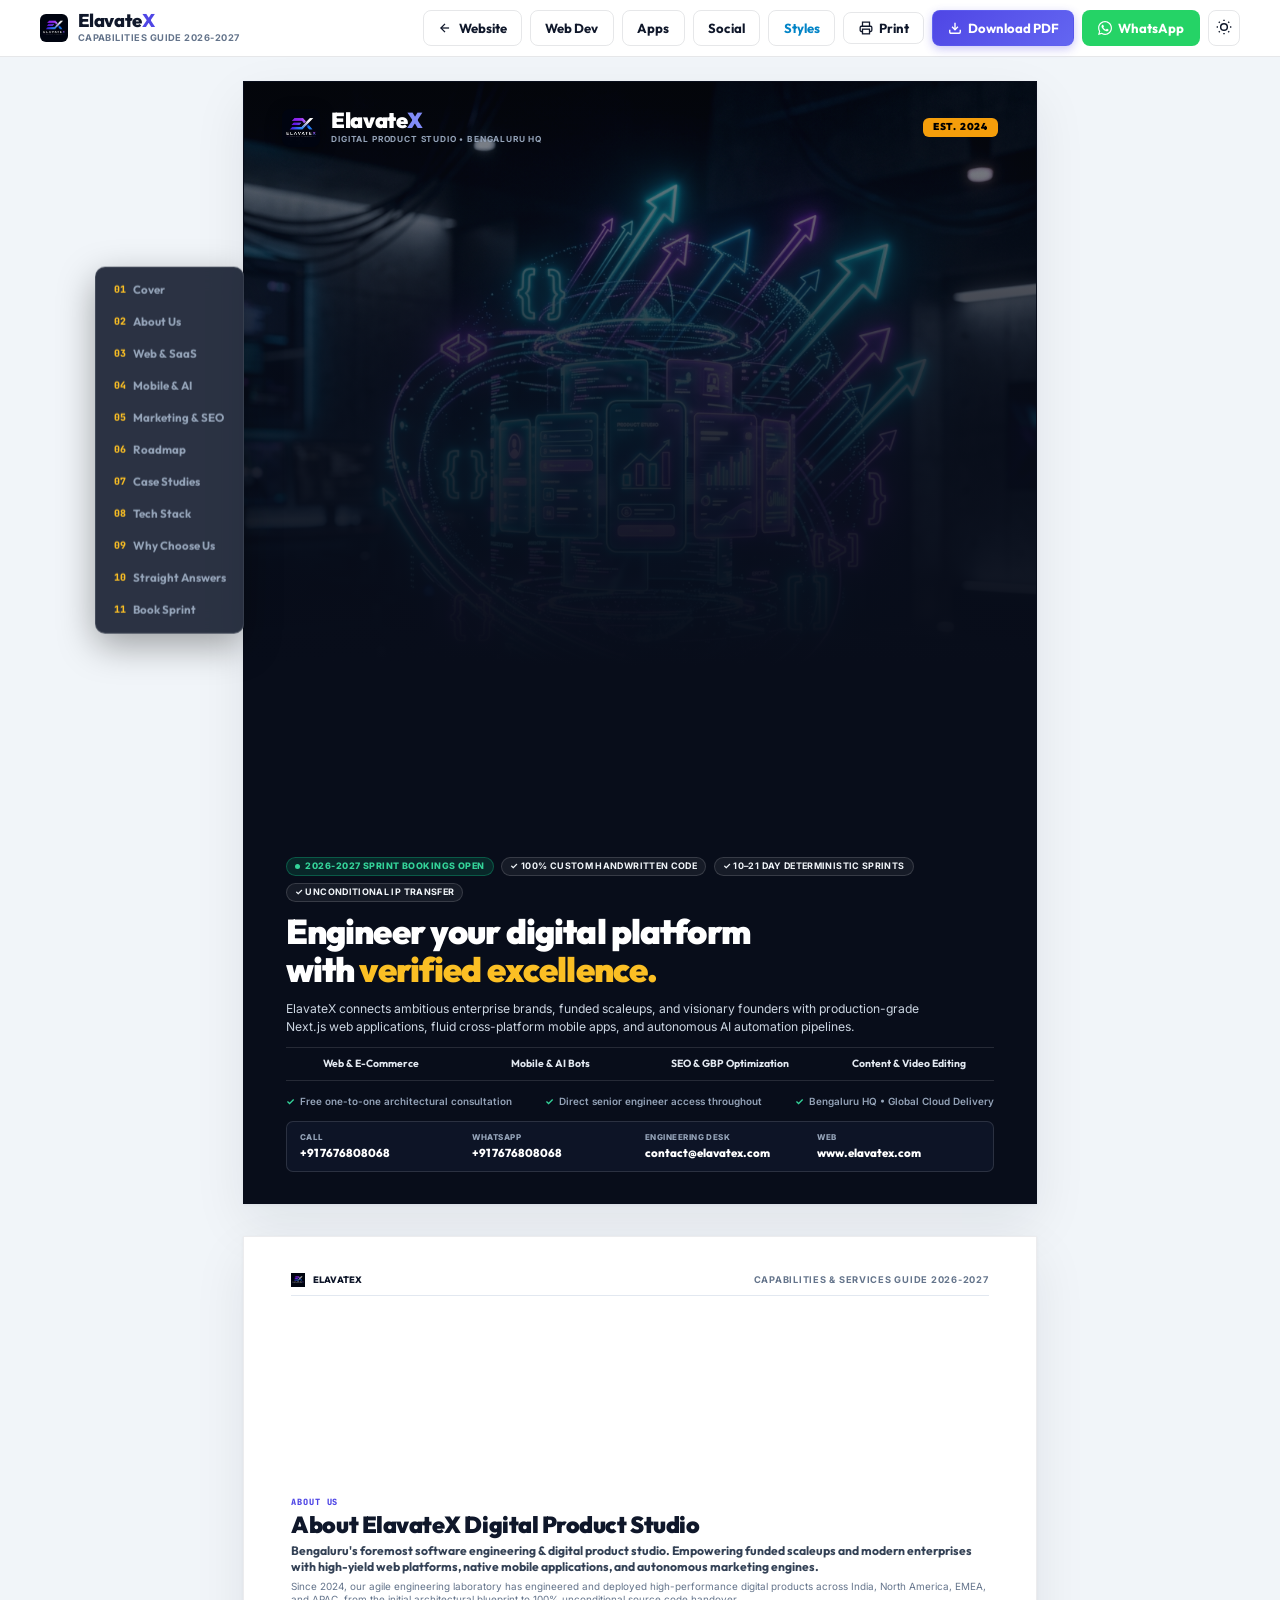
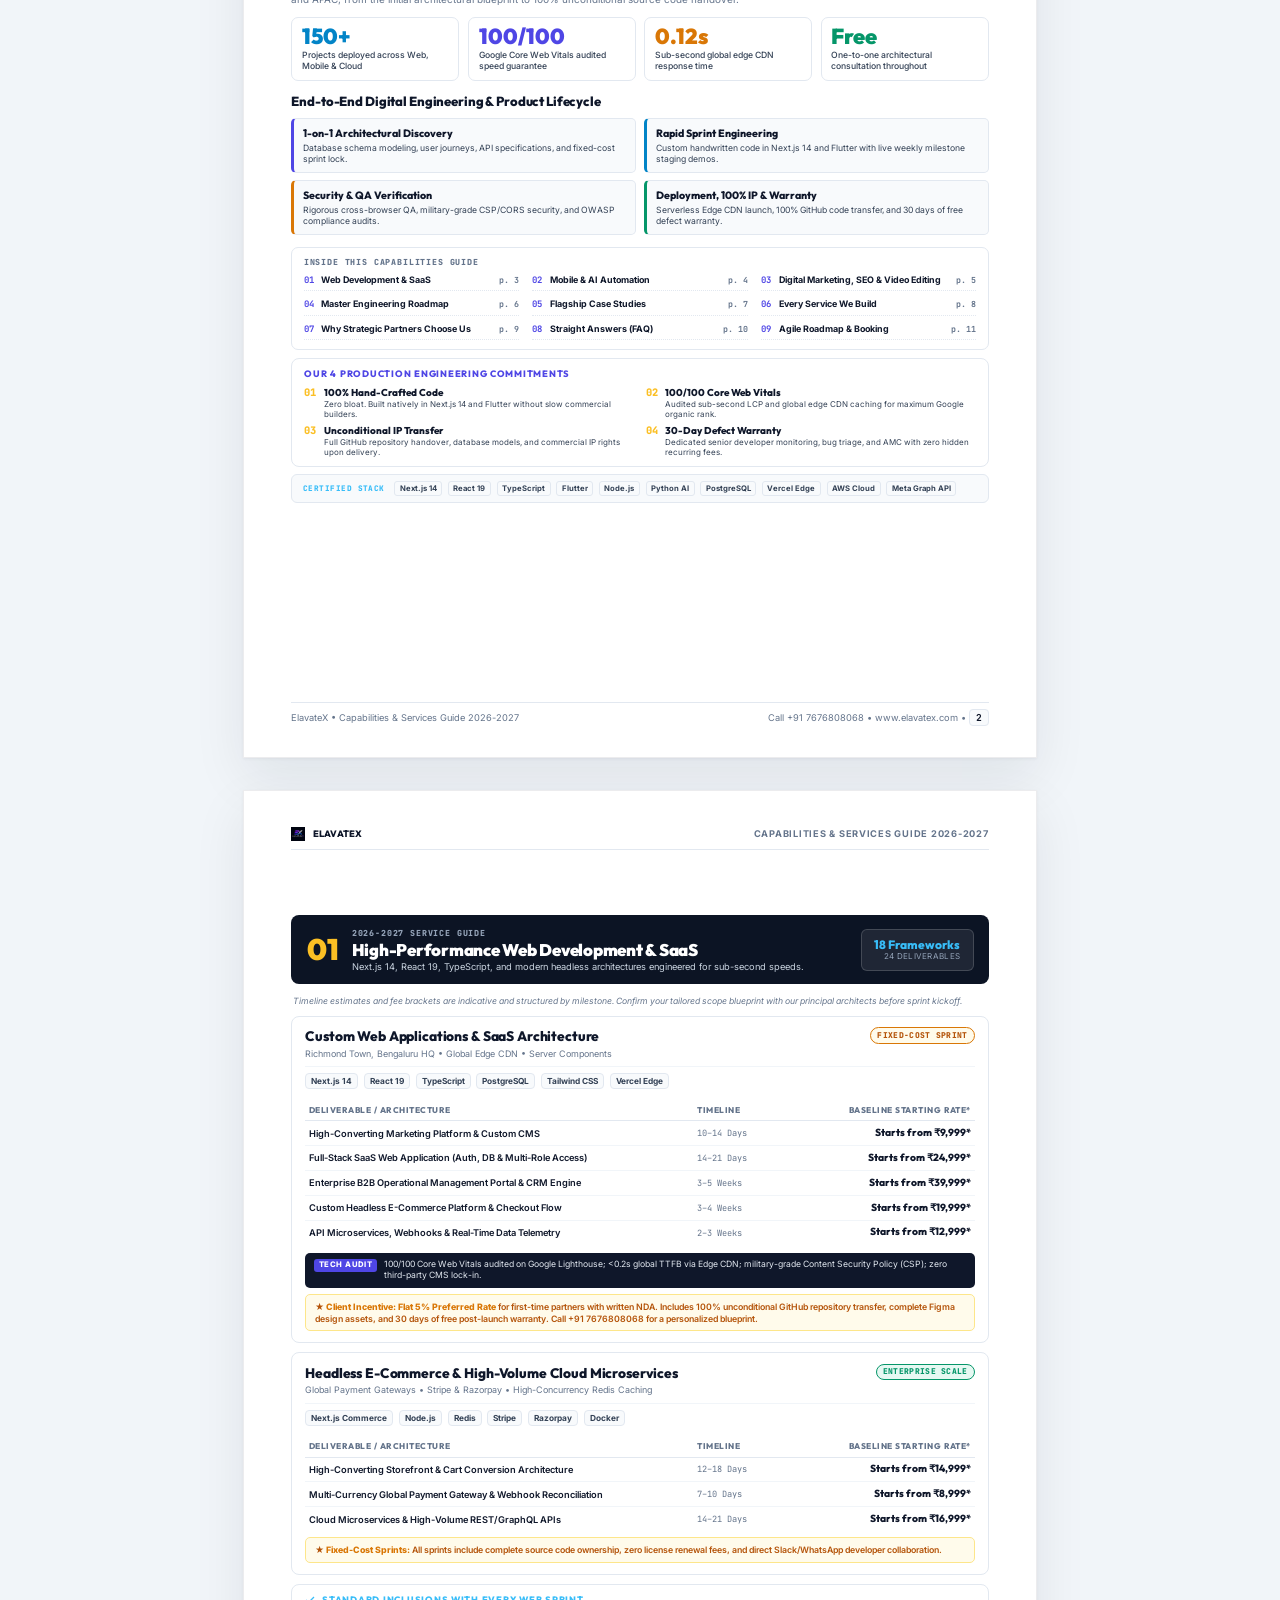
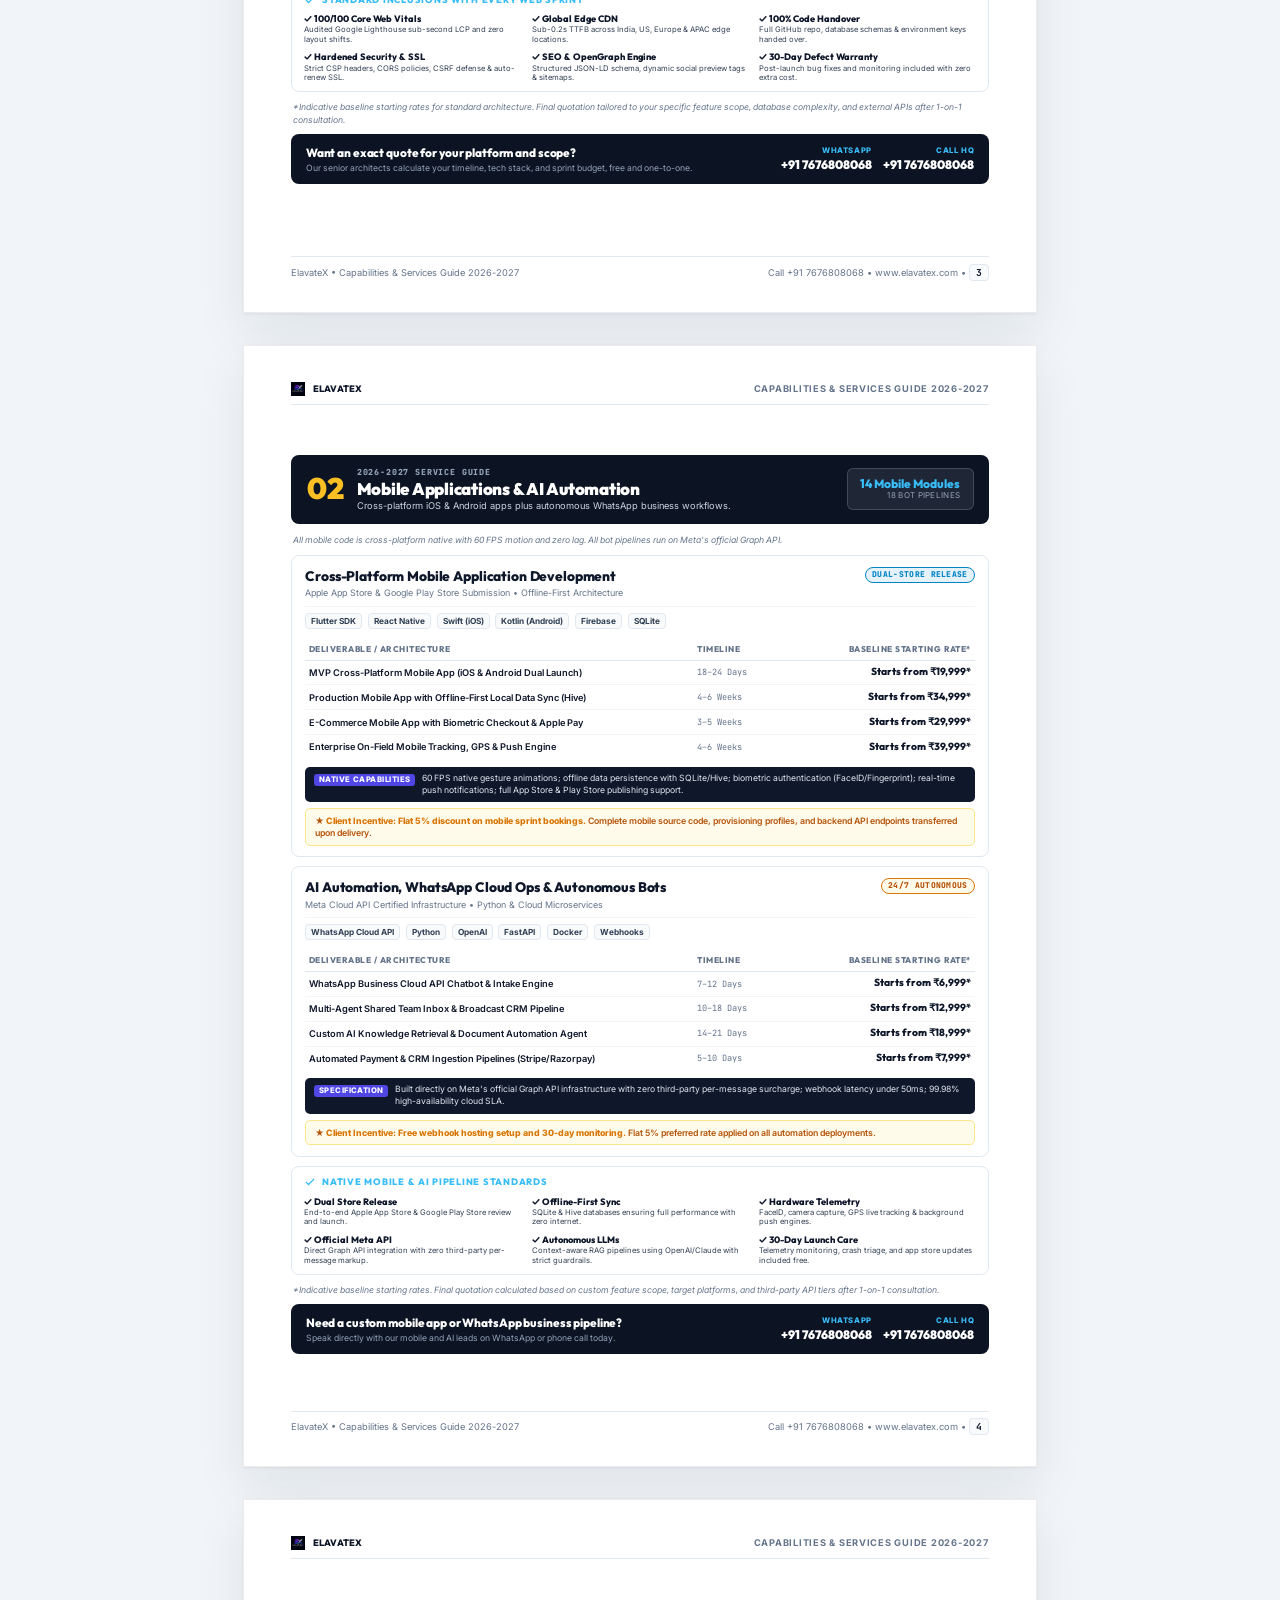
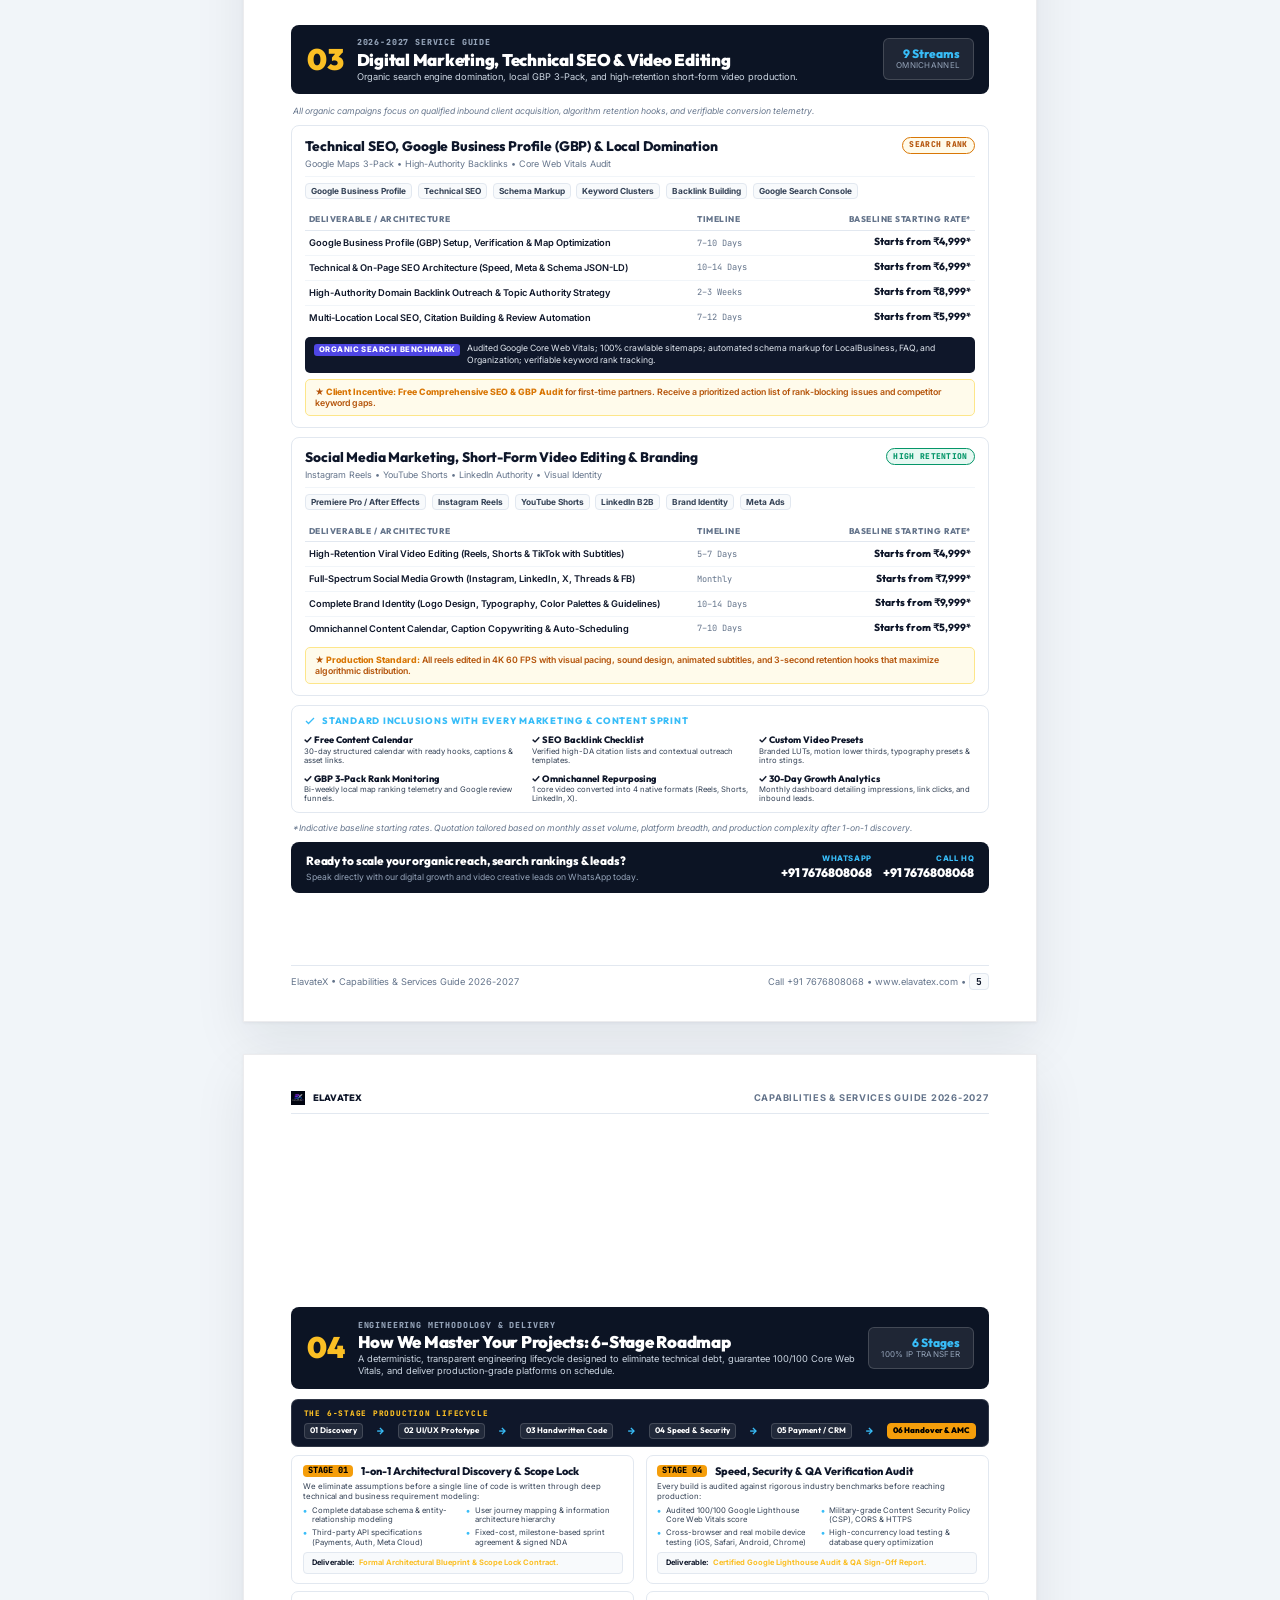
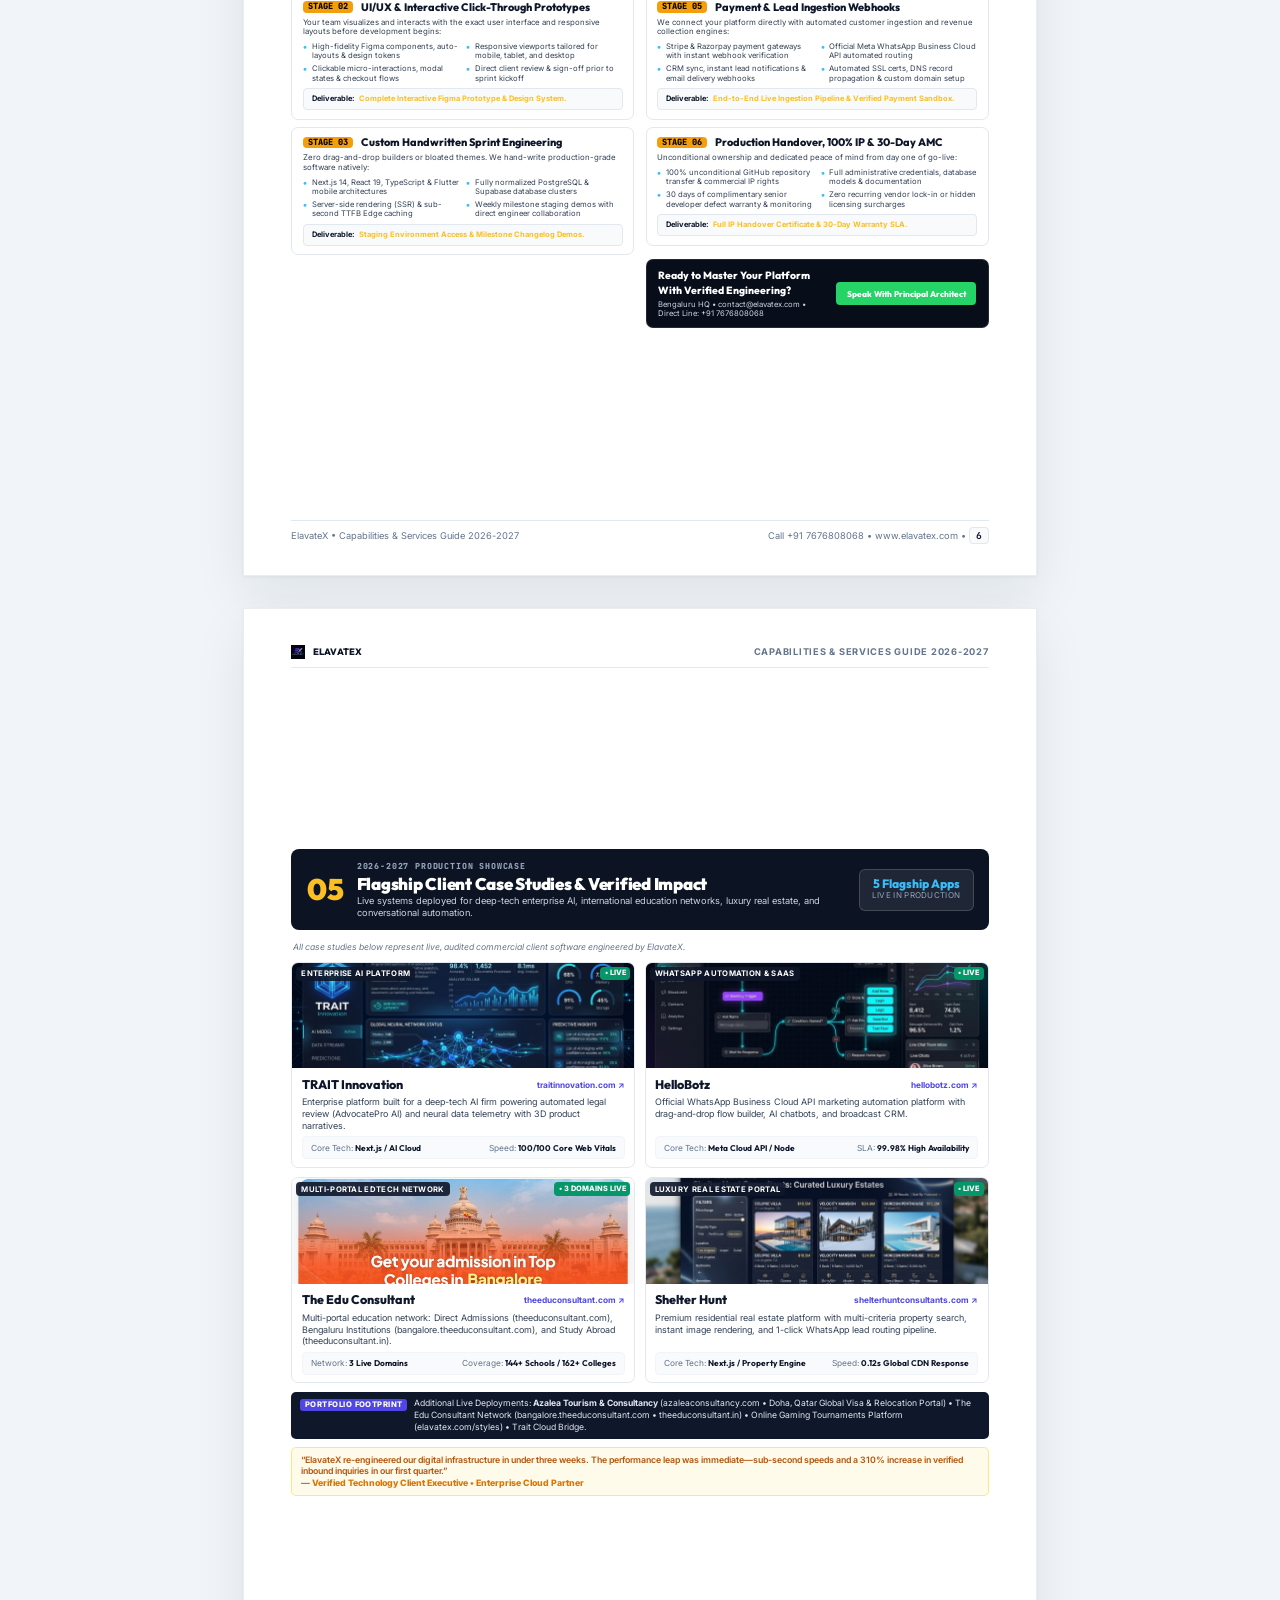
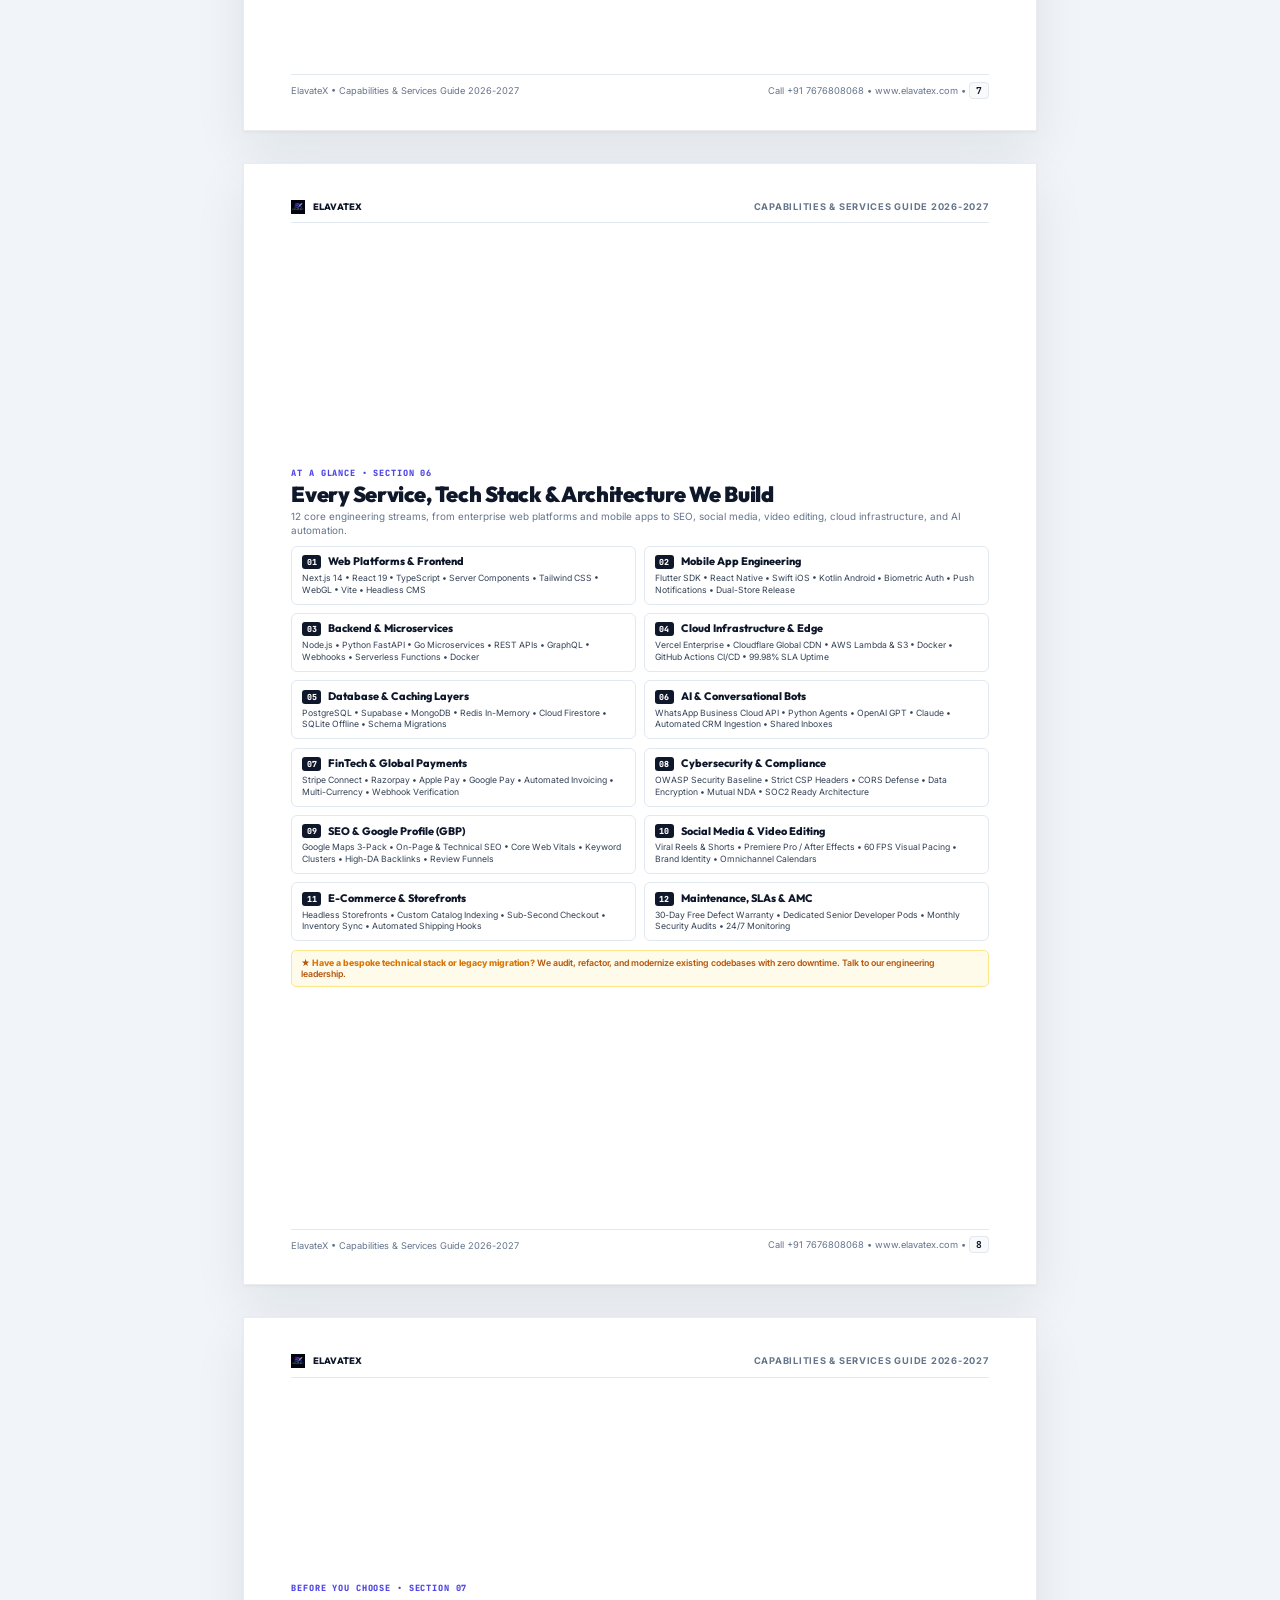
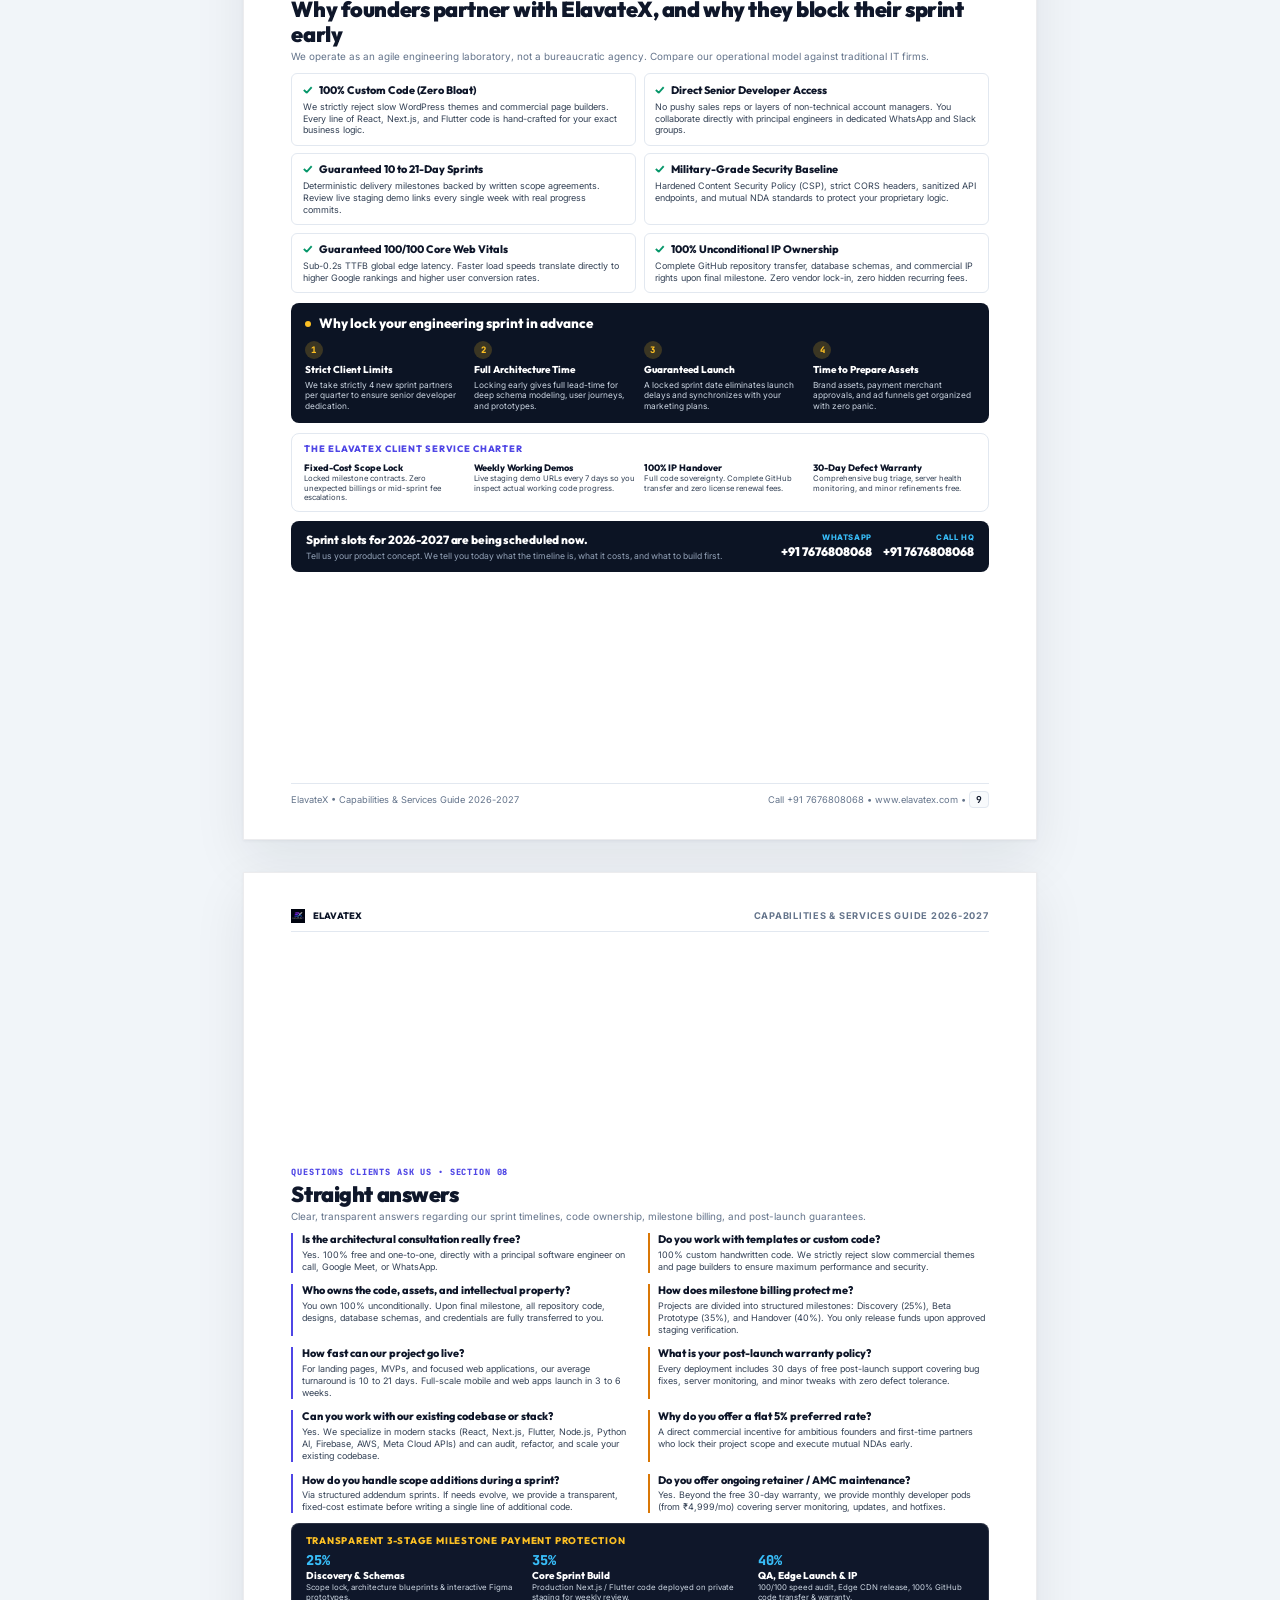
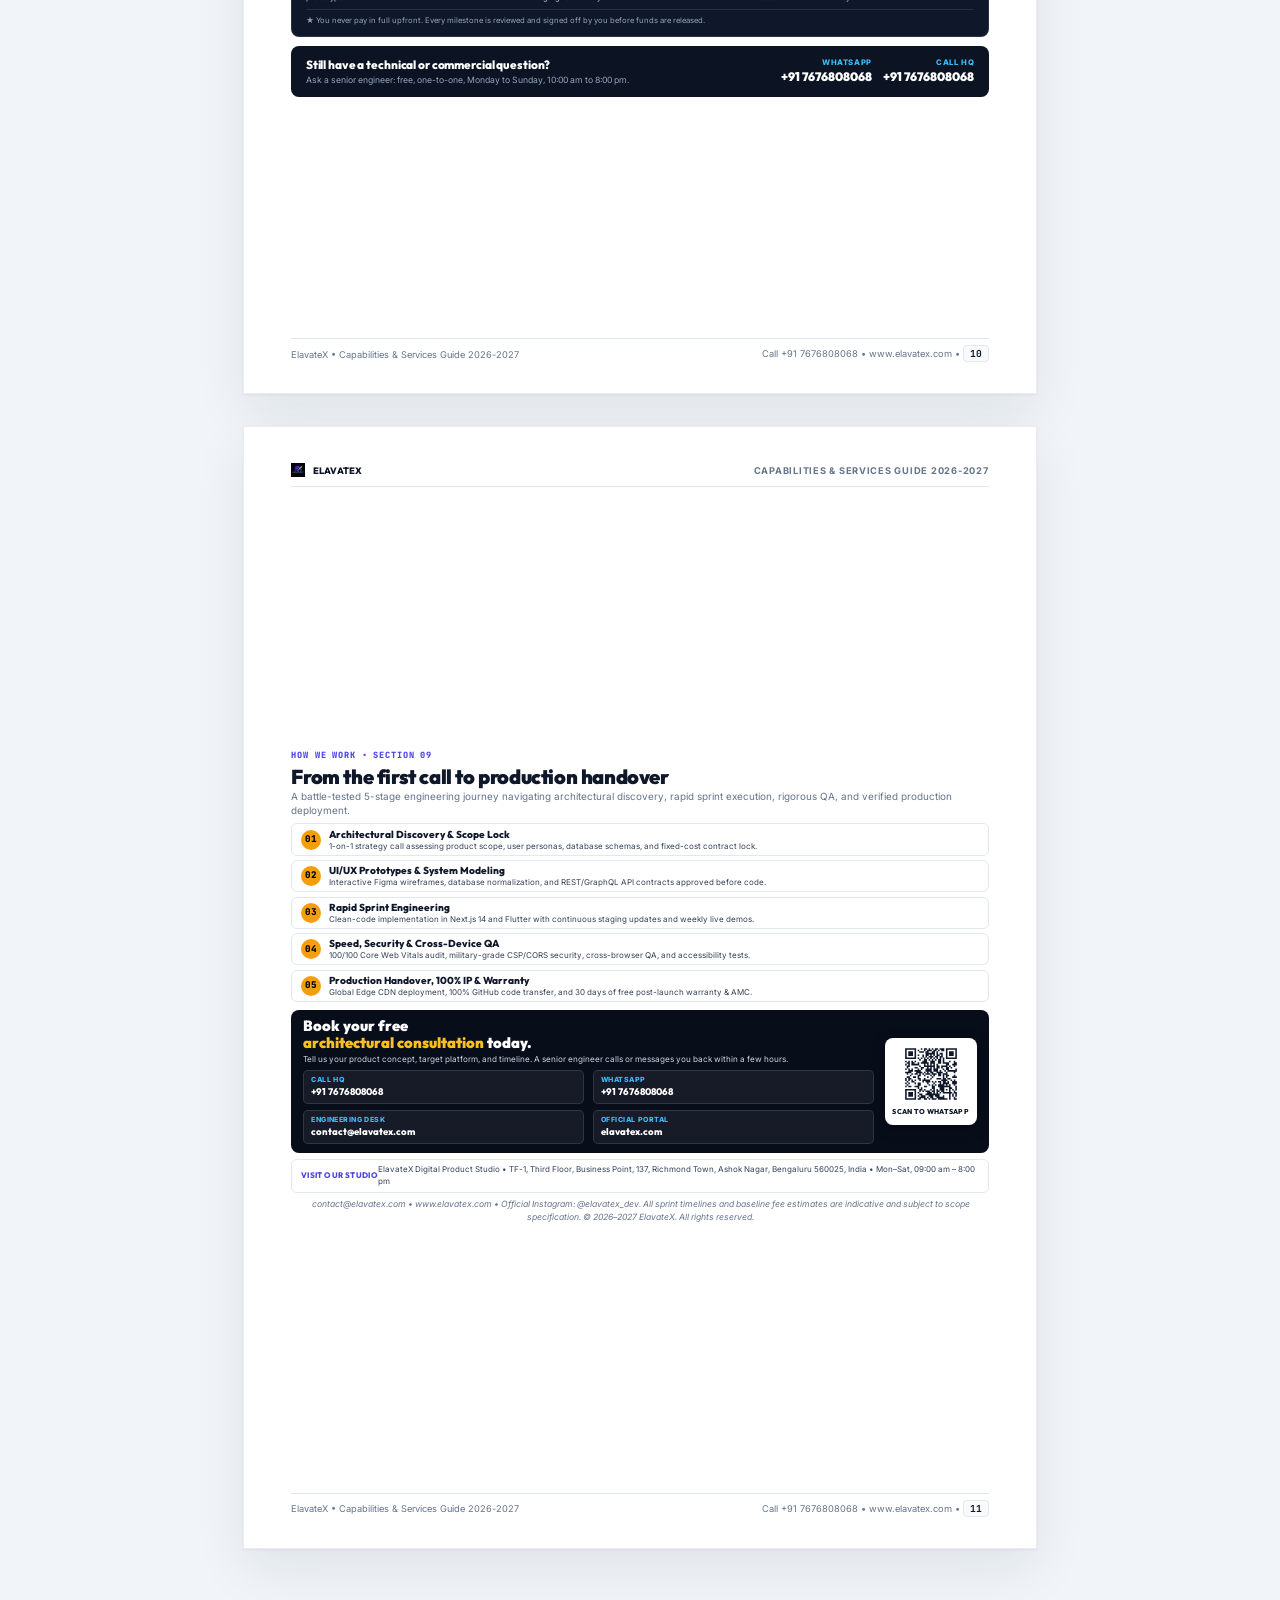
<file: brochure.html>
<!DOCTYPE html>
<html lang="en" data-theme="light">
<head>
    <!-- Google tag (gtag.js) -->
    <script async src="https://www.googletagmanager.com/gtag/js?id=AW-18551332425"></script>
    <script async src="https://www.googletagmanager.com/gtm.js?id=GTM-NB6FC9CD"></script>
    <script>
      window.dataLayer = window.dataLayer || [];
      function gtag(){dataLayer.push(arguments);}
      gtag('js', new Date());
      gtag('config', 'AW-18551332425');
    </script>

    <!-- Event snippet for Contact & Lead Form conversion -->
    <script>
    function gtag_report_conversion(url) {
      var callback = function () {
        if (typeof(url) != 'undefined') {
          window.location = url;
        }
      };
      if (typeof gtag === 'function') {
        gtag('event', 'conversion', {
            'send_to': 'AW-18551332425/S5AzCLXB07odEMm8-41F',
            'event_callback': callback
        });
        gtag('event', 'conversion', {
            'send_to': 'AW-18551332425/mdeNCP3Sz7odEMm8-41F'
        });
      } else {
        callback();
      }
      return false;
    }
    </script>
    <meta charset="UTF-8">
    <meta name="viewport" content="width=device-width, initial-scale=1.0, maximum-scale=5.0">
    <title>ElavateX | Official Enterprise Capabilities &amp; Services Guide 2026-2027</title>
    <meta name="description" content="Official Enterprise Capabilities &amp; Services Guide for ElavateX - Premier Digital Product Studio based in Bengaluru. High-performance web development, mobile apps, and autonomous AI systems.">
    <link rel="canonical" href="https://elavatex.com/brochure.html">
    <link rel="icon" type="image/svg+xml" href="favicon.svg">
    <link rel="shortcut icon" href="favicon.png">

    <!-- Fonts -->
    <link rel="preconnect" href="https://fonts.googleapis.com">
    <link rel="preconnect" href="https://fonts.gstatic.com" crossorigin>
    <link href="https://fonts.googleapis.com/css2?family=Inter:wght@400;500;600;700&family=JetBrains+Mono:wght@500;700;800&family=Outfit:wght@500;600;700;800;900&display=swap" rel="stylesheet">

    <!-- Brochure Stylesheet -->
    <link rel="stylesheet" href="brochure.css?v=2.2">

    <!-- Meta Pixel Code -->
    <script>
    !function(f,b,e,v,n,t,s)
    {if(f.fbq)return;n=f.fbq=function(){n.callMethod?
    n.callMethod.apply(n,arguments):n.queue.push(arguments)};
    if(!f._fbq)f._fbq=n;n.push=n;n.loaded=!0;n.version='2.0';
    n.queue=[];t=b.createElement(e);t.async=!0;
    t.src=v;s=b.getElementsByTagName(e)[0];
    s.parentNode.insertBefore(t,s)}(window, document,'script',
    'https://connect.facebook.net/en_US/fbevents.js');
    fbq('init', '1023561114120080');
    fbq('track', 'PageView');
    </script>
    <noscript><img height="1" width="1" style="display:none"
    src="https://www.facebook.com/tr?id=1023561114120080&ev=PageView&noscript=1"
    /></noscript>
    <!-- End Meta Pixel Code -->
</head>
<body>

    <!-- =================================================================== -->
    <!-- TOP STICKY NAVIGATION BAR (Desktop & Mobile)                        -->
    <!-- =================================================================== -->
    <nav class="brochure-nav-bar no-print" aria-label="Brochure Navigation">
        <div class="nav-bar-inner">
            <a href="index.html" class="brand-section" title="Return to ElavateX Website">
                <img src="favicon.png" alt="ElavateX Logo" class="brand-logo-img">
                <div class="brand-title-wrap">
                    <span class="brand-title">Elavate<span class="accent-x">X</span></span>
                    <span class="brand-badge">Capabilities Guide 2026-2027</span>
                </div>
            </a>

            <div class="nav-actions">
                <a href="index.html" class="btn-deck btn-deck-outline">
                    <svg width="14" height="14" viewBox="0 0 24 24" fill="none" stroke="currentColor" stroke-width="2.2"><line x1="19" y1="12" x2="5" y2="12"></line><polyline points="12 19 5 12 12 5"></polyline></svg>
                    <span>Website</span>
                </a>

                <a href="services/web-development.html" class="btn-deck btn-deck-outline" title="Website Development Suite">
                    <span>Web Dev</span>
                </a>

                <a href="services/mobile-app-development.html" class="btn-deck btn-deck-outline" title="Mobile App Engineering">
                    <span>Apps</span>
                </a>

                <a href="services/social-media-management.html" class="btn-deck btn-deck-outline" title="Social Media Growth">
                    <span>Social</span>
                </a>

                <a href="styles.html" class="btn-deck btn-deck-outline" style="color: var(--accent-cyan); font-weight: 700;" title="18 Design Styles &amp; Live Demos">
                    <span>Styles</span>
                </a>

                <button class="btn-deck btn-deck-outline" id="btn-print-deck" title="Print or Save via Browser (Ctrl+P / Cmd+P)">
                    <svg width="14" height="14" viewBox="0 0 24 24" fill="none" stroke="currentColor" stroke-width="2.2"><polyline points="6 9 6 2 18 2 18 9"></polyline><path d="M6 18H4a2 2 0 0 1-2-2v-5a2 2 0 0 1 2-2h16a2 2 0 0 1 2 2v5a2 2 0 0 1-2 2h-2"></path><rect x="6" y="14" width="12" height="8"></rect></svg>
                    <span>Print</span>
                </button>

                <a href="ElavateX-Company-Brochure-2026.pdf" download="ElavateX-Company-Brochure-2026.pdf" class="btn-deck btn-deck-primary" id="btn-download-pdf" title="Instant High-Resolution PDF Download">
                    <svg width="14" height="14" viewBox="0 0 24 24" fill="none" stroke="currentColor" stroke-width="2.4"><path d="M21 15v4a2 2 0 0 1-2 2H5a2 2 0 0 1-2-2v-4"></path><polyline points="7 10 12 15 17 10"></polyline><line x1="12" y1="15" x2="12" y2="3"></line></svg>
                    <span>Download PDF</span>
                </a>

                <a href="https://wa.me/917676808068?text=Hello%20ElavateX%2C%20I%20have%20reviewed%20your%20Company%20Brochure%20and%20would%20like%20to%20discuss%20a%20project." target="_blank" class="btn-deck btn-deck-whatsapp" title="Chat Directly on WhatsApp">
                    <svg width="14" height="14" viewBox="0 0 24 24" fill="currentColor"><path d="M.057 24l1.687-6.163c-1.041-1.804-1.588-3.849-1.587-5.946.003-6.556 5.338-11.891 11.893-11.891 3.181.001 6.167 1.24 8.413 3.488 2.245 2.248 3.481 5.236 3.48 8.414-.003 6.557-5.338 11.892-11.893 11.892-1.99-.001-3.951-.5-5.688-1.448l-6.305 1.654zm6.597-3.807c1.676.995 3.276 1.591 5.392 1.592 5.448 0 9.886-4.434 9.889-9.885.002-5.462-4.415-9.89-9.881-9.892-5.452 0-9.887 4.434-9.889 9.884-.001 2.225.651 3.891 1.746 5.634l-.999 3.648 3.742-.981zm11.387-5.464c-.074-.124-.272-.198-.57-.347-.297-.149-1.758-.868-2.031-.967-.272-.099-.47-.149-.669.149-.198.297-.768.967-.941 1.165-.173.198-.347.223-.644.074-.297-.149-1.255-.462-2.39-1.475-.883-.788-1.48-1.761-1.653-2.059-.173-.297-.018-.458.13-.606.134-.133.297-.347.446-.521.151-.172.2-.296.3-.495.099-.198.05-.372-.025-.521-.075-.148-.669-1.611-.916-2.206-.242-.579-.487-.501-.669-.51l-.57-.01c-.198 0-.52.074-.792.372s-1.04 1.016-1.04 2.479 1.065 2.876 1.213 3.074c.149.198 2.095 3.2 5.076 4.487.709.306 1.263.489 1.694.626.712.226 1.36.194 1.872.118.571-.085 1.758-.719 2.006-1.413.248-.695.248-1.29.173-1.414z"/></svg>
                    <span>WhatsApp</span>
                </a>

                <!-- Theme Toggle -->
                <button class="theme-toggle-btn" id="deck-theme-toggle" aria-label="Toggle Light and Dark Mode" title="Toggle Theme">
                    <span class="theme-icon-sun">
                        <svg width="16" height="16" viewBox="0 0 24 24" fill="none" stroke="currentColor" stroke-width="2.2"><circle cx="12" cy="12" r="5"></circle><line x1="12" y1="1" x2="12" y2="3"></line><line x1="12" y1="21" x2="12" y2="23"></line><line x1="4.22" y1="4.22" x2="5.64" y2="5.64"></line><line x1="18.36" y1="18.36" x2="19.78" y2="19.78"></line><line x1="1" y1="12" x2="3" y2="12"></line><line x1="21" y1="12" x2="23" y2="12"></line><line x1="4.22" y1="19.78" x2="5.64" y2="18.36"></line><line x1="18.36" y1="5.64" x2="19.78" y2="4.22"></line></svg>
                    </span>
                    <span class="theme-icon-moon">
                        <svg width="16" height="16" viewBox="0 0 24 24" fill="none" stroke="currentColor" stroke-width="2.2"><path d="M21 12.79A9 9 0 1 1 11.21 3 7 7 0 0 0 21 12.79z"></path></svg>
                    </span>
                </button>
            </div>
        </div>
    </nav>

    <!-- Desktop Floating Jump Navigation -->
    <nav class="deck-sidebar-pills no-print" aria-label="Page Jump Navigation">
        <a href="#sheet-1" class="deck-nav-dot" title="Page 1: Master Cover"><span>01</span> Cover</a>
        <a href="#sheet-2" class="deck-nav-dot" title="Page 2: About Studio"><span>02</span> About Us</a>
        <a href="#sheet-3" class="deck-nav-dot" title="Page 3: Web & SaaS"><span>03</span> Web &amp; SaaS</a>
        <a href="#sheet-4" class="deck-nav-dot" title="Page 4: Mobile & AI"><span>04</span> Mobile &amp; AI</a>
        <a href="#sheet-5" class="deck-nav-dot" title="Page 5: Digital Marketing & SEO"><span>05</span> Marketing &amp; SEO</a>
        <a href="#sheet-6" class="deck-nav-dot" title="Page 6: Master Engineering Roadmap"><span>06</span> Roadmap</a>
        <a href="#sheet-7" class="deck-nav-dot" title="Page 7: Case Studies"><span>07</span> Case Studies</a>
        <a href="#sheet-8" class="deck-nav-dot" title="Page 8: Tech Stack"><span>08</span> Tech Stack</a>
        <a href="#sheet-9" class="deck-nav-dot" title="Page 9: Why Choose Us"><span>09</span> Why Choose Us</a>
        <a href="#sheet-10" class="deck-nav-dot" title="Page 10: FAQ"><span>10</span> Straight Answers</a>
        <a href="#sheet-11" class="deck-nav-dot" title="Page 11: Book Sprint"><span>11</span> Book Sprint</a>
    </nav>

    <!-- =================================================================== -->
    <!-- BROCHURE VIEWPORT & EXACT 9 A4 SHEETS (PDF Export Target)           -->
    <!-- =================================================================== -->
    <main class="brochure-viewport" id="brochure-capture-target">

        <!-- =============================================================== -->
        <!-- SHEET 1: THE MASTER COVER PAGE                                  -->
        <!-- =============================================================== -->
        <section class="brochure-sheet sheet-cover-master" id="sheet-1">
            <div class="cover-master-hero-visual">
                <img src="explore_banner_art_large.jpg" alt="ElavateX Digital Engineering Visual" class="cover-hero-img">
                <div class="cover-hero-overlay-grad"></div>
            </div>

            <div class="cover-master-inner">
                <div class="cover-master-top-bar">
                    <div class="cover-brand-block">
                        <img src="favicon.png" alt="ElavateX Logo" class="cover-brand-logo-img">
                        <div>
                            <div class="cover-brand-title">Elavate<span class="accent-x">X</span></div>
                            <div class="cover-brand-sub">DIGITAL PRODUCT STUDIO &bull; BENGALURU HQ</div>
                        </div>
                    </div>
                    <div class="cover-since-badge">EST. 2024</div>
                </div>

                <div class="cover-master-bottom-wrap">
                    <div class="cover-pills-row">
                        <span class="cover-status-pill"><span class="pulse-dot-green"></span> 2026-2027 SPRINT BOOKINGS OPEN</span>
                        <span class="cover-feature-pill">&check; 100% CUSTOM HANDWRITTEN CODE</span>
                        <span class="cover-feature-pill">&check; 10–21 DAY DETERMINISTIC SPRINTS</span>
                        <span class="cover-feature-pill">&check; UNCONDITIONAL IP TRANSFER</span>
                    </div>

                    <h1 class="cover-headline">
                        Engineer your digital platform <br>
                        with <span class="gold-text">verified excellence.</span>
                    </h1>

                    <p class="cover-sub-desc">
                        ElavateX connects ambitious enterprise brands, funded scaleups, and visionary founders with production-grade Next.js web applications, fluid cross-platform mobile apps, and autonomous AI automation pipelines.
                    </p>

                    <div class="cover-categories-strip">
                        <span>Web &amp; E-Commerce</span>
                        <span>Mobile &amp; AI Bots</span>
                        <span>SEO &amp; GBP Optimization</span>
                        <span>Content &amp; Video Editing</span>
                    </div>

                    <div class="cover-checklist-strip">
                        <span><strong>&check;</strong> Free one-to-one architectural consultation</span>
                        <span><strong>&check;</strong> Direct senior engineer access throughout</span>
                        <span><strong>&check;</strong> Bengaluru HQ &bull; Global Cloud Delivery</span>
                    </div>

                    <div class="cover-contact-bar">
                        <div class="cover-contact-item">
                            <span class="cover-contact-label">CALL</span>
                            <span class="cover-contact-val">+91 7676808068</span>
                        </div>
                        <div class="cover-contact-item">
                            <span class="cover-contact-label">WHATSAPP</span>
                            <span class="cover-contact-val">+91 7676808068</span>
                        </div>
                        <div class="cover-contact-item">
                            <span class="cover-contact-label">ENGINEERING DESK</span>
                            <span class="cover-contact-val">contact@elavatex.com</span>
                        </div>
                        <div class="cover-contact-item">
                            <span class="cover-contact-label">WEB</span>
                            <span class="cover-contact-val">www.elavatex.com</span>
                        </div>
                    </div>
                </div>
            </div>
        </section>

        <!-- =============================================================== -->
        <!-- SHEET 2: ABOUT ELAVATEX & INSIDE THIS GUIDE                     -->
        <!-- =============================================================== -->
        <section class="brochure-sheet" id="sheet-2">
            <div class="sheet-running-header">
                <div class="running-header-brand">
                    <img src="favicon.png" alt="Logo" class="running-header-logo">
                    <span class="running-header-name">ELAVATEX</span>
                </div>
                <span>CAPABILITIES &amp; SERVICES GUIDE 2026-2027</span>
            </div>

            <div class="sheet-body-content">
                <div class="about-hero-intro">
                    <div class="about-eyebrow">ABOUT US</div>
                    <h2 class="about-title">About ElavateX Digital Product Studio</h2>
                    <p class="about-sub-headline">
                        Bengaluru's foremost software engineering &amp; digital product studio. Empowering funded scaleups and modern enterprises with high-yield web platforms, native mobile applications, and autonomous marketing engines.
                    </p>
                    <p class="about-desc-p">
                        Since 2024, our agile engineering laboratory has engineered and deployed high-performance digital products across India, North America, EMEA, and APAC, from the initial architectural blueprint to 100% unconditional source code handover.
                    </p>
                </div>

                <!-- 4 Major Stats Cards -->
                <div class="about-stats-grid">
                    <div class="about-stat-card">
                        <div class="about-stat-num blue">150+</div>
                        <div class="about-stat-label">Projects deployed across Web, Mobile &amp; Cloud</div>
                    </div>
                    <div class="about-stat-card">
                        <div class="about-stat-num purple">100/100</div>
                        <div class="about-stat-label">Google Core Web Vitals audited speed guarantee</div>
                    </div>
                    <div class="about-stat-card">
                        <div class="about-stat-num gold">0.12s</div>
                        <div class="about-stat-label">Sub-second global edge CDN response time</div>
                    </div>
                    <div class="about-stat-card">
                        <div class="about-stat-num green">Free</div>
                        <div class="about-stat-label">One-to-one architectural consultation throughout</div>
                    </div>
                </div>

                <!-- End-to-End Lifecycle -->
                <div class="about-section-heading">End-to-End Digital Engineering &amp; Product Lifecycle</div>
                <div class="about-lifecycle-grid">
                    <div class="about-lifecycle-card">
                        <div class="about-lifecycle-title">1-on-1 Architectural Discovery</div>
                        <div class="about-lifecycle-desc">Database schema modeling, user journeys, API specifications, and fixed-cost sprint lock.</div>
                    </div>
                    <div class="about-lifecycle-card cyan-edge">
                        <div class="about-lifecycle-title">Rapid Sprint Engineering</div>
                        <div class="about-lifecycle-desc">Custom handwritten code in Next.js 14 and Flutter with live weekly milestone staging demos.</div>
                    </div>
                    <div class="about-lifecycle-card gold-edge">
                        <div class="about-lifecycle-title">Security &amp; QA Verification</div>
                        <div class="about-lifecycle-desc">Rigorous cross-browser QA, military-grade CSP/CORS security, and OWASP compliance audits.</div>
                    </div>
                    <div class="about-lifecycle-card green-edge">
                        <div class="about-lifecycle-title">Deployment, 100% IP &amp; Warranty</div>
                        <div class="about-lifecycle-desc">Serverless Edge CDN launch, 100% GitHub code transfer, and 30 days of free defect warranty.</div>
                    </div>
                </div>

                <!-- Inside This Guide (TOC) -->
                <div class="guide-toc-wrap">
                    <div class="guide-toc-heading">INSIDE THIS CAPABILITIES GUIDE</div>
                    <div class="guide-toc-grid">
                        <div class="guide-toc-item">
                            <span class="guide-toc-sec"><strong>01</strong> Web Development &amp; SaaS</span>
                            <span class="guide-toc-page">p. 3</span>
                        </div>
                        <div class="guide-toc-item">
                            <span class="guide-toc-sec"><strong>02</strong> Mobile &amp; AI Automation</span>
                            <span class="guide-toc-page">p. 4</span>
                        </div>
                        <div class="guide-toc-item">
                            <span class="guide-toc-sec"><strong>03</strong> Digital Marketing, SEO &amp; Video Editing</span>
                            <span class="guide-toc-page">p. 5</span>
                        </div>
                        <div class="guide-toc-item">
                            <span class="guide-toc-sec"><strong>04</strong> Master Engineering Roadmap</span>
                            <span class="guide-toc-page">p. 6</span>
                        </div>
                        <div class="guide-toc-item">
                            <span class="guide-toc-sec"><strong>05</strong> Flagship Case Studies</span>
                            <span class="guide-toc-page">p. 7</span>
                        </div>
                        <div class="guide-toc-item">
                            <span class="guide-toc-sec"><strong>06</strong> Every Service We Build</span>
                            <span class="guide-toc-page">p. 8</span>
                        </div>
                        <div class="guide-toc-item">
                            <span class="guide-toc-sec"><strong>07</strong> Why Strategic Partners Choose Us</span>
                            <span class="guide-toc-page">p. 9</span>
                        </div>
                        <div class="guide-toc-item">
                            <span class="guide-toc-sec"><strong>08</strong> Straight Answers (FAQ)</span>
                            <span class="guide-toc-page">p. 10</span>
                        </div>
                        <div class="guide-toc-item">
                            <span class="guide-toc-sec"><strong>09</strong> Agile Roadmap &amp; Booking</span>
                            <span class="guide-toc-page">p. 11</span>
                        </div>
                    </div>
                </div>

                <!-- 4 Production Engineering Standards -->
                <div class="sheet-standards-wrap">
                    <div class="standards-header">OUR 4 PRODUCTION ENGINEERING COMMITMENTS</div>
                    <div class="sheet-standards-grid">
                        <div class="sheet-standards-item">
                            <span class="standards-num">01</span>
                            <div class="standards-text">
                                <strong class="standards-title">100% Hand-Crafted Code</strong>
                                <p class="standards-desc">Zero bloat. Built natively in Next.js 14 and Flutter without slow commercial builders.</p>
                            </div>
                        </div>
                        <div class="sheet-standards-item">
                            <span class="standards-num">02</span>
                            <div class="standards-text">
                                <strong class="standards-title">100/100 Core Web Vitals</strong>
                                <p class="standards-desc">Audited sub-second LCP and global edge CDN caching for maximum Google organic rank.</p>
                            </div>
                        </div>
                        <div class="sheet-standards-item">
                            <span class="standards-num">03</span>
                            <div class="standards-text">
                                <strong class="standards-title">Unconditional IP Transfer</strong>
                                <p class="standards-desc">Full GitHub repository handover, database models, and commercial IP rights upon delivery.</p>
                            </div>
                        </div>
                        <div class="sheet-standards-item">
                            <span class="standards-num">04</span>
                            <div class="standards-text">
                                <strong class="standards-title">30-Day Defect Warranty</strong>
                                <p class="standards-desc">Dedicated senior developer monitoring, bug triage, and AMC with zero hidden recurring fees.</p>
                            </div>
                        </div>
                    </div>
                </div>

                <!-- Certified Technology Ecosystem -->
                <div class="partner-ecosystem-bar">
                    <span class="partner-ecosystem-lbl">CERTIFIED STACK</span>
                    <div class="partner-ecosystem-tags">
                        <span>Next.js 14</span>
                        <span>React 19</span>
                        <span>TypeScript</span>
                        <span>Flutter</span>
                        <span>Node.js</span>
                        <span>Python AI</span>
                        <span>PostgreSQL</span>
                        <span>Vercel Edge</span>
                        <span>AWS Cloud</span>
                        <span>Meta Graph API</span>
                    </div>
                </div>
            </div>

            <div class="sheet-running-footer">
                <span>ElavateX &bull; Capabilities &amp; Services Guide 2026-2027</span>
                <span>Call +91 7676808068 &bull; www.elavatex.com &bull; <strong class="sheet-page-indicator">2</strong></span>
            </div>
        </section>

        <!-- =============================================================== -->
        <!-- SHEET 3: SECTION 01 - WEB DEVELOPMENT & SAAS ARCHITECTURE       -->
        <!-- =============================================================== -->
        <section class="brochure-sheet" id="sheet-3">
            <div class="sheet-running-header">
                <div class="running-header-brand">
                    <img src="favicon.png" alt="Logo" class="running-header-logo">
                    <span class="running-header-name">ELAVATEX</span>
                </div>
                <span>CAPABILITIES &amp; SERVICES GUIDE 2026-2027</span>
            </div>

            <div class="sheet-body-content">
                <div class="guide-section-header">
                    <div class="guide-sec-left">
                        <div class="guide-sec-num">01</div>
                        <div class="guide-sec-title-wrap">
                            <div class="guide-sec-kicker">2026-2027 SERVICE GUIDE</div>
                            <h2 class="guide-sec-title">High-Performance Web Development &amp; SaaS</h2>
                            <div class="guide-sec-subtitle">Next.js 14, React 19, TypeScript, and modern headless architectures engineered for sub-second speeds.</div>
                        </div>
                    </div>
                    <div class="guide-sec-count-pill">
                        <div class="guide-sec-count-num">18 Frameworks</div>
                        <div class="guide-sec-count-lbl">24 Deliverables</div>
                    </div>
                </div>

                <div class="guide-disclaimer-note">
                    Timeline estimates and fee brackets are indicative and structured by milestone. Confirm your tailored scope blueprint with our principal architects before sprint kickoff.
                </div>

                <!-- Service Card 1: Custom Web Platforms & SaaS -->
                <div class="guide-card">
                    <div class="guide-card-header">
                        <div class="guide-card-title-wrap">
                            <h3>Custom Web Applications &amp; SaaS Architecture</h3>
                            <p>Richmond Town, Bengaluru HQ &bull; Global Edge CDN &bull; Server Components</p>
                        </div>
                        <span class="guide-badge-pill">FIXED-COST SPRINT</span>
                    </div>

                    <div class="guide-tech-tags-row">
                        <span class="guide-tech-tag">Next.js 14</span>
                        <span class="guide-tech-tag">React 19</span>
                        <span class="guide-tech-tag">TypeScript</span>
                        <span class="guide-tech-tag">PostgreSQL</span>
                        <span class="guide-tech-tag">Tailwind CSS</span>
                        <span class="guide-tech-tag">Vercel Edge</span>
                    </div>

                    <table class="guide-table" aria-label="Web Development Fee Bracket">
                        <thead>
                            <tr>
                                <th>DELIVERABLE / ARCHITECTURE</th>
                                <th>TIMELINE</th>
                                <th>BASELINE STARTING RATE*</th>
                            </tr>
                        </thead>
                        <tbody>
                            <tr>
                                <td class="col-service">High-Converting Marketing Platform &amp; Custom CMS</td>
                                <td class="col-timeline">10–14 Days</td>
                                <td class="col-fee">Starts from &#8377;9,999*</td>
                            </tr>
                            <tr>
                                <td class="col-service">Full-Stack SaaS Web Application (Auth, DB &amp; Multi-Role Access)</td>
                                <td class="col-timeline">14–21 Days</td>
                                <td class="col-fee">Starts from &#8377;24,999*</td>
                            </tr>
                            <tr>
                                <td class="col-service">Enterprise B2B Operational Management Portal &amp; CRM Engine</td>
                                <td class="col-timeline">3–5 Weeks</td>
                                <td class="col-fee">Starts from &#8377;39,999*</td>
                            </tr>
                            <tr>
                                <td class="col-service">Custom Headless E-Commerce Platform &amp; Checkout Flow</td>
                                <td class="col-timeline">3–4 Weeks</td>
                                <td class="col-fee">Starts from &#8377;19,999*</td>
                            </tr>
                            <tr>
                                <td class="col-service">API Microservices, Webhooks &amp; Real-Time Data Telemetry</td>
                                <td class="col-timeline">2–3 Weeks</td>
                                <td class="col-fee">Starts from &#8377;12,999*</td>
                            </tr>
                        </tbody>
                    </table>

                    <div class="guide-spec-box">
                        <span class="guide-spec-label">TECH AUDIT</span>
                        <span>100/100 Core Web Vitals audited on Google Lighthouse; &lt;0.2s global TTFB via Edge CDN; military-grade Content Security Policy (CSP); zero third-party CMS lock-in.</span>
                    </div>

                    <div class="guide-star-box">
                        &starf; <strong>Client Incentive: Flat 5% Preferred Rate</strong> for first-time partners with written NDA. Includes 100% unconditional GitHub repository transfer, complete Figma design assets, and 30 days of free post-launch warranty. Call +91 7676808068 for a personalized blueprint.
                    </div>
                </div>

                <!-- Service Card 2: Headless E-Commerce & High-Volume Cloud Systems -->
                <div class="guide-card">
                    <div class="guide-card-header">
                        <div class="guide-card-title-wrap">
                            <h3>Headless E-Commerce &amp; High-Volume Cloud Microservices</h3>
                            <p>Global Payment Gateways &bull; Stripe &amp; Razorpay &bull; High-Concurrency Redis Caching</p>
                        </div>
                        <span class="guide-badge-pill green">ENTERPRISE SCALE</span>
                    </div>

                    <div class="guide-tech-tags-row">
                        <span class="guide-tech-tag">Next.js Commerce</span>
                        <span class="guide-tech-tag">Node.js</span>
                        <span class="guide-tech-tag">Redis</span>
                        <span class="guide-tech-tag">Stripe</span>
                        <span class="guide-tech-tag">Razorpay</span>
                        <span class="guide-tech-tag">Docker</span>
                    </div>

                    <table class="guide-table" aria-label="E-Commerce Fee Bracket">
                        <thead>
                            <tr>
                                <th>DELIVERABLE / ARCHITECTURE</th>
                                <th>TIMELINE</th>
                                <th>BASELINE STARTING RATE*</th>
                            </tr>
                        </thead>
                        <tbody>
                            <tr>
                                <td class="col-service">High-Converting Storefront &amp; Cart Conversion Architecture</td>
                                <td class="col-timeline">12–18 Days</td>
                                <td class="col-fee">Starts from &#8377;14,999*</td>
                            </tr>
                            <tr>
                                <td class="col-service">Multi-Currency Global Payment Gateway &amp; Webhook Reconciliation</td>
                                <td class="col-timeline">7–10 Days</td>
                                <td class="col-fee">Starts from &#8377;8,999*</td>
                            </tr>
                            <tr>
                                <td class="col-service">Cloud Microservices &amp; High-Volume REST/GraphQL APIs</td>
                                <td class="col-timeline">14–21 Days</td>
                                <td class="col-fee">Starts from &#8377;16,999*</td>
                            </tr>
                        </tbody>
                    </table>

                    <div class="guide-star-box">
                        &starf; <strong>Fixed-Cost Sprints:</strong> All sprints include complete source code ownership, zero license renewal fees, and direct Slack/WhatsApp developer collaboration.
                    </div>
                </div>

                <!-- Core Web Architectural Inclusions -->
                <div class="guide-inclusions-wrap">
                    <div class="guide-inclusions-title">
                        <svg width="12" height="12" viewBox="0 0 24 24" fill="none" stroke="currentColor" stroke-width="2.5"><polyline points="20 6 9 17 4 12"></polyline></svg>
                        <span>STANDARD INCLUSIONS WITH EVERY WEB SPRINT</span>
                    </div>
                    <div class="guide-inclusions-grid">
                        <div class="guide-inclusion-item">
                            <div class="guide-inclusion-head">&check; 100/100 Core Web Vitals</div>
                            <div class="guide-inclusion-desc">Audited Google Lighthouse sub-second LCP and zero layout shifts.</div>
                        </div>
                        <div class="guide-inclusion-item">
                            <div class="guide-inclusion-head">&check; Global Edge CDN</div>
                            <div class="guide-inclusion-desc">Sub-0.2s TTFB across India, US, Europe &amp; APAC edge locations.</div>
                        </div>
                        <div class="guide-inclusion-item">
                            <div class="guide-inclusion-head">&check; 100% Code Handover</div>
                            <div class="guide-inclusion-desc">Full GitHub repo, database schemas &amp; environment keys handed over.</div>
                        </div>
                        <div class="guide-inclusion-item">
                            <div class="guide-inclusion-head">&check; Hardened Security &amp; SSL</div>
                            <div class="guide-inclusion-desc">Strict CSP headers, CORS policies, CSRF defense &amp; auto-renew SSL.</div>
                        </div>
                        <div class="guide-inclusion-item">
                            <div class="guide-inclusion-head">&check; SEO &amp; OpenGraph Engine</div>
                            <div class="guide-inclusion-desc">Structured JSON-LD schema, dynamic social preview tags &amp; sitemaps.</div>
                        </div>
                        <div class="guide-inclusion-item">
                            <div class="guide-inclusion-head">&check; 30-Day Defect Warranty</div>
                            <div class="guide-inclusion-desc">Post-launch bug fixes and monitoring included with zero extra cost.</div>
                        </div>
                    </div>
                </div>

                <div class="guide-disclaimer-note" style="margin-bottom: 2mm;">
                    *Indicative baseline starting rates for standard architecture. Final quotation tailored to your specific feature scope, database complexity, and external APIs after 1-on-1 consultation.
                </div>

                <!-- Floating Dark WhatsApp/Call Banner -->
                <div class="guide-dark-banner">
                    <div class="dark-banner-text">
                        <h4>Want an exact quote for your platform and scope?</h4>
                        <p>Our senior architects calculate your timeline, tech stack, and sprint budget, free and one-to-one.</p>
                    </div>
                    <div class="dark-banner-actions">
                        <div class="dark-banner-action-col">
                            <span class="dark-banner-action-lbl">WHATSAPP</span>
                            <span class="dark-banner-action-val">+91 7676808068</span>
                        </div>
                        <div class="dark-banner-action-col">
                            <span class="dark-banner-action-lbl">CALL HQ</span>
                            <span class="dark-banner-action-val">+91 7676808068</span>
                        </div>
                    </div>
                </div>
            </div>

            <div class="sheet-running-footer">
                <span>ElavateX &bull; Capabilities &amp; Services Guide 2026-2027</span>
                <span>Call +91 7676808068 &bull; www.elavatex.com &bull; <strong class="sheet-page-indicator">3</strong></span>
            </div>
        </section>

        <!-- =============================================================== -->
        <!-- SHEET 4: SECTION 02 & 03 - MOBILE APPS & AI AUTOMATION          -->
        <!-- =============================================================== -->
        <section class="brochure-sheet" id="sheet-4">
            <div class="sheet-running-header">
                <div class="running-header-brand">
                    <img src="favicon.png" alt="Logo" class="running-header-logo">
                    <span class="running-header-name">ELAVATEX</span>
                </div>
                <span>CAPABILITIES &amp; SERVICES GUIDE 2026-2027</span>
            </div>

            <div class="sheet-body-content">
                <div class="guide-section-header">
                    <div class="guide-sec-left">
                        <div class="guide-sec-num">02</div>
                        <div class="guide-sec-title-wrap">
                            <div class="guide-sec-kicker">2026-2027 SERVICE GUIDE</div>
                            <h2 class="guide-sec-title">Mobile Applications &amp; AI Automation</h2>
                            <div class="guide-sec-subtitle">Cross-platform iOS &amp; Android apps plus autonomous WhatsApp business workflows.</div>
                        </div>
                    </div>
                    <div class="guide-sec-count-pill">
                        <div class="guide-sec-count-num">14 Mobile Modules</div>
                        <div class="guide-sec-count-lbl">18 Bot Pipelines</div>
                    </div>
                </div>

                <div class="guide-disclaimer-note">
                    All mobile code is cross-platform native with 60 FPS motion and zero lag. All bot pipelines run on Meta's official Graph API.
                </div>

                <!-- Card 1: Mobile App Development -->
                <div class="guide-card">
                    <div class="guide-card-header">
                        <div class="guide-card-title-wrap">
                            <h3>Cross-Platform Mobile Application Development</h3>
                            <p>Apple App Store &amp; Google Play Store Submission &bull; Offline-First Architecture</p>
                        </div>
                        <span class="guide-badge-pill blue">DUAL-STORE RELEASE</span>
                    </div>

                    <div class="guide-tech-tags-row">
                        <span class="guide-tech-tag">Flutter SDK</span>
                        <span class="guide-tech-tag">React Native</span>
                        <span class="guide-tech-tag">Swift (iOS)</span>
                        <span class="guide-tech-tag">Kotlin (Android)</span>
                        <span class="guide-tech-tag">Firebase</span>
                        <span class="guide-tech-tag">SQLite</span>
                    </div>

                    <table class="guide-table" aria-label="Mobile App Fee Bracket">
                        <thead>
                            <tr>
                                <th>DELIVERABLE / ARCHITECTURE</th>
                                <th>TIMELINE</th>
                                <th>BASELINE STARTING RATE*</th>
                            </tr>
                        </thead>
                        <tbody>
                            <tr>
                                <td class="col-service">MVP Cross-Platform Mobile App (iOS &amp; Android Dual Launch)</td>
                                <td class="col-timeline">18–24 Days</td>
                                <td class="col-fee">Starts from &#8377;19,999*</td>
                            </tr>
                            <tr>
                                <td class="col-service">Production Mobile App with Offline-First Local Data Sync (Hive)</td>
                                <td class="col-timeline">4–6 Weeks</td>
                                <td class="col-fee">Starts from &#8377;34,999*</td>
                            </tr>
                            <tr>
                                <td class="col-service">E-Commerce Mobile App with Biometric Checkout &amp; Apple Pay</td>
                                <td class="col-timeline">3–5 Weeks</td>
                                <td class="col-fee">Starts from &#8377;29,999*</td>
                            </tr>
                            <tr>
                                <td class="col-service">Enterprise On-Field Mobile Tracking, GPS &amp; Push Engine</td>
                                <td class="col-timeline">4–6 Weeks</td>
                                <td class="col-fee">Starts from &#8377;39,999*</td>
                            </tr>
                        </tbody>
                    </table>

                    <div class="guide-spec-box">
                        <span class="guide-spec-label">NATIVE CAPABILITIES</span>
                        <span>60 FPS native gesture animations; offline data persistence with SQLite/Hive; biometric authentication (FaceID/Fingerprint); real-time push notifications; full App Store &amp; Play Store publishing support.</span>
                    </div>

                    <div class="guide-star-box">
                        &starf; <strong>Client Incentive: Flat 5% discount on mobile sprint bookings.</strong> Complete mobile source code, provisioning profiles, and backend API endpoints transferred upon delivery.
                    </div>
                </div>

                <!-- Card 2: AI Automation & WhatsApp Cloud Ops -->
                <div class="guide-card">
                    <div class="guide-card-header">
                        <div class="guide-card-title-wrap">
                            <h3>AI Automation, WhatsApp Cloud Ops &amp; Autonomous Bots</h3>
                            <p>Meta Cloud API Certified Infrastructure &bull; Python &amp; Cloud Microservices</p>
                        </div>
                        <span class="guide-badge-pill">24/7 AUTONOMOUS</span>
                    </div>

                    <div class="guide-tech-tags-row">
                        <span class="guide-tech-tag">WhatsApp Cloud API</span>
                        <span class="guide-tech-tag">Python</span>
                        <span class="guide-tech-tag">OpenAI</span>
                        <span class="guide-tech-tag">FastAPI</span>
                        <span class="guide-tech-tag">Docker</span>
                        <span class="guide-tech-tag">Webhooks</span>
                    </div>

                    <table class="guide-table" aria-label="AI Automation Fee Bracket">
                        <thead>
                            <tr>
                                <th>DELIVERABLE / ARCHITECTURE</th>
                                <th>TIMELINE</th>
                                <th>BASELINE STARTING RATE*</th>
                            </tr>
                        </thead>
                        <tbody>
                            <tr>
                                <td class="col-service">WhatsApp Business Cloud API Chatbot &amp; Intake Engine</td>
                                <td class="col-timeline">7–12 Days</td>
                                <td class="col-fee">Starts from &#8377;6,999*</td>
                            </tr>
                            <tr>
                                <td class="col-service">Multi-Agent Shared Team Inbox &amp; Broadcast CRM Pipeline</td>
                                <td class="col-timeline">10–18 Days</td>
                                <td class="col-fee">Starts from &#8377;12,999*</td>
                            </tr>
                            <tr>
                                <td class="col-service">Custom AI Knowledge Retrieval &amp; Document Automation Agent</td>
                                <td class="col-timeline">14–21 Days</td>
                                <td class="col-fee">Starts from &#8377;18,999*</td>
                            </tr>
                            <tr>
                                <td class="col-service">Automated Payment &amp; CRM Ingestion Pipelines (Stripe/Razorpay)</td>
                                <td class="col-timeline">5–10 Days</td>
                                <td class="col-fee">Starts from &#8377;7,999*</td>
                            </tr>
                        </tbody>
                    </table>

                    <div class="guide-spec-box">
                        <span class="guide-spec-label">SPECIFICATION</span>
                        <span>Built directly on Meta's official Graph API infrastructure with zero third-party per-message surcharge; webhook latency under 50ms; 99.98% high-availability cloud SLA.</span>
                    </div>

                    <div class="guide-star-box">
                        &starf; <strong>Client Incentive: Free webhook hosting setup and 30-day monitoring.</strong> Flat 5% preferred rate applied on all automation deployments.
                    </div>
                </div>

                <!-- Mobile & AI Inclusions Grid -->
                <div class="guide-inclusions-wrap">
                    <div class="guide-inclusions-title">
                        <svg width="12" height="12" viewBox="0 0 24 24" fill="none" stroke="currentColor" stroke-width="2.5"><polyline points="20 6 9 17 4 12"></polyline></svg>
                        <span>NATIVE MOBILE &amp; AI PIPELINE STANDARDS</span>
                    </div>
                    <div class="guide-inclusions-grid">
                        <div class="guide-inclusion-item">
                            <div class="guide-inclusion-head">&check; Dual Store Release</div>
                            <div class="guide-inclusion-desc">End-to-end Apple App Store &amp; Google Play Store review and launch.</div>
                        </div>
                        <div class="guide-inclusion-item">
                            <div class="guide-inclusion-head">&check; Offline-First Sync</div>
                            <div class="guide-inclusion-desc">SQLite &amp; Hive databases ensuring full performance with zero internet.</div>
                        </div>
                        <div class="guide-inclusion-item">
                            <div class="guide-inclusion-head">&check; Hardware Telemetry</div>
                            <div class="guide-inclusion-desc">FaceID, camera capture, GPS live tracking &amp; background push engines.</div>
                        </div>
                        <div class="guide-inclusion-item">
                            <div class="guide-inclusion-head">&check; Official Meta API</div>
                            <div class="guide-inclusion-desc">Direct Graph API integration with zero third-party per-message markup.</div>
                        </div>
                        <div class="guide-inclusion-item">
                            <div class="guide-inclusion-head">&check; Autonomous LLMs</div>
                            <div class="guide-inclusion-desc">Context-aware RAG pipelines using OpenAI/Claude with strict guardrails.</div>
                        </div>
                        <div class="guide-inclusion-item">
                            <div class="guide-inclusion-head">&check; 30-Day Launch Care</div>
                            <div class="guide-inclusion-desc">Telemetry monitoring, crash triage, and app store updates included free.</div>
                        </div>
                    </div>
                </div>

                <div class="guide-disclaimer-note" style="margin-bottom: 2mm;">
                    *Indicative baseline starting rates. Final quotation calculated based on custom feature scope, target platforms, and third-party API tiers after 1-on-1 consultation.
                </div>

                <!-- Floating Dark WhatsApp/Call Banner -->
                <div class="guide-dark-banner">
                    <div class="dark-banner-text">
                        <h4>Need a custom mobile app or WhatsApp business pipeline?</h4>
                        <p>Speak directly with our mobile and AI leads on WhatsApp or phone call today.</p>
                    </div>
                    <div class="dark-banner-actions">
                        <div class="dark-banner-action-col">
                            <span class="dark-banner-action-lbl">WHATSAPP</span>
                            <span class="dark-banner-action-val">+91 7676808068</span>
                        </div>
                        <div class="dark-banner-action-col">
                            <span class="dark-banner-action-lbl">CALL HQ</span>
                            <span class="dark-banner-action-val">+91 7676808068</span>
                        </div>
                    </div>
                </div>
            </div>

            <div class="sheet-running-footer">
                <span>ElavateX &bull; Capabilities &amp; Services Guide 2026-2027</span>
                <span>Call +91 7676808068 &bull; www.elavatex.com &bull; <strong class="sheet-page-indicator">4</strong></span>
            </div>
        </section>

        <!-- =============================================================== -->
        <!-- SHEET 5: SECTION 03 - DIGITAL MARKETING, SEO & VIDEO EDITING    -->
        <!-- =============================================================== -->
        <section class="brochure-sheet" id="sheet-5">
            <div class="sheet-running-header">
                <div class="running-header-brand">
                    <img src="favicon.png" alt="Logo" class="running-header-logo">
                    <span class="running-header-name">ELAVATEX</span>
                </div>
                <span>CAPABILITIES &amp; SERVICES GUIDE 2026-2027</span>
            </div>

            <div class="sheet-body-content">
                <div class="guide-section-header">
                    <div class="guide-sec-left">
                        <div class="guide-sec-num">03</div>
                        <div class="guide-sec-title-wrap">
                            <div class="guide-sec-kicker">2026-2027 SERVICE GUIDE</div>
                            <h2 class="guide-sec-title">Digital Marketing, Technical SEO &amp; Video Editing</h2>
                            <div class="guide-sec-subtitle">Organic search engine domination, local GBP 3-Pack, and high-retention short-form video production.</div>
                        </div>
                    </div>
                    <div class="guide-sec-count-pill">
                        <div class="guide-sec-count-num">9 Streams</div>
                        <div class="guide-sec-count-lbl">Omnichannel</div>
                    </div>
                </div>

                <div class="guide-disclaimer-note">
                    All organic campaigns focus on qualified inbound client acquisition, algorithm retention hooks, and verifiable conversion telemetry.
                </div>

                <!-- Service Card 1: Technical SEO & GBP -->
                <div class="guide-card">
                    <div class="guide-card-header">
                        <div class="guide-card-title-wrap">
                            <h3>Technical SEO, Google Business Profile (GBP) &amp; Local Domination</h3>
                            <p>Google Maps 3-Pack &bull; High-Authority Backlinks &bull; Core Web Vitals Audit</p>
                        </div>
                        <span class="guide-badge-pill">SEARCH RANK</span>
                    </div>

                    <div class="guide-tech-tags-row">
                        <span class="guide-tech-tag">Google Business Profile</span>
                        <span class="guide-tech-tag">Technical SEO</span>
                        <span class="guide-tech-tag">Schema Markup</span>
                        <span class="guide-tech-tag">Keyword Clusters</span>
                        <span class="guide-tech-tag">Backlink Building</span>
                        <span class="guide-tech-tag">Google Search Console</span>
                    </div>

                    <table class="guide-table" aria-label="SEO & GBP Fee Bracket">
                        <thead>
                            <tr>
                                <th>DELIVERABLE / ARCHITECTURE</th>
                                <th>TIMELINE</th>
                                <th>BASELINE STARTING RATE*</th>
                            </tr>
                        </thead>
                        <tbody>
                            <tr>
                                <td class="col-service">Google Business Profile (GBP) Setup, Verification &amp; Map Optimization</td>
                                <td class="col-timeline">7–10 Days</td>
                                <td class="col-fee">Starts from &#8377;4,999*</td>
                            </tr>
                            <tr>
                                <td class="col-service">Technical &amp; On-Page SEO Architecture (Speed, Meta &amp; Schema JSON-LD)</td>
                                <td class="col-timeline">10–14 Days</td>
                                <td class="col-fee">Starts from &#8377;6,999*</td>
                            </tr>
                            <tr>
                                <td class="col-service">High-Authority Domain Backlink Outreach &amp; Topic Authority Strategy</td>
                                <td class="col-timeline">2–3 Weeks</td>
                                <td class="col-fee">Starts from &#8377;8,999*</td>
                            </tr>
                            <tr>
                                <td class="col-service">Multi-Location Local SEO, Citation Building &amp; Review Automation</td>
                                <td class="col-timeline">7–12 Days</td>
                                <td class="col-fee">Starts from &#8377;5,999*</td>
                            </tr>
                        </tbody>
                    </table>

                    <div class="guide-spec-box">
                        <span class="guide-spec-label">ORGANIC SEARCH BENCHMARK</span>
                        <span>Audited Google Core Web Vitals; 100% crawlable sitemaps; automated schema markup for LocalBusiness, FAQ, and Organization; verifiable keyword rank tracking.</span>
                    </div>

                    <div class="guide-star-box">
                        &starf; <strong>Client Incentive: Free Comprehensive SEO &amp; GBP Audit</strong> for first-time partners. Receive a prioritized action list of rank-blocking issues and competitor keyword gaps.
                    </div>
                </div>

                <!-- Service Card 2: SMM, Video Editing & Brand Identity -->
                <div class="guide-card">
                    <div class="guide-card-header">
                        <div class="guide-card-title-wrap">
                            <h3>Social Media Marketing, Short-Form Video Editing &amp; Branding</h3>
                            <p>Instagram Reels &bull; YouTube Shorts &bull; LinkedIn Authority &bull; Visual Identity</p>
                        </div>
                        <span class="guide-badge-pill green">HIGH RETENTION</span>
                    </div>

                    <div class="guide-tech-tags-row">
                        <span class="guide-tech-tag">Premiere Pro / After Effects</span>
                        <span class="guide-tech-tag">Instagram Reels</span>
                        <span class="guide-tech-tag">YouTube Shorts</span>
                        <span class="guide-tech-tag">LinkedIn B2B</span>
                        <span class="guide-tech-tag">Brand Identity</span>
                        <span class="guide-tech-tag">Meta Ads</span>
                    </div>

                    <table class="guide-table" aria-label="SMM & Video Fee Bracket">
                        <thead>
                            <tr>
                                <th>DELIVERABLE / ARCHITECTURE</th>
                                <th>TIMELINE</th>
                                <th>BASELINE STARTING RATE*</th>
                            </tr>
                        </thead>
                        <tbody>
                            <tr>
                                <td class="col-service">High-Retention Viral Video Editing (Reels, Shorts &amp; TikTok with Subtitles)</td>
                                <td class="col-timeline">5–7 Days</td>
                                <td class="col-fee">Starts from &#8377;4,999*</td>
                            </tr>
                            <tr>
                                <td class="col-service">Full-Spectrum Social Media Growth (Instagram, LinkedIn, X, Threads &amp; FB)</td>
                                <td class="col-timeline">Monthly</td>
                                <td class="col-fee">Starts from &#8377;7,999*</td>
                            </tr>
                            <tr>
                                <td class="col-service">Complete Brand Identity (Logo Design, Typography, Color Palettes &amp; Guidelines)</td>
                                <td class="col-timeline">10–14 Days</td>
                                <td class="col-fee">Starts from &#8377;9,999*</td>
                            </tr>
                            <tr>
                                <td class="col-service">Omnichannel Content Calendar, Caption Copywriting &amp; Auto-Scheduling</td>
                                <td class="col-timeline">7–10 Days</td>
                                <td class="col-fee">Starts from &#8377;5,999*</td>
                            </tr>
                        </tbody>
                    </table>

                    <div class="guide-star-box">
                        &starf; <strong>Production Standard:</strong> All reels edited in 4K 60 FPS with visual pacing, sound design, animated subtitles, and 3-second retention hooks that maximize algorithmic distribution.
                    </div>
                </div>

                <!-- Standard Inclusions With Every Marketing Sprint -->
                <div class="guide-inclusions-wrap">
                    <div class="guide-inclusions-title">
                        <svg width="12" height="12" viewBox="0 0 24 24" fill="none" stroke="currentColor" stroke-width="2.5"><polyline points="20 6 9 17 4 12"></polyline></svg>
                        <span>STANDARD INCLUSIONS WITH EVERY MARKETING &amp; CONTENT SPRINT</span>
                    </div>
                    <div class="guide-inclusions-grid">
                        <div class="guide-inclusion-item">
                            <div class="guide-inclusion-head">&check; Free Content Calendar</div>
                            <div class="guide-inclusion-desc">30-day structured calendar with ready hooks, captions &amp; asset links.</div>
                        </div>
                        <div class="guide-inclusion-item">
                            <div class="guide-inclusion-head">&check; SEO Backlink Checklist</div>
                            <div class="guide-inclusion-desc">Verified high-DA citation lists and contextual outreach templates.</div>
                        </div>
                        <div class="guide-inclusion-item">
                            <div class="guide-inclusion-head">&check; Custom Video Presets</div>
                            <div class="guide-inclusion-desc">Branded LUTs, motion lower thirds, typography presets &amp; intro stings.</div>
                        </div>
                        <div class="guide-inclusion-item">
                            <div class="guide-inclusion-head">&check; GBP 3-Pack Rank Monitoring</div>
                            <div class="guide-inclusion-desc">Bi-weekly local map ranking telemetry and Google review funnels.</div>
                        </div>
                        <div class="guide-inclusion-item">
                            <div class="guide-inclusion-head">&check; Omnichannel Repurposing</div>
                            <div class="guide-inclusion-desc">1 core video converted into 4 native formats (Reels, Shorts, LinkedIn, X).</div>
                        </div>
                        <div class="guide-inclusion-item">
                            <div class="guide-inclusion-head">&check; 30-Day Growth Analytics</div>
                            <div class="guide-inclusion-desc">Monthly dashboard detailing impressions, link clicks, and inbound leads.</div>
                        </div>
                    </div>
                </div>

                <div class="guide-disclaimer-note" style="margin-bottom: 2mm;">
                    *Indicative baseline starting rates. Quotation tailored based on monthly asset volume, platform breadth, and production complexity after 1-on-1 discovery.
                </div>

                <!-- Floating Dark WhatsApp/Call Banner -->
                <div class="guide-dark-banner">
                    <div class="dark-banner-text">
                        <h4>Ready to scale your organic reach, search rankings &amp; leads?</h4>
                        <p>Speak directly with our digital growth and video creative leads on WhatsApp today.</p>
                    </div>
                    <div class="dark-banner-actions">
                        <div class="dark-banner-action-col">
                            <span class="dark-banner-action-lbl">WHATSAPP</span>
                            <span class="dark-banner-action-val">+91 7676808068</span>
                        </div>
                        <div class="dark-banner-action-col">
                            <span class="dark-banner-action-lbl">CALL HQ</span>
                            <span class="dark-banner-action-val">+91 7676808068</span>
                        </div>
                    </div>
                </div>
            </div>

            <div class="sheet-running-footer">
                <span>ElavateX &bull; Capabilities &amp; Services Guide 2026-2027</span>
                <span>Call +91 7676808068 &bull; www.elavatex.com &bull; <strong class="sheet-page-indicator">5</strong></span>
            </div>
        </section>

        <!-- =============================================================== -->
        <!-- SHEET 6: SECTION 04 - OUR 6-STAGE ENGINEERING ROADMAP           -->
        <!-- =============================================================== -->
        <section class="brochure-sheet" id="sheet-6">
            <div class="sheet-running-header">
                <div class="running-header-brand">
                    <img src="favicon.png" alt="Logo" class="running-header-logo">
                    <span class="running-header-name">ELAVATEX</span>
                </div>
                <span>CAPABILITIES &amp; SERVICES GUIDE 2026-2027</span>
            </div>

            <div class="sheet-body-content">
                <div class="guide-section-header">
                    <div class="guide-sec-left">
                        <div class="guide-sec-num">04</div>
                        <div class="guide-sec-title-wrap">
                            <div class="guide-sec-kicker">ENGINEERING METHODOLOGY &amp; DELIVERY</div>
                            <h2 class="guide-sec-title">How We Master Your Projects: 6-Stage Roadmap</h2>
                            <div class="guide-sec-subtitle">A deterministic, transparent engineering lifecycle designed to eliminate technical debt, guarantee 100/100 Core Web Vitals, and deliver production-grade platforms on schedule.</div>
                        </div>
                    </div>
                    <div class="guide-sec-count-pill">
                        <div class="guide-sec-count-num">6 Stages</div>
                        <div class="guide-sec-count-lbl">100% IP Transfer</div>
                    </div>
                </div>

                <!-- Master Engineering Methodology Pipeline Flowbar -->
                <div class="playbook-formula-bar">
                    <div class="playbook-formula-label">THE 6-STAGE PRODUCTION LIFECYCLE</div>
                    <div class="playbook-formula-flow">
                        <span class="formula-step-chip">01 Discovery</span>
                        <span class="formula-arrow">&rarr;</span>
                        <span class="formula-step-chip">02 UI/UX Prototype</span>
                        <span class="formula-arrow">&rarr;</span>
                        <span class="formula-step-chip">03 Handwritten Code</span>
                        <span class="formula-arrow">&rarr;</span>
                        <span class="formula-step-chip">04 Speed &amp; Security</span>
                        <span class="formula-arrow">&rarr;</span>
                        <span class="formula-step-chip">05 Payment / CRM</span>
                        <span class="formula-arrow">&rarr;</span>
                        <span class="formula-step-chip highlight">06 Handover &amp; AMC</span>
                    </div>
                </div>

                <!-- 2-Column Grid of the 6 Production Stages -->
                <div class="playbook-steps-grid">
                    <!-- Column Left: Stages 1, 2, 3 -->
                    <div class="playbook-col">
                        <!-- Stage 1 -->
                        <div class="playbook-step-card">
                            <div class="playbook-step-top">
                                <span class="playbook-step-badge">STAGE 01</span>
                                <h4 class="playbook-step-title">1-on-1 Architectural Discovery &amp; Scope Lock</h4>
                            </div>
                            <p class="playbook-step-intro">We eliminate assumptions before a single line of code is written through deep technical and business requirement modeling:</p>
                            <div class="playbook-items-list">
                                <div class="playbook-item"><span class="playbook-item-dot">&bull;</span> Complete database schema &amp; entity-relationship modeling</div>
                                <div class="playbook-item"><span class="playbook-item-dot">&bull;</span> User journey mapping &amp; information architecture hierarchy</div>
                                <div class="playbook-item"><span class="playbook-item-dot">&bull;</span> Third-party API specifications (Payments, Auth, Meta Cloud)</div>
                                <div class="playbook-item"><span class="playbook-item-dot">&bull;</span> Fixed-cost, milestone-based sprint agreement &amp; signed NDA</div>
                            </div>
                            <div class="playbook-goal-tag"><strong>Deliverable:</strong> Formal Architectural Blueprint &amp; Scope Lock Contract.</div>
                        </div>

                        <!-- Stage 2 -->
                        <div class="playbook-step-card">
                            <div class="playbook-step-top">
                                <span class="playbook-step-badge">STAGE 02</span>
                                <h4 class="playbook-step-title">UI/UX &amp; Interactive Click-Through Prototypes</h4>
                            </div>
                            <p class="playbook-step-intro">Your team visualizes and interacts with the exact user interface and responsive layouts before development begins:</p>
                            <div class="playbook-items-list">
                                <div class="playbook-item"><span class="playbook-item-dot">&bull;</span> High-fidelity Figma components, auto-layouts &amp; design tokens</div>
                                <div class="playbook-item"><span class="playbook-item-dot">&bull;</span> Responsive viewports tailored for mobile, tablet, and desktop</div>
                                <div class="playbook-item"><span class="playbook-item-dot">&bull;</span> Clickable micro-interactions, modal states &amp; checkout flows</div>
                                <div class="playbook-item"><span class="playbook-item-dot">&bull;</span> Direct client review &amp; sign-off prior to sprint kickoff</div>
                            </div>
                            <div class="playbook-goal-tag"><strong>Deliverable:</strong> Complete Interactive Figma Prototype &amp; Design System.</div>
                        </div>

                        <!-- Stage 3 -->
                        <div class="playbook-step-card">
                            <div class="playbook-step-top">
                                <span class="playbook-step-badge">STAGE 03</span>
                                <h4 class="playbook-step-title">Custom Handwritten Sprint Engineering</h4>
                            </div>
                            <p class="playbook-step-intro">Zero drag-and-drop builders or bloated themes. We hand-write production-grade software natively:</p>
                            <div class="playbook-items-list">
                                <div class="playbook-item"><span class="playbook-item-dot">&bull;</span> Next.js 14, React 19, TypeScript &amp; Flutter mobile architectures</div>
                                <div class="playbook-item"><span class="playbook-item-dot">&bull;</span> Fully normalized PostgreSQL &amp; Supabase database clusters</div>
                                <div class="playbook-item"><span class="playbook-item-dot">&bull;</span> Server-side rendering (SSR) &amp; sub-second TTFB Edge caching</div>
                                <div class="playbook-item"><span class="playbook-item-dot">&bull;</span> Weekly milestone staging demos with direct engineer collaboration</div>
                            </div>
                            <div class="playbook-goal-tag"><strong>Deliverable:</strong> Staging Environment Access &amp; Milestone Changelog Demos.</div>
                        </div>
                    </div>

                    <!-- Column Right: Stages 4, 5, 6 & Delivery Guarantee -->
                    <div class="playbook-col">
                        <!-- Stage 4 -->
                        <div class="playbook-step-card">
                            <div class="playbook-step-top">
                                <span class="playbook-step-badge">STAGE 04</span>
                                <h4 class="playbook-step-title">Speed, Security &amp; QA Verification Audit</h4>
                            </div>
                            <p class="playbook-step-intro">Every build is audited against rigorous industry benchmarks before reaching production:</p>
                            <div class="playbook-items-list">
                                <div class="playbook-item"><span class="playbook-item-dot">&bull;</span> Audited 100/100 Google Lighthouse Core Web Vitals score</div>
                                <div class="playbook-item"><span class="playbook-item-dot">&bull;</span> Military-grade Content Security Policy (CSP), CORS &amp; HTTPS</div>
                                <div class="playbook-item"><span class="playbook-item-dot">&bull;</span> Cross-browser and real mobile device testing (iOS, Safari, Android, Chrome)</div>
                                <div class="playbook-item"><span class="playbook-item-dot">&bull;</span> High-concurrency load testing &amp; database query optimization</div>
                            </div>
                            <div class="playbook-goal-tag"><strong>Deliverable:</strong> Certified Google Lighthouse Audit &amp; QA Sign-Off Report.</div>
                        </div>

                        <!-- Stage 5 -->
                        <div class="playbook-step-card">
                            <div class="playbook-step-top">
                                <span class="playbook-step-badge">STAGE 05</span>
                                <h4 class="playbook-step-title">Payment &amp; Lead Ingestion Webhooks</h4>
                            </div>
                            <p class="playbook-step-intro">We connect your platform directly with automated customer ingestion and revenue collection engines:</p>
                            <div class="playbook-items-list">
                                <div class="playbook-item"><span class="playbook-item-dot">&bull;</span> Stripe &amp; Razorpay payment gateways with instant webhook verification</div>
                                <div class="playbook-item"><span class="playbook-item-dot">&bull;</span> Official Meta WhatsApp Business Cloud API automated routing</div>
                                <div class="playbook-item"><span class="playbook-item-dot">&bull;</span> CRM sync, instant lead notifications &amp; email delivery webhooks</div>
                                <div class="playbook-item"><span class="playbook-item-dot">&bull;</span> Automated SSL certs, DNS record propagation &amp; custom domain setup</div>
                            </div>
                            <div class="playbook-goal-tag"><strong>Deliverable:</strong> End-to-End Live Ingestion Pipeline &amp; Verified Payment Sandbox.</div>
                        </div>

                        <!-- Stage 6 -->
                        <div class="playbook-step-card">
                            <div class="playbook-step-top">
                                <span class="playbook-step-badge">STAGE 06</span>
                                <h4 class="playbook-step-title">Production Handover, 100% IP &amp; 30-Day AMC</h4>
                            </div>
                            <p class="playbook-step-intro">Unconditional ownership and dedicated peace of mind from day one of go-live:</p>
                            <div class="playbook-items-list">
                                <div class="playbook-item"><span class="playbook-item-dot">&bull;</span> 100% unconditional GitHub repository transfer &amp; commercial IP rights</div>
                                <div class="playbook-item"><span class="playbook-item-dot">&bull;</span> Full administrative credentials, database models &amp; documentation</div>
                                <div class="playbook-item"><span class="playbook-item-dot">&bull;</span> 30 days of complimentary senior developer defect warranty &amp; monitoring</div>
                                <div class="playbook-item"><span class="playbook-item-dot">&bull;</span> Zero recurring vendor lock-in or hidden licensing surcharges</div>
                            </div>
                            <div class="playbook-goal-tag"><strong>Deliverable:</strong> Full IP Handover Certificate &amp; 30-Day Warranty SLA.</div>
                        </div>

                        <!-- Contact & Consultation Callout -->
                        <div class="playbook-contact-card">
                            <div class="playbook-contact-info">
                                <h4>Ready to Master Your Platform With Verified Engineering?</h4>
                                <p>Bengaluru HQ &bull; contact@elavatex.com &bull; Direct Line: +91 7676808068</p>
                            </div>
                            <div class="playbook-contact-actions">
                                <a href="https://wa.me/917676808068?text=Hello%20ElavateX%2C%20I%20have%20reviewed%20your%206-Stage%20Engineering%20Roadmap%20and%20would%20like%20to%20discuss%20a%20project." target="_blank" class="playbook-contact-btn">Speak With Principal Architect</a>
                            </div>
                        </div>
                    </div>
                </div>
            </div>

            <div class="sheet-running-footer">
                <span>ElavateX &bull; Capabilities &amp; Services Guide 2026-2027</span>
                <span>Call +91 7676808068 &bull; www.elavatex.com &bull; <strong class="sheet-page-indicator">6</strong></span>
            </div>
        </section>

        <!-- =============================================================== -->
        <!-- SHEET 7: SECTION 05 - FLAGSHIP CASE STUDIES & PRODUCTION PROOF  -->
        <!-- =============================================================== -->
        <section class="brochure-sheet" id="sheet-7">
            <div class="sheet-running-header">
                <div class="running-header-brand">
                    <img src="favicon.png" alt="Logo" class="running-header-logo">
                    <span class="running-header-name">ELAVATEX</span>
                </div>
                <span>CAPABILITIES &amp; SERVICES GUIDE 2026-2027</span>
            </div>

            <div class="sheet-body-content">
                <div class="guide-section-header">
                    <div class="guide-sec-left">
                        <div class="guide-sec-num">05</div>
                        <div class="guide-sec-title-wrap">
                            <div class="guide-sec-kicker">2026-2027 PRODUCTION SHOWCASE</div>
                            <h2 class="guide-sec-title">Flagship Client Case Studies &amp; Verified Impact</h2>
                            <div class="guide-sec-subtitle">Live systems deployed for deep-tech enterprise AI, international education networks, luxury real estate, and conversational automation.</div>
                        </div>
                    </div>
                    <div class="guide-sec-count-pill">
                        <div class="guide-sec-count-num">5 Flagship Apps</div>
                        <div class="guide-sec-count-lbl">Live In Production</div>
                    </div>
                </div>

                <div class="guide-disclaimer-note">
                    All case studies below represent live, audited commercial client software engineered by ElavateX.
                </div>

                <div class="case-study-grid-2x2">
                    <!-- Project 1: TRAIT Innovation -->
                    <div class="case-study-card">
                        <div class="case-study-img-frame">
                            <img src="traitinnovation_preview.jpg" alt="TRAIT Innovation Platform Preview">
                            <span class="case-study-cat-badge">ENTERPRISE AI PLATFORM</span>
                            <span class="case-study-live-badge">&bull; LIVE</span>
                        </div>
                        <div class="case-study-body">
                            <div>
                                <div class="case-study-name-row">
                                    <h3 class="case-study-title">TRAIT Innovation</h3>
                                    <a href="https://traitinnovation.com" target="_blank" class="case-study-link">traitinnovation.com &nearr;</a>
                                </div>
                                <p class="case-study-desc">Enterprise platform built for a deep-tech AI firm powering automated legal review (AdvocatePro AI) and neural data telemetry with 3D product narratives.</p>
                            </div>
                            <div class="case-study-metrics-strip">
                                <span>Core Tech: <strong>Next.js / AI Cloud</strong></span>
                                <span>Speed: <strong>100/100 Core Web Vitals</strong></span>
                            </div>
                        </div>
                    </div>

                    <!-- Project 2: HelloBotz -->
                    <div class="case-study-card">
                        <div class="case-study-img-frame">
                            <img src="hellobotz_preview.jpg" alt="HelloBotz WhatsApp Platform Preview">
                            <span class="case-study-cat-badge">WHATSAPP AUTOMATION &amp; SAAS</span>
                            <span class="case-study-live-badge">&bull; LIVE</span>
                        </div>
                        <div class="case-study-body">
                            <div>
                                <div class="case-study-name-row">
                                    <h3 class="case-study-title">HelloBotz</h3>
                                    <a href="https://hellobotz.com" target="_blank" class="case-study-link">hellobotz.com &nearr;</a>
                                </div>
                                <p class="case-study-desc">Official WhatsApp Business Cloud API marketing automation platform with drag-and-drop flow builder, AI chatbots, and broadcast CRM.</p>
                            </div>
                            <div class="case-study-metrics-strip">
                                <span>Core Tech: <strong>Meta Cloud API / Node</strong></span>
                                <span>SLA: <strong>99.98% High Availability</strong></span>
                            </div>
                        </div>
                    </div>

                    <!-- Project 3: The Edu Consultant Ecosystem -->
                    <div class="case-study-card">
                        <div class="case-study-img-frame">
                            <img src="theeduconsultant_preview.jpg" alt="The Edu Consultant Network Preview">
                            <span class="case-study-cat-badge">MULTI-PORTAL EDTECH NETWORK</span>
                            <span class="case-study-live-badge">&bull; 3 DOMAINS LIVE</span>
                        </div>
                        <div class="case-study-body">
                            <div>
                                <div class="case-study-name-row">
                                    <h3 class="case-study-title">The Edu Consultant</h3>
                                    <a href="https://theeduconsultant.com" target="_blank" class="case-study-link">theeduconsultant.com &nearr;</a>
                                </div>
                                <p class="case-study-desc">Multi-portal education network: Direct Admissions (theeduconsultant.com), Bengaluru Institutions (bangalore.theeduconsultant.com), and Study Abroad (theeduconsultant.in).</p>
                            </div>
                            <div class="case-study-metrics-strip">
                                <span>Network: <strong>3 Live Domains</strong></span>
                                <span>Coverage: <strong>144+ Schools / 162+ Colleges</strong></span>
                            </div>
                        </div>
                    </div>

                    <!-- Project 4: Shelter Hunt Consultants -->
                    <div class="case-study-card">
                        <div class="case-study-img-frame">
                            <img src="shelterhunt_preview.jpg" alt="Shelter Hunt Real Estate Preview">
                            <span class="case-study-cat-badge">LUXURY REAL ESTATE PORTAL</span>
                            <span class="case-study-live-badge">&bull; LIVE</span>
                        </div>
                        <div class="case-study-body">
                            <div>
                                <div class="case-study-name-row">
                                    <h3 class="case-study-title">Shelter Hunt</h3>
                                    <a href="https://shelterhuntconsultants.com" target="_blank" class="case-study-link">shelterhuntconsultants.com &nearr;</a>
                                </div>
                                <p class="case-study-desc">Premium residential real estate platform with multi-criteria property search, instant image rendering, and 1-click WhatsApp lead routing pipeline.</p>
                            </div>
                            <div class="case-study-metrics-strip">
                                <span>Core Tech: <strong>Next.js / Property Engine</strong></span>
                                <span>Speed: <strong>0.12s Global CDN Response</strong></span>
                            </div>
                        </div>
                    </div>
                </div>

                <div class="guide-spec-box" style="margin-bottom: 2mm;">
                    <span class="guide-spec-label">PORTFOLIO FOOTPRINT</span>
                    <span>Additional Live Deployments: <strong>Azalea Tourism &amp; Consultancy</strong> (azaleaconsultancy.com &bull; Doha, Qatar Global Visa &amp; Relocation Portal) &bull; The Edu Consultant Network (bangalore.theeduconsultant.com &bull; theeduconsultant.in) &bull; Online Gaming Tournaments Platform (elavatex.com/styles) &bull; Trait Cloud Bridge.</span>
                </div>

                <div class="guide-star-box">
                    &ldquo;ElavateX re-engineered our digital infrastructure in under three weeks. The performance leap was immediate—sub-second speeds and a 310% increase in verified inbound inquiries in our first quarter.&rdquo;
                    <br>&mdash; <strong>Verified Technology Client Executive &bull; Enterprise Cloud Partner</strong>
                </div>
            </div>

            <div class="sheet-running-footer">
                <span>ElavateX &bull; Capabilities &amp; Services Guide 2026-2027</span>
                <span>Call +91 7676808068 &bull; www.elavatex.com &bull; <strong class="sheet-page-indicator">7</strong></span>
            </div>
        </section>

        <!-- =============================================================== -->
        <!-- SHEET 8: SECTION 06 - AT A GLANCE: EVERY SERVICE WE BUILD       -->
        <!-- =============================================================== -->
        <section class="brochure-sheet" id="sheet-8">
            <div class="sheet-running-header">
                <div class="running-header-brand">
                    <img src="favicon.png" alt="Logo" class="running-header-logo">
                    <span class="running-header-name">ELAVATEX</span>
                </div>
                <span>CAPABILITIES &amp; SERVICES GUIDE 2026-2027</span>
            </div>

            <div class="sheet-body-content">
                <div class="at-a-glance-intro">
                    <div class="about-eyebrow">AT A GLANCE &bull; SECTION 06</div>
                    <h2 class="about-title" style="font-size: 1.35rem; margin-bottom: 0.8mm;">Every Service, Tech Stack &amp; Architecture We Build</h2>
                    <p class="about-desc-p">
                        12 core engineering streams, from enterprise web platforms and mobile apps to SEO, social media, video editing, cloud infrastructure, and AI automation.
                    </p>
                </div>

                <div class="at-a-glance-grid">
                    <div class="glance-stream-card">
                        <div class="glance-stream-header">
                            <span class="glance-stream-num">01</span>
                            <span class="glance-stream-title">Web Platforms &amp; Frontend</span>
                        </div>
                        <p class="glance-stream-items">Next.js 14 &bull; React 19 &bull; TypeScript &bull; Server Components &bull; Tailwind CSS &bull; WebGL &bull; Vite &bull; Headless CMS</p>
                    </div>

                    <div class="glance-stream-card">
                        <div class="glance-stream-header">
                            <span class="glance-stream-num">02</span>
                            <span class="glance-stream-title">Mobile App Engineering</span>
                        </div>
                        <p class="glance-stream-items">Flutter SDK &bull; React Native &bull; Swift iOS &bull; Kotlin Android &bull; Biometric Auth &bull; Push Notifications &bull; Dual-Store Release</p>
                    </div>

                    <div class="glance-stream-card">
                        <div class="glance-stream-header">
                            <span class="glance-stream-num">03</span>
                            <span class="glance-stream-title">Backend &amp; Microservices</span>
                        </div>
                        <p class="glance-stream-items">Node.js &bull; Python FastAPI &bull; Go Microservices &bull; REST APIs &bull; GraphQL &bull; Webhooks &bull; Serverless Functions &bull; Docker</p>
                    </div>

                    <div class="glance-stream-card">
                        <div class="glance-stream-header">
                            <span class="glance-stream-num">04</span>
                            <span class="glance-stream-title">Cloud Infrastructure &amp; Edge</span>
                        </div>
                        <p class="glance-stream-items">Vercel Enterprise &bull; Cloudflare Global CDN &bull; AWS Lambda &amp; S3 &bull; Docker &bull; GitHub Actions CI/CD &bull; 99.98% SLA Uptime</p>
                    </div>

                    <div class="glance-stream-card">
                        <div class="glance-stream-header">
                            <span class="glance-stream-num">05</span>
                            <span class="glance-stream-title">Database &amp; Caching Layers</span>
                        </div>
                        <p class="glance-stream-items">PostgreSQL &bull; Supabase &bull; MongoDB &bull; Redis In-Memory &bull; Cloud Firestore &bull; SQLite Offline &bull; Schema Migrations</p>
                    </div>

                    <div class="glance-stream-card">
                        <div class="glance-stream-header">
                            <span class="glance-stream-num">06</span>
                            <span class="glance-stream-title">AI &amp; Conversational Bots</span>
                        </div>
                        <p class="glance-stream-items">WhatsApp Business Cloud API &bull; Python Agents &bull; OpenAI GPT &bull; Claude &bull; Automated CRM Ingestion &bull; Shared Inboxes</p>
                    </div>

                    <div class="glance-stream-card">
                        <div class="glance-stream-header">
                            <span class="glance-stream-num">07</span>
                            <span class="glance-stream-title">FinTech &amp; Global Payments</span>
                        </div>
                        <p class="glance-stream-items">Stripe Connect &bull; Razorpay &bull; Apple Pay &bull; Google Pay &bull; Automated Invoicing &bull; Multi-Currency &bull; Webhook Verification</p>
                    </div>

                    <div class="glance-stream-card">
                        <div class="glance-stream-header">
                            <span class="glance-stream-num">08</span>
                            <span class="glance-stream-title">Cybersecurity &amp; Compliance</span>
                        </div>
                        <p class="glance-stream-items">OWASP Security Baseline &bull; Strict CSP Headers &bull; CORS Defense &bull; Data Encryption &bull; Mutual NDA &bull; SOC2 Ready Architecture</p>
                    </div>

                    <div class="glance-stream-card">
                        <div class="glance-stream-header">
                            <span class="glance-stream-num">09</span>
                            <span class="glance-stream-title">SEO &amp; Google Profile (GBP)</span>
                        </div>
                        <p class="glance-stream-items">Google Maps 3-Pack &bull; On-Page &amp; Technical SEO &bull; Core Web Vitals &bull; Keyword Clusters &bull; High-DA Backlinks &bull; Review Funnels</p>
                    </div>

                    <div class="glance-stream-card">
                        <div class="glance-stream-header">
                            <span class="glance-stream-num">10</span>
                            <span class="glance-stream-title">Social Media &amp; Video Editing</span>
                        </div>
                        <p class="glance-stream-items">Viral Reels &amp; Shorts &bull; Premiere Pro / After Effects &bull; 60 FPS Visual Pacing &bull; Brand Identity &bull; Omnichannel Calendars</p>
                    </div>

                    <div class="glance-stream-card">
                        <div class="glance-stream-header">
                            <span class="glance-stream-num">11</span>
                            <span class="glance-stream-title">E-Commerce &amp; Storefronts</span>
                        </div>
                        <p class="glance-stream-items">Headless Storefronts &bull; Custom Catalog Indexing &bull; Sub-Second Checkout &bull; Inventory Sync &bull; Automated Shipping Hooks</p>
                    </div>

                    <div class="glance-stream-card">
                        <div class="glance-stream-header">
                            <span class="glance-stream-num">12</span>
                            <span class="glance-stream-title">Maintenance, SLAs &amp; AMC</span>
                        </div>
                        <p class="glance-stream-items">30-Day Free Defect Warranty &bull; Dedicated Senior Developer Pods &bull; Monthly Security Audits &bull; 24/7 Monitoring</p>
                    </div>
                </div>

                <div class="guide-star-box" style="margin-top: 2.2mm;">
                    &starf; <strong>Have a bespoke technical stack or legacy migration?</strong> We audit, refactor, and modernize existing codebases with zero downtime. Talk to our engineering leadership.
                </div>
            </div>

            <div class="sheet-running-footer">
                <span>ElavateX &bull; Capabilities &amp; Services Guide 2026-2027</span>
                <span>Call +91 7676808068 &bull; www.elavatex.com &bull; <strong class="sheet-page-indicator">8</strong></span>
            </div>
        </section>

        <!-- =============================================================== -->
        <!-- SHEET 9: SECTION 07 - WHY STRATEGIC PARTNERS CHOOSE US          -->
        <!-- =============================================================== -->
        <section class="brochure-sheet" id="sheet-9">
            <div class="sheet-running-header">
                <div class="running-header-brand">
                    <img src="favicon.png" alt="Logo" class="running-header-logo">
                    <span class="running-header-name">ELAVATEX</span>
                </div>
                <span>CAPABILITIES &amp; SERVICES GUIDE 2026-2027</span>
            </div>

            <div class="sheet-body-content">
                <div class="about-hero-intro">
                    <div class="about-eyebrow">BEFORE YOU CHOOSE &bull; SECTION 07</div>
                    <h2 class="about-title" style="font-size: 1.35rem; margin-bottom: 0.8mm;">Why founders partner with ElavateX, and why they block their sprint early</h2>
                    <p class="about-desc-p">
                        We operate as an agile engineering laboratory, not a bureaucratic agency. Compare our operational model against traditional IT firms.
                    </p>
                </div>

                <div class="why-reasons-grid">
                    <div class="why-reason-card">
                        <div class="why-reason-title"><span class="win-tick">&check;</span> 100% Custom Code (Zero Bloat)</div>
                        <p class="why-reason-desc">We strictly reject slow WordPress themes and commercial page builders. Every line of React, Next.js, and Flutter code is hand-crafted for your exact business logic.</p>
                    </div>

                    <div class="why-reason-card">
                        <div class="why-reason-title"><span class="win-tick">&check;</span> Direct Senior Developer Access</div>
                        <p class="why-reason-desc">No pushy sales reps or layers of non-technical account managers. You collaborate directly with principal engineers in dedicated WhatsApp and Slack groups.</p>
                    </div>

                    <div class="why-reason-card">
                        <div class="why-reason-title"><span class="win-tick">&check;</span> Guaranteed 10 to 21-Day Sprints</div>
                        <p class="why-reason-desc">Deterministic delivery milestones backed by written scope agreements. Review live staging demo links every single week with real progress commits.</p>
                    </div>

                    <div class="why-reason-card">
                        <div class="why-reason-title"><span class="win-tick">&check;</span> Military-Grade Security Baseline</div>
                        <p class="why-reason-desc">Hardened Content Security Policy (CSP), strict CORS headers, sanitized API endpoints, and mutual NDA standards to protect your proprietary logic.</p>
                    </div>

                    <div class="why-reason-card">
                        <div class="why-reason-title"><span class="win-tick">&check;</span> Guaranteed 100/100 Core Web Vitals</div>
                        <p class="why-reason-desc">Sub-0.2s TTFB global edge latency. Faster load speeds translate directly to higher Google rankings and higher user conversion rates.</p>
                    </div>

                    <div class="why-reason-card">
                        <div class="why-reason-title"><span class="win-tick">&check;</span> 100% Unconditional IP Ownership</div>
                        <p class="why-reason-desc">Complete GitHub repository transfer, database schemas, and commercial IP rights upon final milestone. Zero vendor lock-in, zero hidden recurring fees.</p>
                    </div>
                </div>

                <!-- Dark Box: Why Lock Sprint Early -->
                <div class="why-block-advance-box">
                    <h4><span class="gold-dot"></span> Why lock your engineering sprint in advance</h4>
                    <div class="why-block-steps-grid">
                        <div class="why-block-step-item">
                            <span class="why-step-num-circle">1</span>
                            <span class="why-step-title">Strict Client Limits</span>
                            <span class="why-step-desc">We take strictly 4 new sprint partners per quarter to ensure senior developer dedication.</span>
                        </div>
                        <div class="why-block-step-item">
                            <span class="why-step-num-circle">2</span>
                            <span class="why-step-title">Full Architecture Time</span>
                            <span class="why-step-desc">Locking early gives full lead-time for deep schema modeling, user journeys, and prototypes.</span>
                        </div>
                        <div class="why-block-step-item">
                            <span class="why-step-num-circle">3</span>
                            <span class="why-step-title">Guaranteed Launch</span>
                            <span class="why-step-desc">A locked sprint date eliminates launch delays and synchronizes with your marketing plans.</span>
                        </div>
                        <div class="why-block-step-item">
                            <span class="why-step-num-circle">4</span>
                            <span class="why-step-title">Time to Prepare Assets</span>
                            <span class="why-step-desc">Brand assets, payment merchant approvals, and ad funnels get organized with zero panic.</span>
                        </div>
                    </div>
                </div>

                <!-- Client Rights Charter -->
                <div class="charter-commitments-wrap">
                    <div class="charter-title">THE ELAVATEX CLIENT SERVICE CHARTER</div>
                    <div class="charter-commitments-grid">
                        <div class="charter-card">
                            <strong class="charter-head">Fixed-Cost Scope Lock</strong>
                            <p class="charter-desc">Locked milestone contracts. Zero unexpected billings or mid-sprint fee escalations.</p>
                        </div>
                        <div class="charter-card">
                            <strong class="charter-head">Weekly Working Demos</strong>
                            <p class="charter-desc">Live staging demo URLs every 7 days so you inspect actual working code progress.</p>
                        </div>
                        <div class="charter-card">
                            <strong class="charter-head">100% IP Handover</strong>
                            <p class="charter-desc">Full code sovereignty. Complete GitHub transfer and zero license renewal fees.</p>
                        </div>
                        <div class="charter-card">
                            <strong class="charter-head">30-Day Defect Warranty</strong>
                            <p class="charter-desc">Comprehensive bug triage, server health monitoring, and minor refinements free.</p>
                        </div>
                    </div>
                </div>

                <!-- Bottom Banner -->
                <div class="guide-dark-banner">
                    <div class="dark-banner-text">
                        <h4>Sprint slots for 2026-2027 are being scheduled now.</h4>
                        <p>Tell us your product concept. We tell you today what the timeline is, what it costs, and what to build first.</p>
                    </div>
                    <div class="dark-banner-actions">
                        <div class="dark-banner-action-col">
                            <span class="dark-banner-action-lbl">WHATSAPP</span>
                            <span class="dark-banner-action-val">+91 7676808068</span>
                        </div>
                        <div class="dark-banner-action-col">
                            <span class="dark-banner-action-lbl">CALL HQ</span>
                            <span class="dark-banner-action-val">+91 7676808068</span>
                        </div>
                    </div>
                </div>
            </div>

            <div class="sheet-running-footer">
                <span>ElavateX &bull; Capabilities &amp; Services Guide 2026-2027</span>
                <span>Call +91 7676808068 &bull; www.elavatex.com &bull; <strong class="sheet-page-indicator">9</strong></span>
            </div>
        </section>

        <!-- =============================================================== -->
        <!-- SHEET 10: SECTION 08 - STRAIGHT ANSWERS (FAQ GRID)              -->
        <!-- =============================================================== -->
        <section class="brochure-sheet" id="sheet-10">
            <div class="sheet-running-header">
                <div class="running-header-brand">
                    <img src="favicon.png" alt="Logo" class="running-header-logo">
                    <span class="running-header-name">ELAVATEX</span>
                </div>
                <span>CAPABILITIES &amp; SERVICES GUIDE 2026-2027</span>
            </div>

            <div class="sheet-body-content">
                <div class="about-hero-intro">
                    <div class="about-eyebrow">QUESTIONS CLIENTS ASK US &bull; SECTION 08</div>
                    <h2 class="about-title" style="font-size: 1.35rem; margin-bottom: 0.8mm;">Straight answers</h2>
                    <p class="about-desc-p">
                        Clear, transparent answers regarding our sprint timelines, code ownership, milestone billing, and post-launch guarantees.
                    </p>
                </div>

                <div class="straight-answers-grid">
                    <div class="qa-card">
                        <h4 class="qa-question">Is the architectural consultation really free?</h4>
                        <p class="qa-answer">Yes. 100% free and one-to-one, directly with a principal software engineer on call, Google Meet, or WhatsApp.</p>
                    </div>

                    <div class="qa-card gold-edge">
                        <h4 class="qa-question">Do you work with templates or custom code?</h4>
                        <p class="qa-answer">100% custom handwritten code. We strictly reject slow commercial themes and page builders to ensure maximum performance and security.</p>
                    </div>

                    <div class="qa-card">
                        <h4 class="qa-question">Who owns the code, assets, and intellectual property?</h4>
                        <p class="qa-answer">You own 100% unconditionally. Upon final milestone, all repository code, designs, database schemas, and credentials are fully transferred to you.</p>
                    </div>

                    <div class="qa-card gold-edge">
                        <h4 class="qa-question">How does milestone billing protect me?</h4>
                        <p class="qa-answer">Projects are divided into structured milestones: Discovery (25%), Beta Prototype (35%), and Handover (40%). You only release funds upon approved staging verification.</p>
                    </div>

                    <div class="qa-card">
                        <h4 class="qa-question">How fast can our project go live?</h4>
                        <p class="qa-answer">For landing pages, MVPs, and focused web applications, our average turnaround is 10 to 21 days. Full-scale mobile and web apps launch in 3 to 6 weeks.</p>
                    </div>

                    <div class="qa-card gold-edge">
                        <h4 class="qa-question">What is your post-launch warranty policy?</h4>
                        <p class="qa-answer">Every deployment includes 30 days of free post-launch support covering bug fixes, server monitoring, and minor tweaks with zero defect tolerance.</p>
                    </div>

                    <div class="qa-card">
                        <h4 class="qa-question">Can you work with our existing codebase or stack?</h4>
                        <p class="qa-answer">Yes. We specialize in modern stacks (React, Next.js, Flutter, Node.js, Python AI, Firebase, AWS, Meta Cloud APIs) and can audit, refactor, and scale your existing codebase.</p>
                    </div>

                    <div class="qa-card gold-edge">
                        <h4 class="qa-question">Why do you offer a flat 5% preferred rate?</h4>
                        <p class="qa-answer">A direct commercial incentive for ambitious founders and first-time partners who lock their project scope and execute mutual NDAs early.</p>
                    </div>

                    <div class="qa-card">
                        <h4 class="qa-question">How do you handle scope additions during a sprint?</h4>
                        <p class="qa-answer">Via structured addendum sprints. If needs evolve, we provide a transparent, fixed-cost estimate before writing a single line of additional code.</p>
                    </div>

                    <div class="qa-card gold-edge">
                        <h4 class="qa-question">Do you offer ongoing retainer / AMC maintenance?</h4>
                        <p class="qa-answer">Yes. Beyond the free 30-day warranty, we provide monthly developer pods (from &#8377;4,999/mo) covering server monitoring, updates, and hotfixes.</p>
                    </div>
                </div>

                <!-- 3-Stage Milestone Payment Model -->
                <div class="payment-model-box">
                    <div class="payment-model-title">TRANSPARENT 3-STAGE MILESTONE PAYMENT PROTECTION</div>
                    <div class="payment-steps-grid">
                        <div class="payment-step-item">
                            <span class="payment-pct">25%</span>
                            <strong class="payment-step-title">Discovery &amp; Schemas</strong>
                            <p class="payment-step-desc">Scope lock, architecture blueprints &amp; interactive Figma prototypes.</p>
                        </div>
                        <div class="payment-step-item">
                            <span class="payment-pct">35%</span>
                            <strong class="payment-step-title">Core Sprint Build</strong>
                            <p class="payment-step-desc">Production Next.js / Flutter code deployed on private staging for weekly review.</p>
                        </div>
                        <div class="payment-step-item">
                            <span class="payment-pct">40%</span>
                            <strong class="payment-step-title">QA, Edge Launch &amp; IP</strong>
                            <p class="payment-step-desc">100/100 speed audit, Edge CDN release, 100% GitHub code transfer &amp; warranty.</p>
                        </div>
                    </div>
                    <div class="payment-model-note">
                        &starf; You never pay in full upfront. Every milestone is reviewed and signed off by you before funds are released.
                    </div>
                </div>

                <!-- Bottom Banner -->
                <div class="guide-dark-banner">
                    <div class="dark-banner-text">
                        <h4>Still have a technical or commercial question?</h4>
                        <p>Ask a senior engineer: free, one-to-one, Monday to Sunday, 10:00 am to 8:00 pm.</p>
                    </div>
                    <div class="dark-banner-actions">
                        <div class="dark-banner-action-col">
                            <span class="dark-banner-action-lbl">WHATSAPP</span>
                            <span class="dark-banner-action-val">+91 7676808068</span>
                        </div>
                        <div class="dark-banner-action-col">
                            <span class="dark-banner-action-lbl">CALL HQ</span>
                            <span class="dark-banner-action-val">+91 7676808068</span>
                        </div>
                    </div>
                </div>
            </div>

            <div class="sheet-running-footer">
                <span>ElavateX &bull; Capabilities &amp; Services Guide 2026-2027</span>
                <span>Call +91 7676808068 &bull; www.elavatex.com &bull; <strong class="sheet-page-indicator">10</strong></span>
            </div>
        </section>

        <!-- =============================================================== -->
        <!-- SHEET 11: SECTION 09 - AGILE ROADMAP & BOOKING BACK COVER       -->
        <!-- =============================================================== -->
        <section class="brochure-sheet" id="sheet-11">
            <div class="sheet-running-header">
                <div class="running-header-brand">
                    <img src="favicon.png" alt="Logo" class="running-header-logo">
                    <span class="running-header-name">ELAVATEX</span>
                </div>
                <span>CAPABILITIES &amp; SERVICES GUIDE 2026-2027</span>
            </div>

            <div class="sheet-body-content">
                <div class="about-hero-intro" style="margin-bottom: 1.5mm;">
                    <div class="about-eyebrow">HOW WE WORK &bull; SECTION 09</div>
                    <h2 class="about-title" style="font-size: 1.25rem; margin-bottom: 0.6mm;">From the first call to production handover</h2>
                    <p class="about-desc-p">
                        A battle-tested 5-stage engineering journey navigating architectural discovery, rapid sprint execution, rigorous QA, and verified production deployment.
                    </p>
                </div>

                <!-- 5 Roadmap Circular Steps -->
                <div class="roadmap-steps-list">
                    <div class="roadmap-step-row">
                        <span class="roadmap-step-circle">01</span>
                        <div class="roadmap-step-content">
                            <h4 class="roadmap-step-title">Architectural Discovery &amp; Scope Lock</h4>
                            <p class="roadmap-step-desc">1-on-1 strategy call assessing product scope, user personas, database schemas, and fixed-cost contract lock.</p>
                        </div>
                    </div>

                    <div class="roadmap-step-row">
                        <span class="roadmap-step-circle">02</span>
                        <div class="roadmap-step-content">
                            <h4 class="roadmap-step-title">UI/UX Prototypes &amp; System Modeling</h4>
                            <p class="roadmap-step-desc">Interactive Figma wireframes, database normalization, and REST/GraphQL API contracts approved before code.</p>
                        </div>
                    </div>

                    <div class="roadmap-step-row">
                        <span class="roadmap-step-circle">03</span>
                        <div class="roadmap-step-content">
                            <h4 class="roadmap-step-title">Rapid Sprint Engineering</h4>
                            <p class="roadmap-step-desc">Clean-code implementation in Next.js 14 and Flutter with continuous staging updates and weekly live demos.</p>
                        </div>
                    </div>

                    <div class="roadmap-step-row">
                        <span class="roadmap-step-circle">04</span>
                        <div class="roadmap-step-content">
                            <h4 class="roadmap-step-title">Speed, Security &amp; Cross-Device QA</h4>
                            <p class="roadmap-step-desc">100/100 Core Web Vitals audit, military-grade CSP/CORS security, cross-browser QA, and accessibility tests.</p>
                        </div>
                    </div>

                    <div class="roadmap-step-row">
                        <span class="roadmap-step-circle">05</span>
                        <div class="roadmap-step-content">
                            <h4 class="roadmap-step-title">Production Handover, 100% IP &amp; Warranty</h4>
                            <p class="roadmap-step-desc">Global Edge CDN deployment, 100% GitHub code transfer, and 30 days of free post-launch warranty &amp; AMC.</p>
                        </div>
                    </div>
                </div>

                <!-- Large Booking Box with SVG QR Code -->
                <div class="guide-booking-card">
                    <div class="booking-text-side">
                        <h3 class="booking-title">Book your free <br><span class="gold-accent">architectural consultation</span> today.</h3>
                        <p class="booking-desc">
                            Tell us your product concept, target platform, and timeline. A senior engineer calls or messages you back within a few hours.
                        </p>
                        <div class="booking-contacts-grid">
                            <div class="booking-contact-pill">
                                <span class="booking-contact-lbl">CALL HQ</span>
                                <span class="booking-contact-val">+91 7676808068</span>
                            </div>
                            <div class="booking-contact-pill">
                                <span class="booking-contact-lbl">WHATSAPP</span>
                                <span class="booking-contact-val">+91 7676808068</span>
                            </div>
                            <div class="booking-contact-pill">
                                <span class="booking-contact-lbl">ENGINEERING DESK</span>
                                <span class="booking-contact-val">contact@elavatex.com</span>
                            </div>
                            <div class="booking-contact-pill">
                                <span class="booking-contact-lbl">OFFICIAL PORTAL</span>
                                <span class="booking-contact-val">elavatex.com</span>
                            </div>
                        </div>
                    </div>

                    <!-- Real, Genuine Scannable WhatsApp QR Code with Direct Tap Link -->
                    <div class="booking-qr-side">
                        <a href="https://wa.me/917676808068?text=Hello%20ElavateX%2C%20I%20am%20reviewing%20your%20company%20brochure%20and%20want%20to%20discuss%20a%20project." target="_blank" rel="noopener noreferrer" class="booking-qr-link" aria-label="Chat with ElavateX on WhatsApp">
                            <div class="booking-qr-box">
                                <svg viewBox="0 0 37 37" class="booking-qr-svg" xmlns="http://www.w3.org/2000/svg">
                                    <rect width="37" height="37" fill="#ffffff" rx="2"/>
                                    <path fill="#0f172a" d="M2,2h1v1h-1zM3,2h1v1h-1zM4,2h1v1h-1zM5,2h1v1h-1zM6,2h1v1h-1zM7,2h1v1h-1zM8,2h1v1h-1zM12,2h1v1h-1zM14,2h1v1h-1zM15,2h1v1h-1zM17,2h1v1h-1zM19,2h1v1h-1zM21,2h1v1h-1zM22,2h1v1h-1zM24,2h1v1h-1zM25,2h1v1h-1zM26,2h1v1h-1zM28,2h1v1h-1zM29,2h1v1h-1zM30,2h1v1h-1zM31,2h1v1h-1zM32,2h1v1h-1zM33,2h1v1h-1zM34,2h1v1h-1zM2,3h1v1h-1zM8,3h1v1h-1zM10,3h1v1h-1zM14,3h1v1h-1zM16,3h1v1h-1zM17,3h1v1h-1zM18,3h1v1h-1zM20,3h1v1h-1zM21,3h1v1h-1zM23,3h1v1h-1zM25,3h1v1h-1zM26,3h1v1h-1zM28,3h1v1h-1zM34,3h1v1h-1zM2,4h1v1h-1zM4,4h1v1h-1zM5,4h1v1h-1zM6,4h1v1h-1zM8,4h1v1h-1zM11,4h1v1h-1zM12,4h1v1h-1zM13,4h1v1h-1zM15,4h1v1h-1zM16,4h1v1h-1zM19,4h1v1h-1zM20,4h1v1h-1zM22,4h1v1h-1zM28,4h1v1h-1zM30,4h1v1h-1zM31,4h1v1h-1zM32,4h1v1h-1zM34,4h1v1h-1zM2,5h1v1h-1zM4,5h1v1h-1zM5,5h1v1h-1zM6,5h1v1h-1zM8,5h1v1h-1zM15,5h1v1h-1zM16,5h1v1h-1zM17,5h1v1h-1zM18,5h1v1h-1zM19,5h1v1h-1zM20,5h1v1h-1zM22,5h1v1h-1zM24,5h1v1h-1zM25,5h1v1h-1zM28,5h1v1h-1zM30,5h1v1h-1zM31,5h1v1h-1zM32,5h1v1h-1zM34,5h1v1h-1zM2,6h1v1h-1zM4,6h1v1h-1zM5,6h1v1h-1zM6,6h1v1h-1zM8,6h1v1h-1zM10,6h1v1h-1zM13,6h1v1h-1zM15,6h1v1h-1zM16,6h1v1h-1zM18,6h1v1h-1zM20,6h1v1h-1zM22,6h1v1h-1zM23,6h1v1h-1zM25,6h1v1h-1zM28,6h1v1h-1zM30,6h1v1h-1zM31,6h1v1h-1zM32,6h1v1h-1zM34,6h1v1h-1zM2,7h1v1h-1zM8,7h1v1h-1zM13,7h1v1h-1zM15,7h1v1h-1zM17,7h1v1h-1zM18,7h1v1h-1zM19,7h1v1h-1zM21,7h1v1h-1zM22,7h1v1h-1zM24,7h1v1h-1zM25,7h1v1h-1zM28,7h1v1h-1zM34,7h1v1h-1zM2,8h1v1h-1zM3,8h1v1h-1zM4,8h1v1h-1zM5,8h1v1h-1zM6,8h1v1h-1zM7,8h1v1h-1zM8,8h1v1h-1zM10,8h1v1h-1zM12,8h1v1h-1zM14,8h1v1h-1zM16,8h1v1h-1zM18,8h1v1h-1zM20,8h1v1h-1zM22,8h1v1h-1zM24,8h1v1h-1zM26,8h1v1h-1zM28,8h1v1h-1zM29,8h1v1h-1zM30,8h1v1h-1zM31,8h1v1h-1zM32,8h1v1h-1zM33,8h1v1h-1zM34,8h1v1h-1zM11,9h1v1h-1zM14,9h1v1h-1zM15,9h1v1h-1zM17,9h1v1h-1zM19,9h1v1h-1zM21,9h1v1h-1zM23,9h1v1h-1zM24,9h1v1h-1zM26,9h1v1h-1zM2,10h1v1h-1zM4,10h1v1h-1zM6,10h1v1h-1zM8,10h1v1h-1zM13,10h1v1h-1zM14,10h1v1h-1zM15,10h1v1h-1zM18,10h1v1h-1zM19,10h1v1h-1zM20,10h1v1h-1zM23,10h1v1h-1zM24,10h1v1h-1zM26,10h1v1h-1zM30,10h1v1h-1zM33,10h1v1h-1zM3,11h1v1h-1zM4,11h1v1h-1zM6,11h1v1h-1zM7,11h1v1h-1zM10,11h1v1h-1zM12,11h1v1h-1zM13,11h1v1h-1zM14,11h1v1h-1zM15,11h1v1h-1zM16,11h1v1h-1zM18,11h1v1h-1zM19,11h1v1h-1zM20,11h1v1h-1zM23,11h1v1h-1zM24,11h1v1h-1zM26,11h1v1h-1zM27,11h1v1h-1zM28,11h1v1h-1zM29,11h1v1h-1zM33,11h1v1h-1zM34,11h1v1h-1zM2,12h1v1h-1zM4,12h1v1h-1zM6,12h1v1h-1zM7,12h1v1h-1zM8,12h1v1h-1zM9,12h1v1h-1zM10,12h1v1h-1zM14,12h1v1h-1zM16,12h1v1h-1zM18,12h1v1h-1zM20,12h1v1h-1zM22,12h1v1h-1zM28,12h1v1h-1zM29,12h1v1h-1zM32,12h1v1h-1zM33,12h1v1h-1zM34,12h1v1h-1zM3,13h1v1h-1zM4,13h1v1h-1zM11,13h1v1h-1zM14,13h1v1h-1zM15,13h1v1h-1zM16,13h1v1h-1zM17,13h1v1h-1zM18,13h1v1h-1zM19,13h1v1h-1zM20,13h1v1h-1zM22,13h1v1h-1zM23,13h1v1h-1zM25,13h1v1h-1zM26,13h1v1h-1zM27,13h1v1h-1zM28,13h1v1h-1zM30,13h1v1h-1zM33,13h1v1h-1zM3,14h1v1h-1zM8,14h1v1h-1zM9,14h1v1h-1zM12,14h1v1h-1zM13,14h1v1h-1zM16,14h1v1h-1zM18,14h1v1h-1zM20,14h1v1h-1zM22,14h1v1h-1zM23,14h1v1h-1zM25,14h1v1h-1zM28,14h1v1h-1zM29,14h1v1h-1zM31,14h1v1h-1zM2,15h1v1h-1zM4,15h1v1h-1zM6,15h1v1h-1zM10,15h1v1h-1zM12,15h1v1h-1zM15,15h1v1h-1zM16,15h1v1h-1zM17,15h1v1h-1zM18,15h1v1h-1zM20,15h1v1h-1zM21,15h1v1h-1zM22,15h1v1h-1zM26,15h1v1h-1zM28,15h1v1h-1zM29,15h1v1h-1zM34,15h1v1h-1zM4,16h1v1h-1zM5,16h1v1h-1zM6,16h1v1h-1zM8,16h1v1h-1zM9,16h1v1h-1zM10,16h1v1h-1zM11,16h1v1h-1zM15,16h1v1h-1zM16,16h1v1h-1zM17,16h1v1h-1zM18,16h1v1h-1zM20,16h1v1h-1zM21,16h1v1h-1zM22,16h1v1h-1zM24,16h1v1h-1zM27,16h1v1h-1zM29,16h1v1h-1zM30,16h1v1h-1zM31,16h1v1h-1zM32,16h1v1h-1zM33,16h1v1h-1zM34,16h1v1h-1zM2,17h1v1h-1zM3,17h1v1h-1zM4,17h1v1h-1zM5,17h1v1h-1zM9,17h1v1h-1zM10,17h1v1h-1zM11,17h1v1h-1zM12,17h1v1h-1zM14,17h1v1h-1zM16,17h1v1h-1zM18,17h1v1h-1zM19,17h1v1h-1zM22,17h1v1h-1zM23,17h1v1h-1zM24,17h1v1h-1zM25,17h1v1h-1zM28,17h1v1h-1zM33,17h1v1h-1zM3,18h1v1h-1zM6,18h1v1h-1zM8,18h1v1h-1zM9,18h1v1h-1zM11,18h1v1h-1zM13,18h1v1h-1zM15,18h1v1h-1zM16,18h1v1h-1zM17,18h1v1h-1zM19,18h1v1h-1zM20,18h1v1h-1zM21,18h1v1h-1zM23,18h1v1h-1zM24,18h1v1h-1zM26,18h1v1h-1zM27,18h1v1h-1zM28,18h1v1h-1zM5,19h1v1h-1zM10,19h1v1h-1zM11,19h1v1h-1zM14,19h1v1h-1zM18,19h1v1h-1zM20,19h1v1h-1zM23,19h1v1h-1zM24,19h1v1h-1zM26,19h1v1h-1zM28,19h1v1h-1zM29,19h1v1h-1zM33,19h1v1h-1zM3,20h1v1h-1zM4,20h1v1h-1zM7,20h1v1h-1zM8,20h1v1h-1zM10,20h1v1h-1zM16,20h1v1h-1zM19,20h1v1h-1zM26,20h1v1h-1zM28,20h1v1h-1zM32,20h1v1h-1zM33,20h1v1h-1zM34,20h1v1h-1zM2,21h1v1h-1zM4,21h1v1h-1zM5,21h1v1h-1zM10,21h1v1h-1zM11,21h1v1h-1zM14,21h1v1h-1zM18,21h1v1h-1zM22,21h1v1h-1zM23,21h1v1h-1zM24,21h1v1h-1zM26,21h1v1h-1zM27,21h1v1h-1zM29,21h1v1h-1zM30,21h1v1h-1zM2,22h1v1h-1zM4,22h1v1h-1zM6,22h1v1h-1zM8,22h1v1h-1zM11,22h1v1h-1zM13,22h1v1h-1zM14,22h1v1h-1zM15,22h1v1h-1zM16,22h1v1h-1zM17,22h1v1h-1zM25,22h1v1h-1zM26,22h1v1h-1zM27,22h1v1h-1zM28,22h1v1h-1zM31,22h1v1h-1zM33,22h1v1h-1zM3,23h1v1h-1zM6,23h1v1h-1zM7,23h1v1h-1zM13,23h1v1h-1zM15,23h1v1h-1zM16,23h1v1h-1zM17,23h1v1h-1zM19,23h1v1h-1zM21,23h1v1h-1zM23,23h1v1h-1zM24,23h1v1h-1zM26,23h1v1h-1zM27,23h1v1h-1zM29,23h1v1h-1zM32,23h1v1h-1zM33,23h1v1h-1zM34,23h1v1h-1zM2,24h1v1h-1zM4,24h1v1h-1zM8,24h1v1h-1zM10,24h1v1h-1zM11,24h1v1h-1zM16,24h1v1h-1zM20,24h1v1h-1zM24,24h1v1h-1zM26,24h1v1h-1zM27,24h1v1h-1zM28,24h1v1h-1zM29,24h1v1h-1zM32,24h1v1h-1zM33,24h1v1h-1zM34,24h1v1h-1zM3,25h1v1h-1zM10,25h1v1h-1zM11,25h1v1h-1zM17,25h1v1h-1zM19,25h1v1h-1zM21,25h1v1h-1zM23,25h1v1h-1zM24,25h1v1h-1zM25,25h1v1h-1zM26,25h1v1h-1zM28,25h1v1h-1zM30,25h1v1h-1zM33,25h1v1h-1zM2,26h1v1h-1zM4,26h1v1h-1zM5,26h1v1h-1zM8,26h1v1h-1zM9,26h1v1h-1zM10,26h1v1h-1zM14,26h1v1h-1zM15,26h1v1h-1zM19,26h1v1h-1zM20,26h1v1h-1zM23,26h1v1h-1zM24,26h1v1h-1zM25,26h1v1h-1zM26,26h1v1h-1zM27,26h1v1h-1zM28,26h1v1h-1zM29,26h1v1h-1zM30,26h1v1h-1zM34,26h1v1h-1zM10,27h1v1h-1zM12,27h1v1h-1zM19,27h1v1h-1zM20,27h1v1h-1zM24,27h1v1h-1zM25,27h1v1h-1zM26,27h1v1h-1zM30,27h1v1h-1zM31,27h1v1h-1zM34,27h1v1h-1zM2,28h1v1h-1zM3,28h1v1h-1zM4,28h1v1h-1zM5,28h1v1h-1zM6,28h1v1h-1zM7,28h1v1h-1zM8,28h1v1h-1zM11,28h1v1h-1zM12,28h1v1h-1zM14,28h1v1h-1zM18,28h1v1h-1zM20,28h1v1h-1zM22,28h1v1h-1zM24,28h1v1h-1zM25,28h1v1h-1zM26,28h1v1h-1zM28,28h1v1h-1zM30,28h1v1h-1zM32,28h1v1h-1zM34,28h1v1h-1zM2,29h1v1h-1zM8,29h1v1h-1zM11,29h1v1h-1zM13,29h1v1h-1zM15,29h1v1h-1zM16,29h1v1h-1zM17,29h1v1h-1zM19,29h1v1h-1zM20,29h1v1h-1zM22,29h1v1h-1zM23,29h1v1h-1zM25,29h1v1h-1zM26,29h1v1h-1zM30,29h1v1h-1zM33,29h1v1h-1zM2,30h1v1h-1zM4,30h1v1h-1zM5,30h1v1h-1zM6,30h1v1h-1zM8,30h1v1h-1zM10,30h1v1h-1zM16,30h1v1h-1zM17,30h1v1h-1zM18,30h1v1h-1zM20,30h1v1h-1zM22,30h1v1h-1zM24,30h1v1h-1zM26,30h1v1h-1zM27,30h1v1h-1zM28,30h1v1h-1zM29,30h1v1h-1zM30,30h1v1h-1zM31,30h1v1h-1zM33,30h1v1h-1zM34,30h1v1h-1zM2,31h1v1h-1zM4,31h1v1h-1zM5,31h1v1h-1zM6,31h1v1h-1zM8,31h1v1h-1zM11,31h1v1h-1zM12,31h1v1h-1zM15,31h1v1h-1zM16,31h1v1h-1zM17,31h1v1h-1zM18,31h1v1h-1zM19,31h1v1h-1zM20,31h1v1h-1zM21,31h1v1h-1zM22,31h1v1h-1zM23,31h1v1h-1zM30,31h1v1h-1zM32,31h1v1h-1zM34,31h1v1h-1zM2,32h1v1h-1zM4,32h1v1h-1zM5,32h1v1h-1zM6,32h1v1h-1zM8,32h1v1h-1zM10,32h1v1h-1zM12,32h1v1h-1zM13,32h1v1h-1zM14,32h1v1h-1zM17,32h1v1h-1zM18,32h1v1h-1zM19,32h1v1h-1zM21,32h1v1h-1zM22,32h1v1h-1zM23,32h1v1h-1zM26,32h1v1h-1zM30,32h1v1h-1zM32,32h1v1h-1zM34,32h1v1h-1zM2,33h1v1h-1zM8,33h1v1h-1zM11,33h1v1h-1zM12,33h1v1h-1zM13,33h1v1h-1zM14,33h1v1h-1zM16,33h1v1h-1zM18,33h1v1h-1zM19,33h1v1h-1zM22,33h1v1h-1zM23,33h1v1h-1zM24,33h1v1h-1zM25,33h1v1h-1zM26,33h1v1h-1zM30,33h1v1h-1zM33,33h1v1h-1zM2,34h1v1h-1zM3,34h1v1h-1zM4,34h1v1h-1zM5,34h1v1h-1zM6,34h1v1h-1zM7,34h1v1h-1zM8,34h1v1h-1zM10,34h1v1h-1zM11,34h1v1h-1zM14,34h1v1h-1zM15,34h1v1h-1zM17,34h1v1h-1zM19,34h1v1h-1zM20,34h1v1h-1zM21,34h1v1h-1zM23,34h1v1h-1zM24,34h1v1h-1zM25,34h1v1h-1zM26,34h1v1h-1zM27,34h1v1h-1zM28,34h1v1h-1zM30,34h1v1h-1zM33,34h1v1h-1zM34,34h1v1h-1z"/></svg>
                                <span class="booking-qr-caption">Scan to WhatsApp</span>
                                <span class="booking-qr-btn"><i class="fa-brands fa-whatsapp"></i> Chat on WhatsApp</span>
                            </div>
                        </a>
                    </div>
                </div>

                <!-- Visit Us Strip -->
                <div class="visit-us-bar">
                    <span class="visit-us-lbl">VISIT OUR STUDIO</span>
                    <span class="visit-us-val">ElavateX Digital Product Studio &bull; TF-1, Third Floor, Business Point, 137, Richmond Town, Ashok Nagar, Bengaluru 560025, India &bull; Mon–Sat, 09:00 am – 8:00 pm</span>
                </div>

                <div class="guide-disclaimer-note" style="margin-top: 1.5mm; text-align: center;">
                    contact@elavatex.com &bull; www.elavatex.com &bull; Official Instagram: @elavatex_dev. All sprint timelines and baseline fee estimates are indicative and subject to scope specification. &copy; 2026–2027 ElavateX. All rights reserved.
                </div>
            </div>

            <div class="sheet-running-footer">
                <span>ElavateX &bull; Capabilities &amp; Services Guide 2026-2027</span>
                <span>Call +91 7676808068 &bull; www.elavatex.com &bull; <strong class="sheet-page-indicator">11</strong></span>
            </div>
        </section>

    </main>

    <!-- =================================================================== -->
    <!-- FLOATING MOBILE BOTTOM ACTION BAR (Mobile Phones Only)              -->
    <!-- =================================================================== -->
    <div class="mobile-bottom-bar no-print" aria-label="Mobile Actions">
        <a href="https://wa.me/917676808068?text=Hello%20ElavateX%2C%20I%20have%20reviewed%20your%20Company%20Brochure%20and%20would%20like%20to%20discuss%20a%20project." target="_blank" class="btn-deck btn-deck-whatsapp">
            <svg width="14" height="14" viewBox="0 0 24 24" fill="currentColor"><path d="M.057 24l1.687-6.163c-1.041-1.804-1.588-3.849-1.587-5.946.003-6.556 5.338-11.891 11.893-11.891 3.181.001 6.167 1.24 8.413 3.488 2.245 2.248 3.481 5.236 3.48 8.414-.003 6.557-5.338 11.892-11.893 11.892-1.99-.001-3.951-.5-5.688-1.448l-6.305 1.654zm6.597-3.807c1.676.995 3.276 1.591 5.392 1.592 5.448 0 9.886-4.434 9.889-9.885.002-5.462-4.415-9.89-9.881-9.892-5.452 0-9.887 4.434-9.889 9.884-.001 2.225.651 3.891 1.746 5.634l-.999 3.648 3.742-.981zm11.387-5.464c-.074-.124-.272-.198-.57-.347-.297-.149-1.758-.868-2.031-.967-.272-.099-.47-.149-.669.149-.198.297-.768.967-.941 1.165-.173.198-.347.223-.644.074-.297-.149-1.255-.462-2.39-1.475-.883-.788-1.48-1.761-1.653-2.059-.173-.297-.018-.458.13-.606.134-.133.297-.347.446-.521.151-.172.2-.296.3-.495.099-.198.05-.372-.025-.521-.075-.148-.669-1.611-.916-2.206-.242-.579-.487-.501-.669-.51l-.57-.01c-.198 0-.52.074-.792.372s-1.04 1.016-1.04 2.479 1.065 2.876 1.213 3.074c.149.198 2.095 3.2 5.076 4.487.709.306 1.263.489 1.694.626.712.226 1.36.194 1.872.118.571-.085 1.758-.719 2.006-1.413.248-.695.248-1.29.173-1.414z"/></svg>
            <span>WhatsApp Us</span>
        </a>
        <a href="ElavateX-Company-Brochure-2026.pdf" download="ElavateX-Company-Brochure-2026.pdf" class="btn-deck btn-deck-primary">
            <svg width="14" height="14" viewBox="0 0 24 24" fill="none" stroke="currentColor" stroke-width="2.4"><path d="M21 15v4a2 2 0 0 1-2 2H5a2 2 0 0 1-2-2v-4"></path><polyline points="7 10 12 15 17 10"></polyline><line x1="12" y1="15" x2="12" y2="3"></line></svg>
            <span>Download PDF</span>
        </a>
        <a href="index.html" class="btn-deck btn-deck-outline">
            <span>Website</span>
        </a>
    </div>

    <!-- =================================================================== -->
    <!-- BROCHURE CONTROLLER LOGIC                                           -->
    <!-- =================================================================== -->
    <script>
        document.addEventListener('DOMContentLoaded', () => {
            // Theme Toggle Sync
            const htmlTag = document.documentElement;
            const themeBtn = document.getElementById('deck-theme-toggle');
            
            const savedTheme = localStorage.getItem('elavatex_theme') || 'light';
            htmlTag.setAttribute('data-theme', savedTheme);

            if (themeBtn) {
                themeBtn.addEventListener('click', () => {
                    const current = htmlTag.getAttribute('data-theme') || 'light';
                    const nextTheme = current === 'dark' ? 'light' : 'dark';
                    htmlTag.setAttribute('data-theme', nextTheme);
                    localStorage.setItem('elavatex_theme', nextTheme);
                });
            }

            // Print Trigger
            const printBtn = document.getElementById('btn-print-deck');
            if (printBtn) {
                printBtn.addEventListener('click', () => {
                    window.print();
                });
            }

            // Universal Google Ads Contact Conversion Tracking
            document.addEventListener('click', (e) => {
                const contactTarget = e.target.closest('a[href^="tel:"], a[href*="wa.me"], a[href*="whatsapp.com"], a[href^="whatsapp:"], .playbook-contact-btn, .btn-deck-whatsapp');
                if (contactTarget && typeof window.gtag_report_conversion === 'function') {
                    window.gtag_report_conversion();
                }
            }, { capture: true });
        });
    </script>
</body>
</html>
</file>
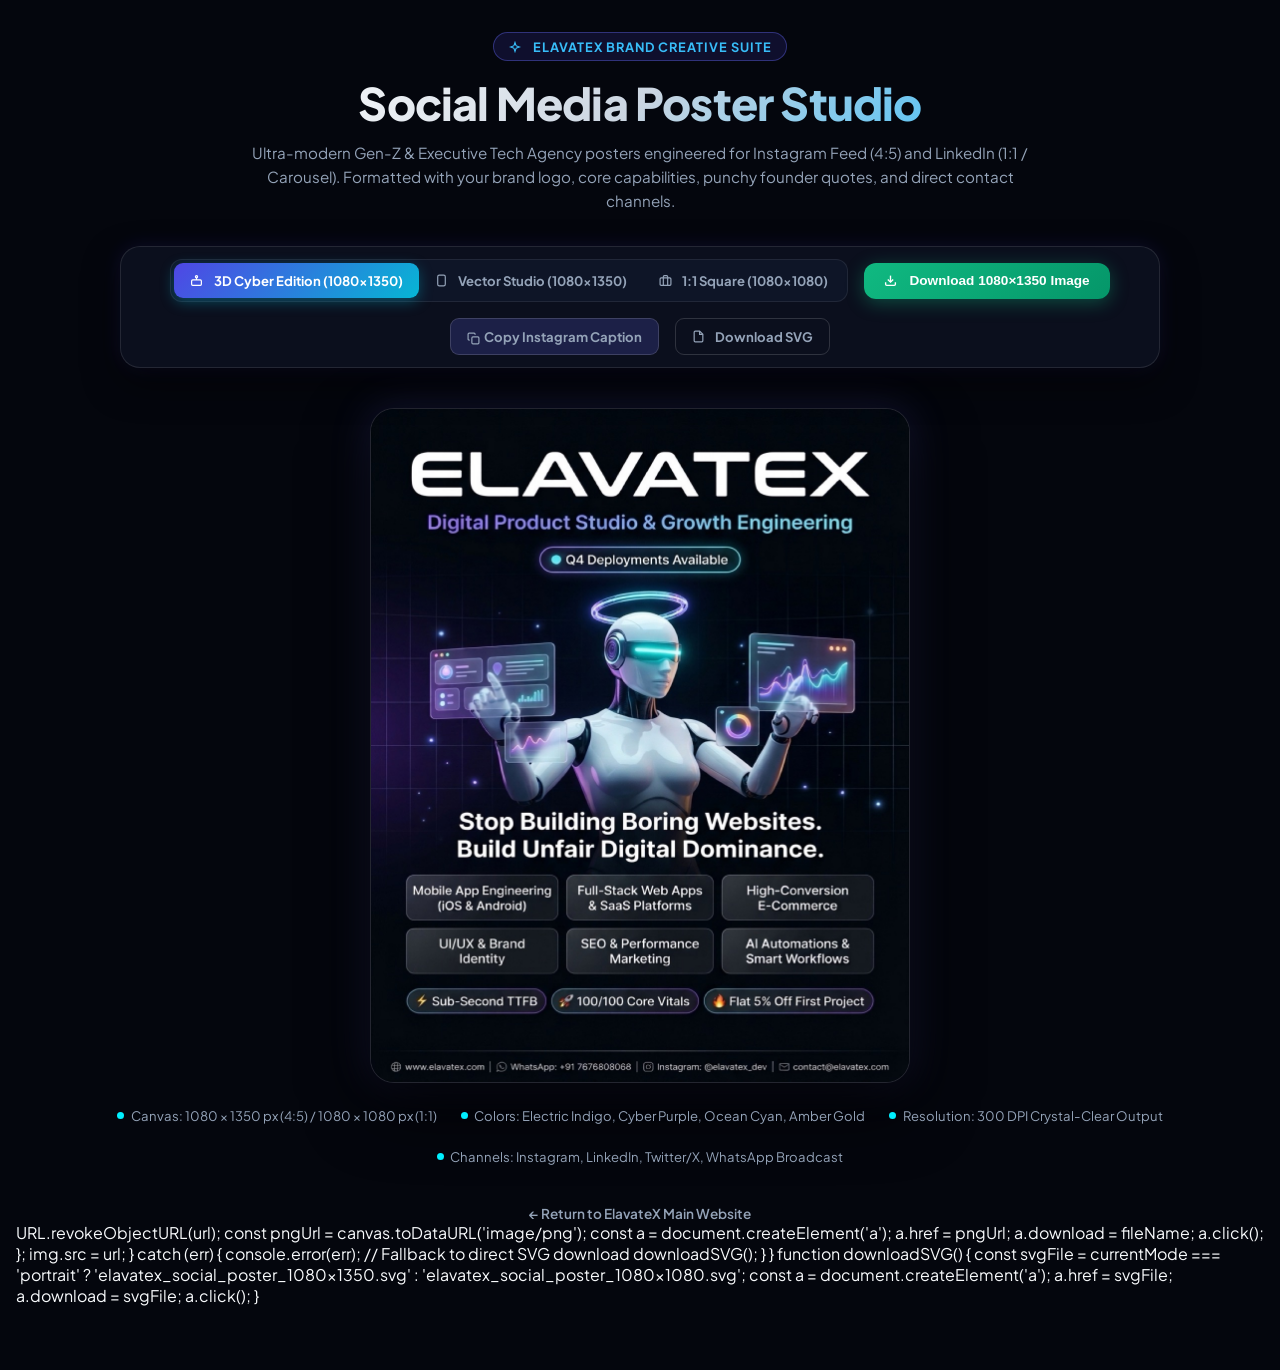
<file: poster.html>
<!DOCTYPE html>
<html lang="en">
<head>
    <meta charset="UTF-8">
    <meta name="viewport" content="width=device-width, initial-scale=1.0">
    <title>ElavateX Social Media Poster Studio (Instagram & LinkedIn)</title>
    <link rel="icon" type="image/png" href="elavatex_logo.png">
    <link rel="preconnect" href="https://fonts.googleapis.com">
    <link rel="preconnect" href="https://fonts.gstatic.com" crossorigin>
    <link href="https://fonts.googleapis.com/css2?family=Plus+Jakarta+Sans:ital,wght@0,400;0,500;0,600;0,700;0,800;0,900;1,500&display=swap" rel="stylesheet">
    <style>
        :root {
            --bg-dark: #070913;
            --surface-card: #0d1222;
            --primary-indigo: #4f46e5;
            --cyber-purple: #9333ea;
            --ocean-cyan: #00f0ff;
            --amber-gold: #f59e0b;
            --text-main: #f8fafc;
            --text-muted: #94a3b8;
            --border-glow: rgba(99, 102, 241, 0.3);
        }

        * {
            box-sizing: border-box;
            margin: 0;
            padding: 0;
        }

        body {
            font-family: 'Plus Jakarta Sans', -apple-system, sans-serif;
            background: #04060d;
            color: var(--text-main);
            min-height: 100vh;
            display: flex;
            flex-direction: column;
            align-items: center;
            padding: 2rem 1rem 4rem;
        }

        /* Top Header & Navigation */
        .studio-header {
            text-align: center;
            max-width: 800px;
            margin-bottom: 2rem;
        }

        .studio-pill {
            display: inline-flex;
            align-items: center;
            gap: 0.5rem;
            background: rgba(79, 70, 229, 0.15);
            border: 1px solid rgba(99, 102, 241, 0.4);
            color: #38bdf8;
            font-size: 0.8rem;
            font-weight: 700;
            letter-spacing: 1px;
            text-transform: uppercase;
            padding: 0.35rem 0.9rem;
            border-radius: 999px;
            margin-bottom: 0.8rem;
        }

        .studio-title {
            font-size: clamp(1.8rem, 4vw, 2.8rem);
            font-weight: 900;
            letter-spacing: -0.8px;
            margin-bottom: 0.6rem;
            background: linear-gradient(135deg, #ffffff 0%, #cbd5e1 50%, #38bdf8 100%);
            -webkit-background-clip: text;
            -webkit-text-fill-color: transparent;
        }

        .studio-desc {
            font-size: 0.95rem;
            color: var(--text-muted);
            line-height: 1.6;
        }

        /* Studio Controls Bar */
        .controls-toolbar {
            background: rgba(13, 18, 34, 0.85);
            backdrop-filter: blur(20px);
            -webkit-backdrop-filter: blur(20px);
            border: 1px solid rgba(255, 255, 255, 0.1);
            border-radius: 20px;
            padding: 0.8rem 1.2rem;
            display: flex;
            flex-wrap: wrap;
            align-items: center;
            justify-content: center;
            gap: 1rem;
            margin-bottom: 2.5rem;
            box-shadow: 0 15px 35px rgba(0, 0, 0, 0.5), 0 0 20px rgba(79, 70, 229, 0.15);
            max-width: 1040px;
            width: 100%;
        }

        .btn-group {
            display: inline-flex;
            background: rgba(15, 23, 42, 0.9);
            border: 1px solid rgba(255, 255, 255, 0.08);
            border-radius: 12px;
            padding: 3px;
        }

        .tool-btn {
            background: transparent;
            border: none;
            color: var(--text-muted);
            font-family: inherit;
            font-size: 0.82rem;
            font-weight: 700;
            padding: 0.55rem 1rem;
            border-radius: 9px;
            cursor: pointer;
            transition: all 0.2s ease;
            display: inline-flex;
            align-items: center;
            gap: 0.4rem;
        }

        .tool-btn:hover {
            color: #ffffff;
        }

        .tool-btn.active {
            background: linear-gradient(135deg, #4f46e5 0%, #06b6d4 100%);
            color: #ffffff;
            box-shadow: 0 4px 14px rgba(6, 182, 212, 0.35);
        }

        .download-btn {
            background: linear-gradient(135deg, #10b981 0%, #059669 100%);
            color: #ffffff;
            border: none;
            padding: 0.65rem 1.25rem;
            border-radius: 12px;
            font-size: 0.85rem;
            font-weight: 800;
            cursor: pointer;
            display: inline-flex;
            align-items: center;
            gap: 0.5rem;
            transition: all 0.25s ease;
            box-shadow: 0 4px 18px rgba(16, 185, 129, 0.35);
        }

        .download-btn:hover {
            transform: translateY(-2px);
            box-shadow: 0 8px 24px rgba(16, 185, 129, 0.45);
        }

        .quote-select {
            background: #0f172a;
            color: #f1f5f9;
            border: 1px solid rgba(255, 255, 255, 0.12);
            padding: 0.55rem 1rem;
            border-radius: 12px;
            font-family: inherit;
            font-size: 0.82rem;
            font-weight: 600;
            cursor: pointer;
            outline: none;
        }

        /* Poster Stage Container */
        .poster-preview-stage {
            display: flex;
            justify-content: center;
            align-items: center;
            width: 100%;
            max-width: 1080px;
        }

        .poster-frame {
            border-radius: 24px;
            overflow: hidden;
            box-shadow: 0 25px 65px rgba(0, 0, 0, 0.8), 0 0 40px rgba(99, 102, 241, 0.2);
            border: 1px solid rgba(255, 255, 255, 0.12);
            transition: all 0.3s cubic-bezier(0.16, 1, 0.3, 1);
            background: #060813;
            max-width: 540px;
            width: 100%;
        }

        .poster-frame img,
        .poster-frame svg {
            width: 100%;
            height: auto;
            display: block;
        }

        /* Tabs for different formats */
        .poster-view {
            display: none;
        }

        .poster-view.active {
            display: block;
        }

        /* Info strip */
        .specs-strip {
            margin-top: 1.5rem;
            display: flex;
            gap: 1.5rem;
            font-size: 0.82rem;
            color: var(--text-muted);
            align-items: center;
            flex-wrap: wrap;
            justify-content: center;
        }

        .spec-item {
            display: flex;
            align-items: center;
            gap: 0.4rem;
        }

        .spec-dot {
            width: 7px;
            height: 7px;
            border-radius: 50%;
            background: #00f0ff;
        }

        /* Back to Site Link */
        .back-link {
            margin-top: 2.5rem;
            color: #94a3b8;
            text-decoration: none;
            font-size: 0.85rem;
            font-weight: 600;
            display: inline-flex;
            align-items: center;
            gap: 0.4rem;
            transition: color 0.2s ease;
        }

        .back-link:hover {
            color: #38bdf8;
        }
    </style>

    <!-- Meta Pixel Code -->
    <script>
    !function(f,b,e,v,n,t,s)
    {if(f.fbq)return;n=f.fbq=function(){n.callMethod?
    n.callMethod.apply(n,arguments):n.queue.push(arguments)};
    if(!f._fbq)f._fbq=n;n.push=n;n.loaded=!0;n.version='2.0';
    n.queue=[];t=b.createElement(e);t.async=!0;
    t.src=v;s=b.getElementsByTagName(e)[0];
    s.parentNode.insertBefore(t,s)}(window, document,'script',
    'https://connect.facebook.net/en_US/fbevents.js');
    fbq('init', '1023561114120080');
    fbq('track', 'PageView');
    </script>
    <noscript><img height="1" width="1" style="display:none"
    src="https://www.facebook.com/tr?id=1023561114120080&ev=PageView&noscript=1"
    /></noscript>
    <!-- End Meta Pixel Code -->
</head>
<body>

    <header class="studio-header">
        <div class="studio-pill"><svg width="12" height="12" viewBox="0 0 24 24" fill="none" stroke="currentColor" stroke-width="2.2" style="vertical-align:middle; margin-right:4px;"><path d="m12 3-1.912 5.813a2 2 0 0 1-1.275 1.275L3 12l5.813 1.912a2 2 0 0 1 1.275 1.275L12 21l1.912-5.813a2 2 0 0 1 1.275-1.275L21 12l-5.813-1.912a2 2 0 0 1-1.275-1.275L12 3Z"/></svg>ELAVATEX BRAND CREATIVE SUITE</div>
        <h1 class="studio-title">Social Media Poster Studio</h1>
        <p class="studio-desc">Ultra-modern Gen-Z &amp; Executive Tech Agency posters engineered for Instagram Feed (4:5) and LinkedIn (1:1 / Carousel). Formatted with your brand logo, core capabilities, punchy founder quotes, and direct contact channels.</p>
    </header>

    <div class="controls-toolbar">
        <!-- Aspect Ratio / Style Selector -->
        <div class="btn-group">
            <button class="tool-btn active" onclick="switchView('artwork')">
                <svg width="13" height="13" viewBox="0 0 24 24" fill="none" stroke="currentColor" stroke-width="2.2" style="vertical-align:middle; margin-right:4px;"><rect x="3" y="11" width="18" height="10" rx="2"/><circle cx="12" cy="5" r="2"/><path d="M12 7v4"/><line x1="8" y1="16" x2="8" y2="16"/><line x1="16" y1="16" x2="16" y2="16"/></svg>3D Cyber Edition (1080×1350)
            </button>
            <button class="tool-btn" onclick="switchView('portrait')">
                <svg width="13" height="13" viewBox="0 0 24 24" fill="none" stroke="currentColor" stroke-width="2.2" style="vertical-align:middle; margin-right:4px;"><rect x="5" y="2" width="14" height="20" rx="3"/><path d="M12 18h.01"/></svg>Vector Studio (1080×1350)
            </button>
            <button class="tool-btn" onclick="switchView('square')">
                <svg width="13" height="13" viewBox="0 0 24 24" fill="none" stroke="currentColor" stroke-width="2.2" style="vertical-align:middle; margin-right:4px;"><rect x="2" y="7" width="20" height="14" rx="2"/><path d="M16 21V5a2 2 0 0 0-2-2h-4a2 2 0 0 0-2 2v16"/></svg>1:1 Square (1080×1080)
            </button>
        </div>

        <!-- Download Buttons -->
        <button class="download-btn" onclick="downloadCurrentPoster()">
            <svg width="13" height="13" viewBox="0 0 24 24" fill="none" stroke="currentColor" stroke-width="2.5" style="vertical-align:middle; margin-right:4px;"><path d="M21 15v4a2 2 0 0 1-2 2H5a2 2 0 0 1-2-2v-4"/><polyline points="7 10 12 15 17 10"/><line x1="12" y1="15" x2="12" y2="3"/></svg>Download 1080×1350 Image
        </button>
        <button class="tool-btn" style="border: 1px solid rgba(255,255,255,0.15); background: rgba(99,102,241,0.2);" onclick="copyCaption()">
            <span id="copy-btn-text"><svg width="13" height="13" viewBox="0 0 24 24" fill="none" stroke="currentColor" stroke-width="2.2" style="vertical-align:middle; margin-right:4px;"><rect x="9" y="9" width="13" height="13" rx="2" ry="2"/><path d="M5 15H4a2 2 0 0 1-2-2V4a2 2 0 0 1 2-2h9a2 2 0 0 1 2 2v1"/></svg>Copy Instagram Caption</span>
        </button>
        <button class="tool-btn" style="border: 1px solid rgba(255,255,255,0.15);" onclick="downloadSVG()">
            <svg width="13" height="13" viewBox="0 0 24 24" fill="none" stroke="currentColor" stroke-width="2.2" style="vertical-align:middle; margin-right:4px;"><path d="M14 2H6a2 2 0 0 0-2 2v16a2 2 0 0 0 2 2h12a2 2 0 0 0 2-2V8z"/><polyline points="14 2 14 8 20 8"/></svg>Download SVG
        </button>
    </div>

    <main class="poster-preview-stage">
        <!-- 1. 3D Cyber Art (Studio Edition Image V2 - 1080x1350) -->
        <div class="poster-frame poster-view active" id="view-artwork">
            <img src="elavatex_instagram_poster_v2_1080x1350.jpg" alt="ElavateX 3D Cyber Studio Poster V2" id="img-artwork" style="width:100%; display:block;">
        </div>

        <!-- 2. Portrait 1080x1350 View (SVG Vector) -->
        <div class="poster-frame poster-view" id="view-portrait">
            <!-- Inline SVG for instant vector rendering -->
            <object id="svg-portrait" data="elavatex_social_poster_1080x1350.svg" type="image/svg+xml" style="width:100%; display:block;"></object>
        </div>

        <!-- 3. Square 1080x1080 View (SVG Vector) -->
        <div class="poster-frame poster-view" id="view-square" style="max-width: 540px;">
            <object id="svg-square" data="elavatex_social_poster_1080x1080.svg" type="image/svg+xml" style="width:100%; display:block;"></object>
        </div>
    </main>

    <div class="specs-strip">
        <div class="spec-item"><span class="spec-dot"></span> Canvas: 1080 × 1350 px (4:5) / 1080 × 1080 px (1:1)</div>
        <div class="spec-item"><span class="spec-dot"></span> Colors: Electric Indigo, Cyber Purple, Ocean Cyan, Amber Gold</div>
        <div class="spec-item"><span class="spec-dot"></span> Resolution: 300 DPI Crystal-Clear Output</div>
        <div class="spec-item"><span class="spec-dot"></span> Channels: Instagram, LinkedIn, Twitter/X, WhatsApp Broadcast</div>
    </div>

    <a href="index.html" class="back-link">← Return to ElavateX Main Website</a>

    <script>
        let currentMode = 'artwork';

        function switchView(mode) {
            currentMode = mode;
            document.querySelectorAll('.btn-group .tool-btn').forEach(btn => btn.classList.remove('active'));
            event.target.classList.add('active');

            document.querySelectorAll('.poster-view').forEach(view => view.classList.remove('active'));
            document.getElementById('view-' + mode).classList.add('active');
        }

        async function downloadCurrentPoster() {
            if (currentMode === 'artwork') {
                const a = document.createElement('a');
                a.href = 'elavatex_instagram_poster_v2_1080x1350.jpg';
                a.download = 'ElavateX_Instagram_Poster_1080x1350.jpg';
                a.click();
                return;
            }

            const svgFile = currentMode === 'portrait' ? 'elavatex_social_poster_1080x1350.svg' : 'elavatex_social_poster_1080x1080.svg';
            const width = 1080;
            const height = currentMode === 'portrait' ? 1350 : 1080;
            const fileName = currentMode === 'portrait' ? 'ElavateX_Instagram_Poster_1080x1350.png' : 'ElavateX_LinkedIn_Poster_1080x1080.png';

            try {
                const response = await fetch(svgFile);
                const svgText = await response.text();

                const img = new Image();
                const svgBlob = new Blob([svgText], { type: 'image/svg+xml;charset=utf-8' });
                const url = URL.createObjectURL(svgBlob);

                img.onload = function() {
                    const canvas = document.createElement('canvas');
                    canvas.width = width;
                    canvas.height = height;
                    const ctx = canvas.getContext('2d');
                    ctx.drawImage(img, 0, 0, width, height);
                    URL.revokeObjectURL(url);

                    const pngUrl = canvas.toDataURL('image/png');
                    const a = document.createElement('a');
                    a.href = pngUrl;
                    a.download = fileName;
                    a.click();
                };
                img.src = url;
            } catch (err) {
                console.error(err);
                downloadSVG();
            }
        }

        function downloadSVG() {
            const svgFile = currentMode === 'square' ? 'elavatex_social_poster_1080x1080.svg' : 'elavatex_social_poster_1080x1350.svg';
            const a = document.createElement('a');
            a.href = svgFile;
            a.download = svgFile;
            a.click();
        }

        function copyCaption() {
            const captionText = `Stop Building Boring Websites. Build Unfair Digital Dominance. ⚡

In a crowded digital world, ordinary products get ignored. At ElavateX, we build digital experiences, mobile applications, and growth systems engineered for high-performance scale:

📱 Mobile App Engineering (iOS & Android)
💻 Full-Stack Web Apps & SaaS Platforms
🛍️ High-Conversion E-Commerce Engines
🎨 UI/UX & Brand Identity
🚀 Technical SEO & Performance Marketing
🤖 AI Automations & Smart Workflows

⚡ Sub-Second TTFB | 🚀 100/100 Core Web Vitals | 🔥 Instant 5% Off First Collaboration

🌐 Visit: www.elavatex.com
💬 WhatsApp / Call: +91 7676808068
📸 Follow: @elavatex_dev
✉️ Email: contact@elavatex.com

#ElavateX #WebDevelopment #MobileApps #SaaS #UIUX #TechStudio #BengaluruTech #SEO #AIAutomation #DigitalAgency #BuildInPublic`;

            navigator.clipboard.writeText(captionText).then(() => {
                const btn = document.getElementById('copy-btn-text');
                btn.innerHTML = '<svg width="13" height="13" viewBox="0 0 24 24" fill="none" stroke="currentColor" stroke-width="2.5" style="vertical-align:middle; margin-right:4px;"><polyline points="20 6 9 17 4 12"/></svg>Caption Copied!';
                setTimeout(() => {
                    btn.innerHTML = '<svg width="13" height="13" viewBox="0 0 24 24" fill="none" stroke="currentColor" stroke-width="2.2" style="vertical-align:middle; margin-right:4px;"><rect x="9" y="9" width="13" height="13" rx="2" ry="2"/><path d="M5 15H4a2 2 0 0 1-2-2V4a2 2 0 0 1 2-2h9a2 2 0 0 1 2 2v1"/></svg>Copy Instagram Caption';
                }, 2500);
            });
        }
    </script>
                    URL.revokeObjectURL(url);

                    const pngUrl = canvas.toDataURL('image/png');
                    const a = document.createElement('a');
                    a.href = pngUrl;
                    a.download = fileName;
                    a.click();
                };
                img.src = url;
            } catch (err) {
                console.error(err);
                // Fallback to direct SVG download
                downloadSVG();
            }
        }

        function downloadSVG() {
            const svgFile = currentMode === 'portrait' ? 'elavatex_social_poster_1080x1350.svg' : 'elavatex_social_poster_1080x1080.svg';
            const a = document.createElement('a');
            a.href = svgFile;
            a.download = svgFile;
            a.click();
        }
    </script>
</body>
</html>
</file>
<file: brochure.css>
/* ==========================================================================
   ElavateX - Official Enterprise Capabilities & Services Guide 2026-2027
   Editorial Architecture: Inspired by Elite Institutional Publication Guides
   Dual Engine: High-Resolution A4 Print (Exact 9 Sheets) + Fluid Mobile
   Official Agency Portal: ElavateX.com | WhatsApp & Call: +91 7676808068
   ========================================================================== */

:root {
  --font-heading: 'Outfit', -apple-system, BlinkMacSystemFont, 'Segoe UI', Roboto, sans-serif;
  --font-body: 'Inter', -apple-system, BlinkMacSystemFont, 'Segoe UI', Roboto, sans-serif;
  --font-mono: 'JetBrains Mono', monospace;

  /* Editorial Luxury Color Palette */
  --bg-page: #f1f5f9;
  --bg-sheet: #ffffff;
  --bg-card: #ffffff;
  --bg-card-subtle: #f8fafc;
  --bg-dark-banner: #0c1424;
  --bg-gold-light: #fffbeb;

  --border-sheet: rgba(15, 23, 42, 0.08);
  --border-card: #e2e8f0;
  --border-card-subtle: #f1f5f9;
  --border-gold: #fde68a;
  --border-gold-strong: #d97706;

  --text-main: #0f172a;
  --text-body: #334155;
  --text-muted: #64748b;
  --text-light: #94a3b8;
  --text-gold: #b45309;
  --text-gold-bright: #d97706;

  --accent-purple: #4f46e5;
  --accent-cyan: #0284c7;
  --accent-gold: #c59b27;
  --accent-amber: #d97706;
  --accent-green: #10b981;

  --shadow-sheet: 0 20px 50px rgba(15, 23, 42, 0.08), 0 1px 3px rgba(15, 23, 42, 0.05);
  --shadow-card: 0 2px 8px rgba(15, 23, 42, 0.04);

  --toolbar-bg: rgba(255, 255, 255, 0.94);
  --toolbar-border: rgba(15, 23, 42, 0.1);
  --toolbar-text: #0f172a;
}

[data-theme="dark"] {
  --bg-page: #06090e;
  --bg-sheet: #0d121c;
  --bg-card: #111827;
  --bg-card-subtle: #162032;
  --bg-dark-banner: #050811;
  --bg-gold-light: rgba(217, 119, 6, 0.1);

  --border-sheet: rgba(255, 255, 255, 0.08);
  --border-card: rgba(255, 255, 255, 0.1);
  --border-card-subtle: rgba(255, 255, 255, 0.06);
  --border-gold: rgba(245, 158, 11, 0.25);
  --border-gold-strong: #f59e0b;

  --text-main: #f8fafc;
  --text-body: #cbd5e1;
  --text-muted: #94a3b8;
  --text-light: #64748b;
  --text-gold: #fbbf24;
  --text-gold-bright: #fbbf24;

  --toolbar-bg: rgba(13, 18, 28, 0.94);
  --toolbar-border: rgba(255, 255, 255, 0.12);
  --toolbar-text: #f8fafc;
}

/* Base Reset */
* {
  box-sizing: border-box;
  margin: 0;
  padding: 0;
  -webkit-font-smoothing: antialiased;
}

html, body {
  overflow-x: hidden;
  max-width: 100%;
}

body {
  background-color: var(--bg-page);
  color: var(--text-main);
  font-family: var(--font-body);
  line-height: 1.45;
  transition: background-color 0.3s ease, color 0.3s ease;
  min-height: 100vh;
  padding-bottom: 2rem;
}

/* --------------------------------------------------------------------------
   Top Sticky Navigation Bar (Desktop & Mobile)
   -------------------------------------------------------------------------- */
.brochure-nav-bar {
  position: sticky;
  top: 0;
  z-index: 1000;
  backdrop-filter: blur(16px);
  -webkit-backdrop-filter: blur(16px);
  background: var(--toolbar-bg);
  border-bottom: 1px solid var(--toolbar-border);
  padding: 0.65rem 1.2rem;
  transition: all 0.3s ease;
}

.nav-bar-inner {
  max-width: 1200px;
  margin: 0 auto;
  display: flex;
  align-items: center;
  justify-content: space-between;
}

.brand-section {
  display: flex;
  align-items: center;
  gap: 0.6rem;
  text-decoration: none;
}

.brand-logo-img {
  width: 28px;
  height: 28px;
  object-fit: contain;
  border-radius: 6px;
}

.brand-title-wrap {
  display: flex;
  flex-direction: column;
}

.brand-title {
  font-family: var(--font-heading);
  font-weight: 800;
  font-size: 1.15rem;
  letter-spacing: -0.02em;
  color: var(--text-main);
  line-height: 1.1;
}

.brand-title .accent-x {
  color: var(--accent-purple);
}

.brand-badge {
  font-size: 0.58rem;
  font-weight: 700;
  letter-spacing: 0.05em;
  color: var(--text-muted);
  text-transform: uppercase;
}

.nav-actions {
  display: flex;
  align-items: center;
  gap: 0.5rem;
}

.btn-deck {
  display: inline-flex;
  align-items: center;
  gap: 0.4rem;
  font-family: var(--font-heading);
  font-size: 0.82rem;
  font-weight: 700;
  padding: 0.45rem 0.9rem;
  border-radius: 8px;
  text-decoration: none;
  cursor: pointer;
  border: 1px solid transparent;
  transition: all 0.2s ease;
}

.btn-deck-outline {
  background: transparent;
  color: var(--text-main);
  border-color: var(--toolbar-border);
}

.btn-deck-outline:hover {
  background: rgba(15, 23, 42, 0.05);
}

.btn-deck-primary {
  background: linear-gradient(135deg, #4f46e5 0%, #6366f1 100%);
  color: #ffffff !important;
  border: 1px solid rgba(99, 102, 241, 0.4);
  box-shadow: 0 3px 10px rgba(79, 70, 229, 0.3);
}

.btn-deck-primary svg {
  stroke: #ffffff !important;
}

.btn-deck-primary span {
  color: #ffffff !important;
}

.btn-deck-primary:hover {
  background: linear-gradient(135deg, #4338ca 0%, #4f46e5 100%);
  color: #ffffff !important;
  opacity: 1;
  transform: translateY(-1px);
  box-shadow: 0 5px 14px rgba(79, 70, 229, 0.45);
}

.btn-deck-whatsapp {
  background: #25d366;
  color: #ffffff;
}

.btn-deck-whatsapp:hover {
  background: #20bd5a;
  transform: translateY(-1px);
}

.theme-toggle-btn {
  background: transparent;
  border: 1px solid var(--toolbar-border);
  color: var(--text-main);
  border-radius: 8px;
  padding: 0.45rem;
  display: flex;
  align-items: center;
  justify-content: center;
  cursor: pointer;
  transition: all 0.2s ease;
}

.theme-icon-moon { display: none; }
.theme-icon-sun { display: block; }
[data-theme="dark"] .theme-icon-sun { display: none; }
[data-theme="dark"] .theme-icon-moon { display: block; }

/* --------------------------------------------------------------------------
   Brochure Viewport & Exact A4 Sheets
   -------------------------------------------------------------------------- */
.brochure-viewport {
  width: 210mm;
  margin: 1.5rem auto 3rem;
  display: flex;
  flex-direction: column;
  gap: 2rem;
}

.brochure-sheet {
  width: 210mm;
  height: 297mm;
  min-height: 297mm;
  max-height: 297mm;
  background: var(--bg-sheet);
  border: 1px solid var(--border-sheet);
  box-shadow: var(--shadow-sheet);
  box-sizing: border-box;
  padding: 9.5mm 12.5mm 8.5mm 12.5mm;
  position: relative;
  overflow: hidden;
  display: flex;
  flex-direction: column;
  justify-content: space-between;
}

/* --------------------------------------------------------------------------
   Running Page Header & Footer (Editorial Standard)
   -------------------------------------------------------------------------- */
.sheet-running-header {
  display: flex;
  align-items: center;
  justify-content: space-between;
  border-bottom: 1px solid var(--border-card);
  padding-bottom: 2.2mm;
  margin-bottom: 2.5mm;
  font-size: 0.58rem;
  font-weight: 700;
  letter-spacing: 0.08em;
  color: var(--text-muted);
  text-transform: uppercase;
}

.running-header-brand {
  display: flex;
  align-items: center;
  gap: 2mm;
}

.running-header-logo {
  width: 14px;
  height: 14px;
  object-fit: contain;
}

.running-header-name {
  font-family: var(--font-heading);
  font-weight: 800;
  color: var(--text-main);
  letter-spacing: 0.02em;
}

.sheet-running-footer {
  display: flex;
  align-items: center;
  justify-content: space-between;
  border-top: 1px solid var(--border-card);
  padding-top: 2.2mm;
  margin-top: 2mm;
  font-size: 0.58rem;
  color: var(--text-muted);
}

.sheet-page-indicator {
  font-family: var(--font-mono);
  font-weight: 700;
  font-size: 0.6rem;
  color: var(--text-main);
  background: var(--bg-card-subtle);
  border: 1px solid var(--border-card);
  padding: 1px 6px;
  border-radius: 4px;
}

/* --------------------------------------------------------------------------
   PAGE 1: THE MASTER COVER PAGE
   -------------------------------------------------------------------------- */
.sheet-cover-master {
  padding: 0 !important;
  background: #080d1a !important;
  color: #ffffff !important;
  position: relative;
}

.cover-master-inner {
  height: 100%;
  display: flex;
  flex-direction: column;
  justify-content: space-between;
  position: relative;
  z-index: 2;
}

.cover-master-hero-visual {
  position: absolute;
  top: 0;
  left: 0;
  right: 0;
  height: 52%;
  overflow: hidden;
  z-index: 1;
}

.cover-hero-img {
  width: 100%;
  height: 100%;
  object-fit: cover;
  object-position: center top;
  filter: brightness(0.92) contrast(1.05);
}

.cover-hero-overlay-grad {
  position: absolute;
  inset: 0;
  background: linear-gradient(180deg, rgba(8, 13, 26, 0.4) 0%, rgba(8, 13, 26, 0.82) 48%, #080d1a 100%);
}

.cover-master-top-bar {
  display: flex;
  align-items: center;
  justify-content: space-between;
  padding: 7mm 10mm;
}

.cover-brand-block {
  display: flex;
  align-items: center;
  gap: 3mm;
}

.cover-brand-logo-img {
  width: 38px;
  height: 38px;
  object-fit: contain;
  border-radius: 8px;
  box-shadow: 0 4px 16px rgba(0, 0, 0, 0.4);
}

.cover-brand-title {
  font-family: var(--font-heading);
  font-size: 1.35rem;
  font-weight: 900;
  letter-spacing: -0.02em;
  color: #ffffff;
  line-height: 1;
}

.cover-brand-title .accent-x {
  color: #818cf8;
}

.cover-brand-sub {
  font-size: 0.52rem;
  font-weight: 700;
  letter-spacing: 0.1em;
  color: #94a3b8;
  text-transform: uppercase;
  margin-top: 1px;
}

.cover-since-badge {
  background: #f59e0b;
  color: #000000;
  font-family: var(--font-heading);
  font-size: 0.62rem;
  font-weight: 900;
  letter-spacing: 0.08em;
  padding: 2.5px 10px;
  border-radius: 6px;
  text-transform: uppercase;
}

.cover-master-bottom-wrap {
  padding: 0 11mm 8mm 11mm;
  display: flex;
  flex-direction: column;
  gap: 3mm;
}

.cover-pills-row {
  display: flex;
  align-items: center;
  gap: 2mm;
  flex-wrap: wrap;
}

.cover-status-pill {
  background: rgba(16, 185, 129, 0.15);
  border: 1px solid rgba(16, 185, 129, 0.35);
  color: #34d399;
  font-size: 0.56rem;
  font-weight: 800;
  letter-spacing: 0.05em;
  padding: 2px 8px;
  border-radius: 999px;
  display: inline-flex;
  align-items: center;
  gap: 1.5mm;
  text-transform: uppercase;
}

.pulse-dot-green {
  width: 5px;
  height: 5px;
  border-radius: 50%;
  background: #34d399;
}

.cover-feature-pill {
  background: rgba(255, 255, 255, 0.06);
  border: 1px solid rgba(255, 255, 255, 0.14);
  color: #f1f5f9;
  font-size: 0.56rem;
  font-weight: 700;
  letter-spacing: 0.04em;
  padding: 2px 8px;
  border-radius: 999px;
}

.cover-headline {
  font-family: var(--font-heading);
  font-size: 2.15rem;
  font-weight: 900;
  line-height: 1.1;
  letter-spacing: -0.025em;
  color: #ffffff;
}

.cover-headline .gold-text {
  color: #fbbf24;
}

.cover-sub-desc {
  font-size: 0.76rem;
  color: #cbd5e1;
  line-height: 1.45;
  max-width: 178mm;
}

.cover-categories-strip {
  display: grid;
  grid-template-columns: repeat(4, 1fr);
  gap: 2mm;
  border-top: 1px solid rgba(255, 255, 255, 0.12);
  border-bottom: 1px solid rgba(255, 255, 255, 0.12);
  padding: 2.2mm 0;
  text-align: center;
  font-family: var(--font-heading);
  font-size: 0.65rem;
  font-weight: 700;
  color: #e2e8f0;
}

.cover-checklist-strip {
  display: flex;
  align-items: center;
  justify-content: space-between;
  font-size: 0.62rem;
  color: #94a3b8;
  font-weight: 600;
  padding: 0.5mm 0;
}

.cover-checklist-strip span {
  display: inline-flex;
  align-items: center;
  gap: 1.5mm;
}

.cover-checklist-strip strong {
  color: #34d399;
}

.cover-contact-bar {
  display: grid;
  grid-template-columns: repeat(4, 1fr);
  gap: 2.5mm;
  background: rgba(15, 23, 42, 0.85);
  border: 1px solid rgba(255, 255, 255, 0.12);
  border-radius: 7px;
  padding: 2.6mm 3.5mm;
}

.cover-contact-item {
  display: flex;
  flex-direction: column;
}

.cover-contact-label {
  font-size: 0.5rem;
  font-weight: 800;
  letter-spacing: 0.06em;
  color: #94a3b8;
  text-transform: uppercase;
}

.cover-contact-val {
  font-family: var(--font-heading);
  font-size: 0.72rem;
  font-weight: 800;
  color: #ffffff;
  margin-top: 0.3mm;
}

/* --------------------------------------------------------------------------
   DARK SECTION HEADERS (01, 02, 03... Guide Headers)
   -------------------------------------------------------------------------- */
.guide-section-header {
  background: var(--bg-dark-banner);
  color: #ffffff;
  border-radius: 8px;
  padding: 3mm 4mm;
  margin-bottom: 2.8mm;
  display: flex;
  align-items: center;
  justify-content: space-between;
  gap: 3mm;
}

.guide-sec-left {
  display: flex;
  align-items: center;
  gap: 3.5mm;
}

.guide-sec-num {
  font-family: var(--font-heading);
  font-size: 1.85rem;
  font-weight: 900;
  color: #fbbf24;
  line-height: 1;
  flex-shrink: 0;
}

.guide-sec-title-wrap {
  display: flex;
  flex-direction: column;
  gap: 0.4mm;
}

.guide-sec-kicker {
  font-family: var(--font-mono);
  font-size: 0.52rem;
  font-weight: 800;
  letter-spacing: 0.1em;
  color: #94a3b8;
  text-transform: uppercase;
}

.guide-sec-title {
  font-family: var(--font-heading);
  font-size: 1.05rem;
  font-weight: 900;
  letter-spacing: -0.015em;
  color: #ffffff;
  line-height: 1.15;
}

.guide-sec-subtitle {
  font-size: 0.58rem;
  color: #cbd5e1;
  line-height: 1.3;
}

.guide-sec-count-pill {
  background: rgba(255, 255, 255, 0.08);
  border: 1px solid rgba(255, 255, 255, 0.16);
  border-radius: 6px;
  padding: 2mm 3.2mm;
  text-align: right;
  flex-shrink: 0;
}

.guide-sec-count-num {
  font-family: var(--font-heading);
  font-size: 0.75rem;
  font-weight: 800;
  color: #38bdf8;
  line-height: 1.1;
}

.guide-sec-count-lbl {
  font-size: 0.5rem;
  color: #94a3b8;
  text-transform: uppercase;
  letter-spacing: 0.04em;
}

.guide-disclaimer-note {
  font-size: 0.54rem;
  color: var(--text-muted);
  font-style: italic;
  margin-bottom: 2.2mm;
  padding-left: 0.5mm;
}

/* --------------------------------------------------------------------------
   INSTITUTIONAL SERVICE CARDS (The core pattern of the reference guide)
   -------------------------------------------------------------------------- */
.guide-card {
  background: var(--bg-card);
  border: 1px solid var(--border-card);
  border-radius: 8px;
  padding: 2.8mm 3.4mm;
  margin-bottom: 2.4mm;
  display: flex;
  flex-direction: column;
  gap: 1.6mm;
}

.guide-card-header {
  display: flex;
  align-items: flex-start;
  justify-content: space-between;
  gap: 2mm;
  border-bottom: 1px solid var(--border-card-subtle);
  padding-bottom: 1.4mm;
}

.guide-card-title-wrap h3 {
  font-family: var(--font-heading);
  font-size: 0.86rem;
  font-weight: 800;
  color: var(--text-main);
  letter-spacing: -0.01em;
}

.guide-card-title-wrap p {
  font-size: 0.56rem;
  color: var(--text-muted);
  margin-top: 0.2mm;
}

.guide-badge-pill {
  font-family: var(--font-mono);
  font-size: 0.5rem;
  font-weight: 800;
  padding: 1.5px 6px;
  border-radius: 999px;
  border: 1px solid var(--border-gold-strong);
  background: var(--bg-gold-light);
  color: var(--text-gold);
  letter-spacing: 0.04em;
  text-transform: uppercase;
  white-space: nowrap;
}

.guide-badge-pill.green {
  border-color: #059669;
  background: rgba(16, 185, 129, 0.1);
  color: #059669;
}

.guide-badge-pill.blue {
  border-color: #0284c7;
  background: rgba(2, 132, 199, 0.1);
  color: #0284c7;
}

.guide-tech-tags-row {
  display: flex;
  align-items: center;
  gap: 1.5mm;
  flex-wrap: wrap;
  margin-bottom: 0.5mm;
}

.guide-tech-tag {
  background: var(--bg-card-subtle);
  border: 1px solid var(--border-card);
  border-radius: 4px;
  padding: 1px 5px;
  font-size: 0.52rem;
  font-weight: 700;
  color: var(--text-body);
}

/* Service Deliverable Tables */
.guide-table {
  width: 100%;
  border-collapse: collapse;
  font-size: 0.58rem;
  margin-top: 0.5mm;
}

.guide-table thead th {
  text-align: left;
  font-family: var(--font-heading);
  font-size: 0.52rem;
  font-weight: 800;
  text-transform: uppercase;
  letter-spacing: 0.06em;
  color: var(--text-muted);
  border-bottom: 1px solid var(--border-card);
  padding: 1.2mm 1mm;
}

.guide-table thead th:last-child {
  text-align: right;
}

.guide-table tbody td {
  padding: 1.2mm 1mm;
  border-bottom: 1px solid var(--border-card-subtle);
  color: var(--text-body);
}

.guide-table tbody tr:last-child td {
  border-bottom: none;
}

.guide-table tbody td.col-service {
  font-weight: 600;
  color: var(--text-main);
  width: 58%;
}

.guide-table tbody td.col-timeline {
  font-family: var(--font-mono);
  font-size: 0.54rem;
  color: var(--text-muted);
  width: 18%;
}

.guide-table tbody td.col-fee {
  text-align: right;
  font-family: var(--font-heading);
  font-weight: 800;
  font-size: 0.64rem;
  color: var(--text-main);
  width: 24%;
}

/* Dark Entrance Exam / Tech Spec Box */
.guide-spec-box {
  background: #0f172a;
  color: #e2e8f0;
  border-radius: 5px;
  padding: 1.6mm 2.4mm;
  font-size: 0.54rem;
  line-height: 1.34;
  display: flex;
  align-items: flex-start;
  gap: 1.8mm;
  margin-top: 0.5mm;
}

.guide-spec-label {
  background: var(--accent-purple);
  color: #ffffff;
  font-size: 0.48rem;
  font-weight: 800;
  padding: 1px 4.5px;
  border-radius: 3px;
  letter-spacing: 0.06em;
  text-transform: uppercase;
  flex-shrink: 0;
  margin-top: 0.5px;
}

/* Gold Star Note / Incentive Box */
.guide-star-box {
  background: var(--bg-gold-light);
  border: 1px solid var(--border-gold);
  border-radius: 5px;
  padding: 1.6mm 2.4mm;
  font-size: 0.55rem;
  color: var(--text-gold);
  line-height: 1.32;
  font-weight: 600;
}

.guide-star-box strong {
  color: var(--text-gold-bright);
  font-weight: 800;
}

/* --------------------------------------------------------------------------
   DARK CONTACT / WHATSAPP BANNER (Page 3, 5, 8 etc.)
   -------------------------------------------------------------------------- */
.guide-dark-banner {
  background: var(--bg-dark-banner);
  color: #ffffff;
  border-radius: 8px;
  padding: 2.6mm 3.8mm;
  display: flex;
  align-items: center;
  justify-content: space-between;
  margin-bottom: 2.4mm;
}

.dark-banner-text h4 {
  font-family: var(--font-heading);
  font-size: 0.74rem;
  font-weight: 800;
  color: #ffffff;
  letter-spacing: -0.01em;
}

.dark-banner-text p {
  font-size: 0.54rem;
  color: #94a3b8;
  margin-top: 0.3mm;
}

.dark-banner-actions {
  display: flex;
  align-items: center;
  gap: 3mm;
  flex-shrink: 0;
}

.dark-banner-action-col {
  display: flex;
  flex-direction: column;
  text-align: right;
}

.dark-banner-action-lbl {
  font-size: 0.48rem;
  font-weight: 800;
  color: #38bdf8;
  letter-spacing: 0.08em;
  text-transform: uppercase;
}

.dark-banner-action-val {
  font-family: var(--font-heading);
  font-size: 0.76rem;
  font-weight: 900;
  color: #ffffff;
}

/* --------------------------------------------------------------------------
   ABOUT US PAGE (Page 2) & STATS
   -------------------------------------------------------------------------- */
.about-hero-intro {
  margin-bottom: 2.5mm;
}

.about-eyebrow {
  font-family: var(--font-mono);
  font-size: 0.54rem;
  font-weight: 800;
  letter-spacing: 0.1em;
  color: var(--accent-purple);
  text-transform: uppercase;
  margin-bottom: 0.8mm;
}

.about-title {
  font-family: var(--font-heading);
  font-size: 1.45rem;
  font-weight: 900;
  letter-spacing: -0.02em;
  color: var(--text-main);
  line-height: 1.15;
  margin-bottom: 1.2mm;
}

.about-sub-headline {
  font-family: var(--font-heading);
  font-size: 0.76rem;
  font-weight: 700;
  color: var(--text-body);
  line-height: 1.35;
  margin-bottom: 1mm;
}

.about-desc-p {
  font-size: 0.62rem;
  color: var(--text-muted);
  line-height: 1.4;
}

.about-stats-grid {
  display: grid;
  grid-template-columns: repeat(4, 1fr);
  gap: 2.2mm;
  margin-bottom: 3mm;
}

.about-stat-card {
  background: var(--bg-card);
  border: 1px solid var(--border-card);
  border-radius: 7px;
  padding: 2.2mm 2.6mm;
  display: flex;
  flex-direction: column;
}

.about-stat-num {
  font-family: var(--font-heading);
  font-size: 1.35rem;
  font-weight: 900;
  color: var(--text-main);
  line-height: 1;
  margin-bottom: 0.6mm;
}

.about-stat-num.blue { color: #0284c7; }
.about-stat-num.purple { color: #4f46e5; }
.about-stat-num.green { color: #059669; }
.about-stat-num.gold { color: #d97706; }

.about-stat-label {
  font-size: 0.54rem;
  color: var(--text-body);
  line-height: 1.25;
  font-weight: 500;
}

.about-section-heading {
  font-family: var(--font-heading);
  font-size: 0.82rem;
  font-weight: 800;
  color: var(--text-main);
  letter-spacing: -0.01em;
  margin-bottom: 1.8mm;
}

.about-lifecycle-grid {
  display: grid;
  grid-template-columns: repeat(2, 1fr);
  gap: 2mm;
  margin-bottom: 3mm;
}

.about-lifecycle-card {
  background: var(--bg-card-subtle);
  border: 1px solid var(--border-card);
  border-left: 3px solid var(--accent-purple);
  border-radius: 5px;
  padding: 1.8mm 2.4mm;
}

.about-lifecycle-card.gold-edge { border-left-color: #d97706; }
.about-lifecycle-card.cyan-edge { border-left-color: #0284c7; }
.about-lifecycle-card.green-edge { border-left-color: #059669; }

.about-lifecycle-title {
  font-family: var(--font-heading);
  font-size: 0.66rem;
  font-weight: 800;
  color: var(--text-main);
  margin-bottom: 0.4mm;
}

.about-lifecycle-desc {
  font-size: 0.54rem;
  color: var(--text-body);
  line-height: 1.3;
}

/* Inside This Guide Table of Contents */
.guide-toc-wrap {
  background: var(--bg-card);
  border: 1px solid var(--border-card);
  border-radius: 7px;
  padding: 2.2mm 3mm;
}

.guide-toc-heading {
  font-family: var(--font-mono);
  font-size: 0.52rem;
  font-weight: 800;
  letter-spacing: 0.1em;
  color: var(--text-muted);
  text-transform: uppercase;
  margin-bottom: 1.5mm;
}

.guide-toc-grid {
  display: grid;
  grid-template-columns: repeat(3, 1fr);
  gap: 1.8mm 3.5mm;
}

.guide-toc-item {
  display: flex;
  align-items: baseline;
  justify-content: space-between;
  border-bottom: 1px dotted var(--border-card);
  padding-bottom: 1mm;
}

.guide-toc-sec {
  font-size: 0.56rem;
  font-weight: 700;
  color: var(--text-main);
}

.guide-toc-sec strong {
  font-family: var(--font-mono);
  color: var(--accent-purple);
  margin-right: 1.5mm;
}

.guide-toc-page {
  font-family: var(--font-mono);
  font-size: 0.52rem;
  font-weight: 700;
  color: var(--text-muted);
}

/* --------------------------------------------------------------------------
   CASE STUDY SHOWCASE (Page 5)
   -------------------------------------------------------------------------- */
.case-study-grid-2x2 {
  display: grid;
  grid-template-columns: repeat(2, 1fr);
  gap: 2.4mm;
  margin-bottom: 2.4mm;
}

.case-study-card {
  background: var(--bg-card);
  border: 1px solid var(--border-card);
  border-radius: 7px;
  overflow: hidden;
  display: flex;
  flex-direction: column;
}

.case-study-img-frame {
  height: 28mm;
  width: 100%;
  position: relative;
  overflow: hidden;
  background: #000;
}

.case-study-img-frame img {
  width: 100%;
  height: 100%;
  object-fit: cover;
}

.case-study-cat-badge {
  position: absolute;
  top: 4px;
  left: 4px;
  background: rgba(15, 23, 42, 0.9);
  color: #ffffff;
  font-size: 0.48rem;
  font-weight: 700;
  padding: 1.5px 5px;
  border-radius: 4px;
  letter-spacing: 0.04em;
}

.case-study-live-badge {
  position: absolute;
  top: 4px;
  right: 4px;
  background: #059669;
  color: #ffffff;
  font-size: 0.46rem;
  font-weight: 800;
  padding: 1.5px 4.5px;
  border-radius: 4px;
}

.case-study-body {
  padding: 2mm 2.6mm;
  display: flex;
  flex-direction: column;
  justify-content: space-between;
  flex: 1;
}

.case-study-name-row {
  display: flex;
  align-items: center;
  justify-content: space-between;
  margin-bottom: 0.6mm;
}

.case-study-title {
  font-family: var(--font-heading);
  font-size: 0.78rem;
  font-weight: 800;
  color: var(--text-main);
}

.case-study-link {
  font-size: 0.52rem;
  font-weight: 700;
  color: var(--accent-purple);
  text-decoration: none;
}

.case-study-desc {
  font-size: 0.56rem;
  color: var(--text-body);
  line-height: 1.32;
  margin-bottom: 1.2mm;
}

.case-study-metrics-strip {
  display: flex;
  align-items: center;
  justify-content: space-between;
  background: var(--bg-card-subtle);
  border: 1px solid var(--border-card-subtle);
  border-radius: 4px;
  padding: 1.2mm 2mm;
  font-size: 0.52rem;
  color: var(--text-muted);
}

.case-study-metrics-strip strong {
  color: var(--text-main);
  font-family: var(--font-heading);
}

/* --------------------------------------------------------------------------
   AT A GLANCE: 12-STREAM TECHNICAL DIRECTORY (Page 6)
   -------------------------------------------------------------------------- */
.at-a-glance-intro {
  margin-bottom: 2mm;
}

.at-a-glance-grid {
  display: grid;
  grid-template-columns: repeat(2, 1fr);
  gap: 2.2mm;
}

.glance-stream-card {
  background: var(--bg-card);
  border: 1px solid var(--border-card);
  border-radius: 6px;
  padding: 2mm 2.6mm;
  display: flex;
  flex-direction: column;
}

.glance-stream-header {
  display: flex;
  align-items: center;
  gap: 1.8mm;
  margin-bottom: 0.8mm;
}

.glance-stream-num {
  font-family: var(--font-mono);
  font-size: 0.52rem;
  font-weight: 800;
  color: #ffffff;
  background: var(--text-main);
  padding: 1px 4.5px;
  border-radius: 3px;
}

.glance-stream-title {
  font-family: var(--font-heading);
  font-size: 0.68rem;
  font-weight: 800;
  color: var(--text-main);
}

.glance-stream-items {
  font-size: 0.54rem;
  color: var(--text-body);
  line-height: 1.34;
}

/* --------------------------------------------------------------------------
   WHY CHOOSE ELAVATEX & WHY BLOCK ADVANCE (Page 7)
   -------------------------------------------------------------------------- */
.why-reasons-grid {
  display: grid;
  grid-template-columns: repeat(2, 1fr);
  gap: 2mm;
  margin-bottom: 2.6mm;
}

.why-reason-card {
  background: var(--bg-card);
  border: 1px solid var(--border-card);
  border-radius: 6px;
  padding: 2.2mm 2.8mm;
}

.why-reason-title {
  font-family: var(--font-heading);
  font-size: 0.68rem;
  font-weight: 800;
  color: var(--text-main);
  margin-bottom: 0.6mm;
  display: flex;
  align-items: center;
  gap: 1.5mm;
}

.why-reason-title .win-tick {
  color: #059669;
  font-weight: 900;
}

.why-reason-desc {
  font-size: 0.56rem;
  color: var(--text-body);
  line-height: 1.32;
}

.why-block-advance-box {
  background: var(--bg-dark-banner);
  color: #ffffff;
  border-radius: 8px;
  padding: 3mm 3.6mm;
  margin-bottom: 2.6mm;
}

.why-block-advance-box h4 {
  font-family: var(--font-heading);
  font-size: 0.84rem;
  font-weight: 800;
  color: #ffffff;
  margin-bottom: 2mm;
  display: flex;
  align-items: center;
  gap: 2mm;
}

.why-block-advance-box h4 .gold-dot {
  width: 6px;
  height: 6px;
  border-radius: 50%;
  background: #fbbf24;
}

.why-block-steps-grid {
  display: grid;
  grid-template-columns: repeat(4, 1fr);
  gap: 2mm;
}

.why-block-step-item {
  display: flex;
  flex-direction: column;
  gap: 0.6mm;
}

.why-step-num-circle {
  width: 18px;
  height: 18px;
  border-radius: 50%;
  background: rgba(251, 191, 36, 0.2);
  color: #fbbf24;
  font-family: var(--font-mono);
  font-size: 0.56rem;
  font-weight: 800;
  display: flex;
  align-items: center;
  justify-content: center;
  margin-bottom: 0.4mm;
}

.why-step-title {
  font-family: var(--font-heading);
  font-size: 0.62rem;
  font-weight: 800;
  color: #ffffff;
}

.why-step-desc {
  font-size: 0.52rem;
  color: #cbd5e1;
  line-height: 1.3;
}

/* --------------------------------------------------------------------------
   STRAIGHT ANSWERS / FAQ GRID (Page 8)
   -------------------------------------------------------------------------- */
.straight-answers-grid {
  display: grid;
  grid-template-columns: repeat(2, 1fr);
  gap: 3mm 4mm;
  margin-bottom: 2.5mm;
}

.qa-card {
  border-left: 2px solid var(--accent-purple);
  padding-left: 2.2mm;
  display: flex;
  flex-direction: column;
  gap: 0.6mm;
}

.qa-card.gold-edge { border-left-color: #d97706; }

.qa-question {
  font-family: var(--font-heading);
  font-size: 0.68rem;
  font-weight: 800;
  color: var(--text-main);
  line-height: 1.25;
}

.qa-answer {
  font-size: 0.56rem;
  color: var(--text-body);
  line-height: 1.34;
}

/* --------------------------------------------------------------------------
   HOW WE WORK (Page 9) & BACK COVER
   -------------------------------------------------------------------------- */
.roadmap-steps-list {
  display: flex;
  flex-direction: column;
  gap: 1.1mm;
  margin-bottom: 2mm;
}

.roadmap-step-row {
  display: flex;
  align-items: center;
  gap: 2.2mm;
  background: var(--bg-card);
  border: 1px solid var(--border-card);
  border-radius: 6px;
  padding: 1.1mm 2.2mm;
}

.roadmap-step-circle {
  width: 20px;
  height: 20px;
  border-radius: 50%;
  background: #f59e0b;
  color: #000000;
  font-family: var(--font-mono);
  font-size: 0.58rem;
  font-weight: 900;
  display: flex;
  align-items: center;
  justify-content: center;
  flex-shrink: 0;
}

.roadmap-step-content {
  display: flex;
  flex-direction: column;
}

.roadmap-step-title {
  font-family: var(--font-heading);
  font-size: 0.63rem;
  font-weight: 800;
  color: var(--text-main);
  line-height: 1.2;
}

.roadmap-step-desc {
  font-size: 0.50rem;
  color: var(--text-body);
  line-height: 1.25;
}

/* Large Booking Box with QR Code */
.guide-booking-card {
  background: #080d1a;
  color: #ffffff;
  border-radius: 8px;
  padding: 2.2mm 3.2mm;
  display: flex;
  align-items: center;
  justify-content: space-between;
  gap: 3mm;
  margin-bottom: 1.6mm;
}

.booking-text-side {
  flex: 1;
}

.booking-title {
  font-family: var(--font-heading);
  font-size: 0.92rem;
  font-weight: 900;
  line-height: 1.15;
  color: #ffffff;
  margin-bottom: 0.5mm;
}

.booking-title .gold-accent {
  color: #fbbf24;
}

.booking-desc {
  font-size: 0.51rem;
  color: #cbd5e1;
  line-height: 1.28;
  margin-bottom: 1.5mm;
}

.booking-contacts-grid {
  display: grid;
  grid-template-columns: repeat(2, 1fr);
  gap: 1.5mm 2.5mm;
}

.booking-contact-pill {
  background: rgba(255, 255, 255, 0.06);
  border: 1px solid rgba(255, 255, 255, 0.12);
  border-radius: 5px;
  padding: 1.1mm 1.8mm;
  display: flex;
  flex-direction: column;
}

.booking-contact-lbl {
  font-size: 0.44rem;
  font-weight: 800;
  color: #38bdf8;
  letter-spacing: 0.06em;
  text-transform: uppercase;
}

.booking-contact-val {
  font-family: var(--font-heading);
  font-size: 0.60rem;
  font-weight: 800;
  color: #ffffff;
}

.booking-qr-side {
  display: flex;
  flex-direction: column;
  align-items: center;
  background: #ffffff;
  color: #0f172a;
  border-radius: 8px;
  padding: 2mm;
  flex-shrink: 0;
  box-shadow: 0 4px 14px rgba(0, 0, 0, 0.25);
  transition: transform 0.2s ease, box-shadow 0.2s ease;
}

.booking-qr-link {
  display: block;
  text-decoration: none;
  color: inherit;
}

.booking-qr-box {
  display: flex;
  flex-direction: column;
  align-items: center;
  text-align: center;
}

.booking-qr-svg {
  width: 58px;
  height: 58px;
  display: block;
}

.booking-qr-caption {
  font-family: var(--font-heading);
  font-size: 0.44rem;
  font-weight: 800;
  color: #0f172a;
  margin-top: 1mm;
  text-transform: uppercase;
  letter-spacing: 0.04em;
}

.booking-qr-btn {
  display: none;
}

/* Visit Us Strip */
.visit-us-bar {
  background: var(--bg-card);
  border: 1px solid var(--border-card);
  border-radius: 6px;
  padding: 1.2mm 2.2mm;
  display: flex;
  align-items: center;
  justify-content: space-between;
  font-size: 0.50rem;
}

.visit-us-lbl {
  font-family: var(--font-heading);
  font-weight: 800;
  color: var(--accent-purple);
  text-transform: uppercase;
  letter-spacing: 0.05em;
  flex-shrink: 0;
}

.visit-us-val {
  color: var(--text-body);
}

/* --------------------------------------------------------------------------
   EDITORIAL RICH ADDITIONS (Standards, Inclusions, Charters & Milestone Box)
   -------------------------------------------------------------------------- */
.sheet-standards-wrap {
  background: var(--bg-card);
  border: 1px solid var(--border-card);
  border-radius: 8px;
  padding: 2.2mm 3.2mm;
  margin-top: 2.2mm;
  margin-bottom: 2mm;
}

.standards-header {
  font-family: var(--font-heading);
  font-size: 0.58rem;
  font-weight: 800;
  letter-spacing: 0.08em;
  color: var(--accent-purple);
  text-transform: uppercase;
  margin-bottom: 1.6mm;
}

.sheet-standards-grid {
  display: grid;
  grid-template-columns: repeat(2, 1fr);
  gap: 1.8mm 3mm;
}

.sheet-standards-item {
  display: flex;
  align-items: flex-start;
  gap: 2mm;
}

.standards-num {
  font-family: var(--font-mono);
  font-size: 0.65rem;
  font-weight: 900;
  color: #fbbf24;
  line-height: 1.1;
  flex-shrink: 0;
}

.standards-text {
  display: flex;
  flex-direction: column;
}

.standards-title {
  font-family: var(--font-heading);
  font-size: 0.62rem;
  font-weight: 800;
  color: var(--text-main);
  line-height: 1.2;
}

.standards-desc {
  font-size: 0.50rem;
  color: var(--text-body);
  line-height: 1.25;
}

.partner-ecosystem-bar {
  background: var(--bg-card-subtle);
  border: 1px solid var(--border-card);
  border-radius: 6px;
  padding: 1.6mm 2.8mm;
  display: flex;
  align-items: center;
  gap: 2.5mm;
  font-size: 0.52rem;
}

.partner-ecosystem-lbl {
  font-family: var(--font-mono);
  font-weight: 800;
  color: #38bdf8;
  letter-spacing: 0.06em;
  text-transform: uppercase;
  flex-shrink: 0;
  font-size: 0.48rem;
}

.partner-ecosystem-tags {
  display: flex;
  align-items: center;
  gap: 1.5mm;
  flex-wrap: wrap;
}

.partner-ecosystem-tags span {
  background: rgba(255, 255, 255, 0.05);
  border: 1px solid var(--border-card);
  border-radius: 3px;
  padding: 1px 4.5px;
  font-size: 0.48rem;
  font-weight: 700;
  color: var(--text-body);
}

/* Inclusions Grid (Sheet 3 & 4) */
.guide-inclusions-wrap {
  background: var(--bg-card);
  border: 1px solid var(--border-card);
  border-radius: 8px;
  padding: 2.2mm 3.2mm;
  margin-bottom: 2.4mm;
}

.guide-inclusions-title {
  font-family: var(--font-heading);
  font-size: 0.58rem;
  font-weight: 800;
  letter-spacing: 0.08em;
  color: #38bdf8;
  text-transform: uppercase;
  margin-bottom: 1.8mm;
  display: flex;
  align-items: center;
  gap: 1.5mm;
}

.guide-inclusions-grid {
  display: grid;
  grid-template-columns: repeat(3, 1fr);
  gap: 1.8mm 2.8mm;
}

.guide-inclusion-item {
  display: flex;
  flex-direction: column;
}

.guide-inclusion-head {
  font-family: var(--font-heading);
  font-size: 0.58rem;
  font-weight: 800;
  color: var(--text-main);
  line-height: 1.2;
}

.guide-inclusion-desc {
  font-size: 0.48rem;
  color: var(--text-body);
  line-height: 1.25;
  margin-top: 0.3mm;
}

/* Client Rights Charter (Sheet 7) */
.charter-commitments-wrap {
  background: var(--bg-card);
  border: 1px solid var(--border-card);
  border-radius: 8px;
  padding: 2.2mm 3.2mm;
  margin-top: 2.2mm;
  margin-bottom: 2.4mm;
}

.charter-title {
  font-family: var(--font-heading);
  font-size: 0.58rem;
  font-weight: 800;
  letter-spacing: 0.08em;
  color: var(--accent-purple);
  text-transform: uppercase;
  margin-bottom: 1.6mm;
}

.charter-commitments-grid {
  display: grid;
  grid-template-columns: repeat(4, 1fr);
  gap: 2mm;
}

.charter-card {
  display: flex;
  flex-direction: column;
}

.charter-head {
  font-family: var(--font-heading);
  font-size: 0.58rem;
  font-weight: 800;
  color: var(--text-main);
  line-height: 1.2;
}

.charter-desc {
  font-size: 0.48rem;
  color: var(--text-body);
  line-height: 1.25;
  margin-top: 0.3mm;
}

/* 3-Stage Milestone Payment Model (Sheet 8) */
.payment-model-box {
  background: #0f172a;
  color: #ffffff;
  border: 1px solid rgba(255, 255, 255, 0.12);
  border-radius: 8px;
  padding: 2.6mm 3.5mm;
  margin-top: 2.2mm;
  margin-bottom: 2.4mm;
}

.payment-model-title {
  font-family: var(--font-heading);
  font-size: 0.60rem;
  font-weight: 800;
  letter-spacing: 0.08em;
  color: #fbbf24;
  text-transform: uppercase;
  margin-bottom: 1.8mm;
}

.payment-steps-grid {
  display: grid;
  grid-template-columns: repeat(3, 1fr);
  gap: 2.5mm;
}

.payment-step-item {
  display: flex;
  flex-direction: column;
}

.payment-pct {
  font-family: var(--font-mono);
  font-size: 0.85rem;
  font-weight: 900;
  color: #38bdf8;
  line-height: 1;
  margin-bottom: 0.6mm;
}

.payment-step-title {
  font-family: var(--font-heading);
  font-size: 0.62rem;
  font-weight: 800;
  color: #ffffff;
  line-height: 1.2;
}

.payment-step-desc {
  font-size: 0.49rem;
  color: #cbd5e1;
  line-height: 1.25;
  margin-top: 0.3mm;
}

.payment-model-note {
  font-size: 0.48rem;
  color: #94a3b8;
  margin-top: 1.6mm;
  padding-top: 1.4mm;
  border-top: 1px solid rgba(255, 255, 255, 0.1);
}

/* --------------------------------------------------------------------------
   CLIENT ACQUISITION & CONTENT PLAYBOOK (Sheet 6)
   -------------------------------------------------------------------------- */
.playbook-formula-bar {
  background: #0f172a;
  border: 1px solid rgba(255, 255, 255, 0.14);
  border-radius: 7px;
  padding: 2mm 3mm;
  margin-bottom: 2.2mm;
  display: flex;
  flex-direction: column;
  gap: 1mm;
}

.playbook-formula-label {
  font-family: var(--font-mono);
  font-size: 0.48rem;
  font-weight: 800;
  letter-spacing: 0.1em;
  color: #fbbf24;
  text-transform: uppercase;
}

.playbook-formula-flow {
  display: flex;
  align-items: center;
  justify-content: space-between;
  gap: 1mm;
  flex-wrap: nowrap;
  overflow-x: hidden;
}

.formula-step-chip {
  background: rgba(255, 255, 255, 0.08);
  border: 1px solid rgba(255, 255, 255, 0.15);
  border-radius: 4px;
  padding: 1.2px 5px;
  font-family: var(--font-heading);
  font-size: 0.50rem;
  font-weight: 700;
  color: #ffffff;
  white-space: nowrap;
  text-align: center;
}

.formula-step-chip.highlight {
  background: #f59e0b;
  color: #000000;
  font-weight: 900;
  border-color: #f59e0b;
}

.formula-arrow {
  color: #38bdf8;
  font-weight: 900;
  font-size: 0.58rem;
  flex-shrink: 0;
}

.playbook-steps-grid {
  display: grid;
  grid-template-columns: repeat(2, 1fr);
  gap: 2mm 3mm;
}

.playbook-col {
  display: flex;
  flex-direction: column;
  gap: 2mm;
}

.playbook-step-card {
  background: var(--bg-card);
  border: 1px solid var(--border-card);
  border-radius: 7px;
  padding: 2.2mm 2.8mm;
  display: flex;
  flex-direction: column;
}

.playbook-step-top {
  display: flex;
  align-items: center;
  gap: 2mm;
  margin-bottom: 1.2mm;
}

.playbook-step-badge {
  background: #f59e0b;
  color: #000000;
  font-family: var(--font-mono);
  font-size: 0.54rem;
  font-weight: 900;
  border-radius: 4px;
  padding: 1px 5px;
  line-height: 1.1;
  flex-shrink: 0;
}

.playbook-step-title {
  font-family: var(--font-heading);
  font-size: 0.68rem;
  font-weight: 800;
  color: var(--text-main);
  line-height: 1.15;
}

.playbook-step-intro {
  font-size: 0.49rem;
  color: var(--text-body);
  line-height: 1.25;
  margin-bottom: 1.2mm;
}

.playbook-items-list {
  display: grid;
  grid-template-columns: repeat(2, 1fr);
  gap: 1mm 1.8mm;
  margin-bottom: 1.4mm;
}

.playbook-items-list.single-col {
  grid-template-columns: 1fr;
}

.playbook-item {
  display: flex;
  align-items: flex-start;
  gap: 1.2mm;
  font-size: 0.48rem;
  color: var(--text-body);
  line-height: 1.22;
}

.playbook-item-dot {
  color: #38bdf8;
  font-weight: 800;
  font-size: 0.58rem;
  line-height: 1;
}

.playbook-goal-tag {
  background: var(--bg-card-subtle);
  border: 1px solid var(--border-card);
  border-radius: 4px;
  padding: 1.2mm 2mm;
  font-size: 0.47rem;
  color: #fbbf24;
  font-weight: 700;
  display: flex;
  align-items: center;
  gap: 1.2mm;
}

.playbook-goal-tag strong {
  color: var(--text-main);
}

.playbook-cta-pills {
  display: flex;
  flex-wrap: wrap;
  gap: 1.2mm;
  margin-top: 1mm;
  margin-bottom: 1.2mm;
}

.playbook-cta-pill {
  background: rgba(56, 189, 248, 0.08);
  border: 1px solid rgba(56, 189, 248, 0.2);
  color: #38bdf8;
  border-radius: 4px;
  padding: 1px 5px;
  font-size: 0.46rem;
  font-weight: 700;
  font-family: var(--font-mono);
}

.playbook-contact-card {
  background: #080d1a;
  color: #ffffff;
  border: 1px solid rgba(255, 255, 255, 0.12);
  border-radius: 7px;
  padding: 2.2mm 3mm;
  display: flex;
  align-items: center;
  justify-content: space-between;
  gap: 2.5mm;
  margin-top: 1.5mm;
}

.playbook-contact-info h4 {
  font-family: var(--font-heading);
  font-size: 0.65rem;
  font-weight: 800;
  color: #ffffff;
  margin-bottom: 0.4mm;
}

.playbook-contact-info p {
  font-size: 0.48rem;
  color: #cbd5e1;
  line-height: 1.25;
}

.playbook-contact-actions {
  display: flex;
  gap: 1.8mm;
  flex-shrink: 0;
}

.playbook-contact-btn {
  background: #25d366;
  color: #ffffff;
  font-family: var(--font-heading);
  font-size: 0.52rem;
  font-weight: 800;
  padding: 1.4mm 2.8mm;
  border-radius: 4px;
  text-decoration: none;
  white-space: nowrap;
}

/* Print Overrides for Playbook */
@media print {
  .playbook-step-card,
  .playbook-goal-tag {
    background: #ffffff !important;
    border: 1px solid #e2e8f0 !important;
    -webkit-print-color-adjust: exact !important;
    print-color-adjust: exact !important;
  }

  .playbook-formula-bar,
  .playbook-contact-card {
    background: #0f172a !important;
    color: #ffffff !important;
    -webkit-print-color-adjust: exact !important;
    print-color-adjust: exact !important;
  }
}

/* --------------------------------------------------------------------------
   DESKTOP SIDEBAR PAGE JUMP NAVIGATION
   -------------------------------------------------------------------------- */
.deck-sidebar-pills {
  display: none;
}

@media screen and (min-width: 1280px) {
  .deck-sidebar-pills {
    display: flex;
    flex-direction: column;
    gap: 0.32rem;
    position: fixed;
    top: 50%;
    left: calc(50% - 105mm - 148px);
    transform: translateY(-50%);
    z-index: 900;
    background: rgba(15, 23, 42, 0.88);
    backdrop-filter: blur(14px);
    -webkit-backdrop-filter: blur(14px);
    border: 1px solid rgba(255, 255, 255, 0.12);
    border-radius: 10px;
    padding: 0.55rem 0.45rem;
    box-shadow: 0 12px 36px rgba(0, 0, 0, 0.35);
  }

  .deck-nav-dot {
    display: flex;
    align-items: center;
    gap: 0.45rem;
    padding: 0.32rem 0.65rem;
    border-radius: 6px;
    color: #94a3b8;
    text-decoration: none;
    font-family: var(--font-heading);
    font-size: 0.72rem;
    font-weight: 700;
    transition: all 0.2s ease;
    white-space: nowrap;
  }

  .deck-nav-dot span {
    font-family: var(--font-mono);
    font-size: 0.62rem;
    color: #fbbf24;
    font-weight: 800;
  }

  .deck-nav-dot:hover {
    background: rgba(255, 255, 255, 0.12);
    color: #ffffff;
    transform: translateX(2px);
  }
}

/* --------------------------------------------------------------------------
   FLOATING BOTTOM ACTION BAR (Mobile Only)
   -------------------------------------------------------------------------- */
.mobile-bottom-bar {
  display: none;
}

@media screen and (max-width: 820px) {
  .brochure-nav-bar {
    padding: 0.6rem 0.9rem !important;
  }

  /* On mobile screens, hide buttons in the top navbar so brand title doesn't collide */
  .nav-actions .btn-deck {
    display: none !important;
  }

  .nav-actions {
    display: flex !important;
    align-items: center !important;
    gap: 0.5rem !important;
  }

  .nav-actions .theme-toggle-btn {
    display: flex !important;
    padding: 0.45rem !important;
    border-radius: 8px !important;
  }

  .brochure-viewport {
    width: 100% !important;
    max-width: 100vw !important;
    margin: 0.5rem auto 6.5rem !important;
    padding: 0 0.55rem !important;
    gap: 1.4rem !important;
  }

  .brochure-sheet {
    width: 100% !important;
    max-width: 100% !important;
    height: auto !important;
    min-height: auto !important;
    max-height: none !important;
    padding: 1.25rem 1rem !important;
    border-radius: 14px !important;
    box-shadow: 0 4px 24px rgba(0, 0, 0, 0.12) !important;
  }

  .sheet-running-header,
  .sheet-running-footer {
    display: flex !important;
  }

  /* Master Cover Page Mobile Architecture */
  .sheet-cover-master {
    height: auto !important;
    min-height: auto !important;
    position: relative !important;
    overflow: hidden !important;
    border-radius: 14px !important;
  }

  .cover-master-inner {
    height: auto !important;
    position: relative !important;
    z-index: 2 !important;
    display: flex !important;
    flex-direction: column !important;
    gap: 1rem !important;
  }

  .cover-master-hero-visual {
    position: absolute !important;
    top: 0 !important;
    left: 0 !important;
    right: 0 !important;
    bottom: 0 !important;
    height: 100% !important;
    z-index: 1 !important;
  }

  .cover-hero-img {
    height: 100% !important;
    width: 100% !important;
    object-fit: cover !important;
    object-position: center 25% !important;
  }

  .cover-hero-overlay-grad {
    background: linear-gradient(180deg, rgba(8, 13, 26, 0.5) 0%, rgba(8, 13, 26, 0.88) 35%, #080d1a 80%) !important;
  }

  .cover-master-top-bar {
    padding: 1.2rem 1rem 0.2rem 1rem !important;
    display: flex !important;
    align-items: center !important;
    justify-content: space-between !important;
  }

  .cover-brand-logo-img {
    width: 32px !important;
    height: 32px !important;
  }

  .cover-brand-title {
    font-size: 1.2rem !important;
  }

  .cover-brand-sub {
    font-size: 0.5rem !important;
  }

  .cover-since-badge {
    font-size: 0.58rem !important;
    padding: 2.5px 8px !important;
  }

  .cover-master-bottom-wrap {
    padding: 0 1rem 1.6rem 1rem !important;
    display: flex !important;
    flex-direction: column !important;
    gap: 0.75rem !important;
  }

  .cover-pills-row {
    display: flex !important;
    flex-wrap: wrap !important;
    gap: 0.4rem !important;
  }

  .cover-status-pill {
    font-size: 0.65rem !important;
    padding: 3px 9px !important;
    display: inline-flex !important;
    align-items: center !important;
  }

  .cover-feature-pill {
    font-size: 0.62rem !important;
    padding: 2.5px 7px !important;
    background: rgba(255, 255, 255, 0.08) !important;
    border: 1px solid rgba(255, 255, 255, 0.16) !important;
  }

  .cover-headline {
    font-size: 1.5rem !important;
    line-height: 1.22 !important;
    margin: 0.15rem 0 !important;
  }

  .cover-sub-desc {
    font-size: 0.82rem !important;
    line-height: 1.45 !important;
    color: #cbd5e1 !important;
    margin-bottom: 0.25rem !important;
  }

  .cover-categories-strip {
    display: grid !important;
    grid-template-columns: repeat(2, 1fr) !important;
    gap: 0.55rem !important;
    padding: 0.75rem 0.5rem !important;
    background: rgba(255, 255, 255, 0.04) !important;
    border: 1px solid rgba(255, 255, 255, 0.1) !important;
    border-radius: 8px !important;
    font-size: 0.75rem !important;
  }

  .cover-checklist-strip {
    display: flex !important;
    flex-direction: column !important;
    align-items: flex-start !important;
    gap: 0.4rem !important;
    font-size: 0.74rem !important;
    color: #94a3b8 !important;
    padding: 0.2rem 0 !important;
  }

  .cover-contact-bar {
    display: grid !important;
    grid-template-columns: repeat(2, 1fr) !important;
    gap: 0.65rem !important;
    padding: 0.85rem 1rem !important;
    background: rgba(15, 23, 42, 0.95) !important;
    border: 1px solid rgba(255, 255, 255, 0.14) !important;
    border-radius: 10px !important;
  }

  .cover-contact-label {
    font-size: 0.55rem !important;
    color: #94a3b8 !important;
  }

  .cover-contact-val {
    font-size: 0.8rem !important;
    color: #ffffff !important;
  }

  .guide-section-header {
    flex-direction: column !important;
    align-items: flex-start !important;
  }

  .guide-sec-count-pill {
    width: 100% !important;
    text-align: left !important;
  }

  .guide-table {
    display: block !important;
    overflow-x: auto !important;
    -webkit-overflow-scrolling: touch !important;
  }

  .about-stats-grid,
  .about-lifecycle-grid,
  .case-study-grid-2x2,
  .at-a-glance-grid,
  .why-reasons-grid,
  .why-block-steps-grid,
  .straight-answers-grid,
  .guide-toc-grid,
  .playbook-steps-grid,
  .playbook-items-list,
  .sheet-standards-grid,
  .guide-inclusions-grid,
  .charter-commitments-grid,
  .payment-steps-grid {
    grid-template-columns: 1fr !important;
    gap: 0.85rem !important;
  }

  /* Playbook Mobile Responsive Tuning (Resolves congested multi-column squash) */
  .playbook-col {
    display: flex !important;
    flex-direction: column !important;
    gap: 0.85rem !important;
  }

  .playbook-step-card {
    padding: 1.15rem 1rem !important;
    border-radius: 10px !important;
  }

  .playbook-step-top {
    display: flex !important;
    align-items: center !important;
    gap: 0.6rem !important;
    margin-bottom: 0.45rem !important;
  }

  .playbook-step-badge {
    font-size: 0.72rem !important;
    padding: 3px 8px !important;
    border-radius: 4px !important;
  }

  .playbook-step-title {
    font-size: 0.95rem !important;
    line-height: 1.3 !important;
  }

  .playbook-step-intro {
    font-size: 0.82rem !important;
    line-height: 1.45 !important;
    margin-bottom: 0.65rem !important;
  }

  .playbook-items-list {
    margin-bottom: 0.75rem !important;
    gap: 0.45rem !important;
  }

  .playbook-item {
    font-size: 0.8rem !important;
    line-height: 1.45 !important;
    gap: 0.5rem !important;
  }

  .playbook-item-dot {
    font-size: 0.75rem !important;
    margin-top: 2px !important;
  }

  .playbook-goal-tag {
    font-size: 0.78rem !important;
    padding: 0.55rem 0.8rem !important;
    border-radius: 6px !important;
    line-height: 1.35 !important;
  }

  .playbook-formula-flow {
    display: flex !important;
    flex-wrap: wrap !important;
    gap: 0.4rem !important;
    margin-bottom: 0.75rem !important;
  }

  .playbook-formula-step {
    font-size: 0.75rem !important;
    padding: 4px 9px !important;
  }

  .playbook-cta-pills {
    display: flex !important;
    flex-wrap: wrap !important;
    gap: 0.4rem !important;
    margin-top: 0.5rem !important;
    margin-bottom: 0.65rem !important;
  }

  .playbook-cta-pill {
    font-size: 0.72rem !important;
    padding: 3px 8px !important;
  }

  .playbook-contact-card {
    flex-direction: column !important;
    align-items: flex-start !important;
    gap: 0.85rem !important;
    padding: 1.25rem 1.1rem !important;
  }

  .playbook-contact-card .btn-deck {
    width: 100% !important;
    justify-content: center !important;
    font-size: 0.82rem !important;
    padding: 0.7rem 1.2rem !important;
  }

  /* Sheet Standards, Quality Charter & Payment Cards Mobile Spacing */
  .sheet-standard-card,
  .guide-inclusion-item,
  .charter-card,
  .payment-step-card {
    padding: 1rem !important;
    border-radius: 10px !important;
  }

  .sheet-standard-card h4,
  .charter-card h4,
  .payment-step-card h4 {
    font-size: 0.95rem !important;
    margin-bottom: 0.35rem !important;
  }

  .sheet-standard-card p,
  .charter-card p,
  .payment-step-card p {
    font-size: 0.82rem !important;
    line-height: 1.45 !important;
  }

  .guide-dark-banner {
    flex-direction: column !important;
    align-items: flex-start !important;
    gap: 0.8rem !important;
  }

  .dark-banner-actions {
    width: 100% !important;
    justify-content: space-between !important;
  }

  .guide-booking-card {
    flex-direction: column !important;
    align-items: stretch !important;
    gap: 1.25rem !important;
    padding: 1.25rem !important;
  }

  .booking-contacts-grid {
    grid-template-columns: 1fr !important;
    gap: 0.75rem !important;
  }

  .booking-qr-side {
    align-self: center !important;
    background: transparent !important;
    box-shadow: none !important;
    padding: 0 !important;
    width: 100% !important;
    max-width: 280px !important;
  }

  .booking-qr-link {
    width: 100% !important;
  }

  .booking-qr-box {
    background: #ffffff !important;
    border-radius: 14px !important;
    padding: 1.25rem 1rem !important;
    box-shadow: 0 10px 30px rgba(0, 0, 0, 0.15) !important;
    border: 1px solid rgba(0, 0, 0, 0.08) !important;
    width: 100% !important;
  }

  .booking-qr-svg {
    width: 140px !important;
    height: 140px !important;
    margin-bottom: 0.6rem !important;
  }

  .booking-qr-caption {
    font-size: 0.8rem !important;
    color: #475569 !important;
    margin-bottom: 0.65rem !important;
    letter-spacing: 0.02em !important;
  }

  .booking-qr-btn {
    display: inline-flex !important;
    align-items: center !important;
    justify-content: center !important;
    gap: 0.5rem !important;
    padding: 0.75rem 1.4rem !important;
    background: #25d366 !important;
    color: #ffffff !important;
    font-family: var(--font-heading) !important;
    font-weight: 800 !important;
    font-size: 0.88rem !important;
    border-radius: 999px !important;
    text-decoration: none !important;
    box-shadow: 0 4px 16px rgba(37, 211, 102, 0.35) !important;
    transition: transform 0.15s ease, background-color 0.15s ease !important;
    width: 100% !important;
    max-width: 240px !important;
  }

  .visit-us-bar {
    flex-direction: column !important;
    align-items: flex-start !important;
    gap: 0.3rem !important;
  }

  .mobile-bottom-bar {
    position: fixed;
    bottom: 0;
    left: 0;
    right: 0;
    background: rgba(15, 23, 42, 0.94);
    border-top: 1px solid rgba(255, 255, 255, 0.12);
    backdrop-filter: blur(20px);
    -webkit-backdrop-filter: blur(20px);
    display: flex !important;
    align-items: center;
    justify-content: space-between;
    padding: 0.6rem 0.85rem;
    padding-bottom: calc(0.6rem + env(safe-area-inset-bottom, 0px));
    z-index: 1001;
    gap: 0.5rem;
    box-shadow: 0 -4px 20px rgba(0, 0, 0, 0.35);
  }

  [data-theme="light"] .mobile-bottom-bar {
    background: rgba(255, 255, 255, 0.95);
    border-top: 1px solid rgba(0, 0, 0, 0.1);
    box-shadow: 0 -4px 20px rgba(0, 0, 0, 0.08);
  }

  .mobile-bottom-bar .btn-deck {
    flex: 1;
    height: 42px;
    display: inline-flex;
    align-items: center;
    justify-content: center;
    font-size: 0.78rem;
    font-weight: 700;
    padding: 0 0.5rem;
    border-radius: 999px;
    gap: 0.35rem;
    text-decoration: none;
    transition: transform 0.15s ease, opacity 0.15s ease;
  }

  .mobile-bottom-bar .btn-deck-whatsapp {
    background: #25d366 !important;
    color: #ffffff !important;
    border: 1px solid rgba(37, 211, 102, 0.4) !important;
    box-shadow: 0 3px 10px rgba(37, 211, 102, 0.3) !important;
  }

  .mobile-bottom-bar .btn-deck-primary {
    background: linear-gradient(135deg, #4f46e5, #6366f1) !important;
    color: #ffffff !important;
    border: 1px solid rgba(99, 102, 241, 0.4) !important;
    box-shadow: 0 3px 10px rgba(79, 70, 229, 0.35) !important;
  }

  .mobile-bottom-bar .btn-deck-primary svg {
    stroke: #ffffff !important;
  }

  .mobile-bottom-bar .btn-deck-primary span {
    color: #ffffff !important;
  }

  .mobile-bottom-bar .btn-deck-outline {
    background: rgba(255, 255, 255, 0.08) !important;
    color: #f8fafc !important;
    border: 1px solid rgba(255, 255, 255, 0.18) !important;
  }

  [data-theme="light"] .mobile-bottom-bar .btn-deck-outline {
    background: #f1f5f9 !important;
    color: #0f172a !important;
    border: 1px solid #cbd5e1 !important;
  }
}

/* --------------------------------------------------------------------------
   STRICT PRINT ENGINE (@media print)
   Exact A4 Portrait 0mm Margin System (9 Precision Sheets)
   -------------------------------------------------------------------------- */
@media print {
  @page {
    size: A4 portrait;
    margin: 0 !important;
  }

  html, body {
    margin: 0 !important;
    padding: 0 !important;
    background: #ffffff !important;
    color: #0f172a !important;
    -webkit-print-color-adjust: exact !important;
    print-color-adjust: exact !important;
  }

  .no-print,
  .brochure-nav-bar,
  .mobile-bottom-bar {
    display: none !important;
  }

  .brochure-viewport {
    width: 210mm !important;
    max-width: 210mm !important;
    margin: 0 !important;
    padding: 0 !important;
    gap: 0 !important;
  }

  .brochure-sheet {
    width: 210mm !important;
    height: 297mm !important;
    min-height: 297mm !important;
    max-height: 297mm !important;
    box-shadow: none !important;
    border: none !important;
    border-radius: 0 !important;
    background: #ffffff !important;
    padding: 8.5mm 12mm 7.5mm 12mm !important;
    margin: 0 !important;
    box-sizing: border-box !important;
    overflow: hidden !important;
    page-break-after: always !important;
    break-after: page !important;
    page-break-inside: avoid !important;
  }

  .brochure-sheet:last-child {
    page-break-after: auto !important;
    break-after: auto !important;
  }

  .sheet-cover-master {
    background: #080d1a !important;
    color: #ffffff !important;
    -webkit-print-color-adjust: exact !important;
    print-color-adjust: exact !important;
  }

  .guide-section-header,
  .guide-dark-banner,
  .guide-spec-box,
  .why-block-advance-box,
  .guide-booking-card {
    background: #0f172a !important;
    color: #ffffff !important;
    -webkit-print-color-adjust: exact !important;
    print-color-adjust: exact !important;
  }

  .guide-card,
  .about-stat-card,
  .about-lifecycle-card,
  .guide-toc-wrap,
  .case-study-card,
  .glance-stream-card,
  .why-reason-card,
  .roadmap-step-row,
  .sheet-standards-wrap,
  .partner-ecosystem-bar,
  .guide-inclusions-wrap,
  .charter-commitments-wrap,
  .visit-us-bar {
    background: #ffffff !important;
    border: 1px solid #e2e8f0 !important;
    -webkit-print-color-adjust: exact !important;
    print-color-adjust: exact !important;
  }

  .payment-model-box {
    background: #0f172a !important;
    color: #ffffff !important;
    -webkit-print-color-adjust: exact !important;
    print-color-adjust: exact !important;
  }

  .guide-star-box {
    background: #fffbeb !important;
    border: 1px solid #fde68a !important;
    color: #b45309 !important;
    -webkit-print-color-adjust: exact !important;
    print-color-adjust: exact !important;
  }
}
</file>
